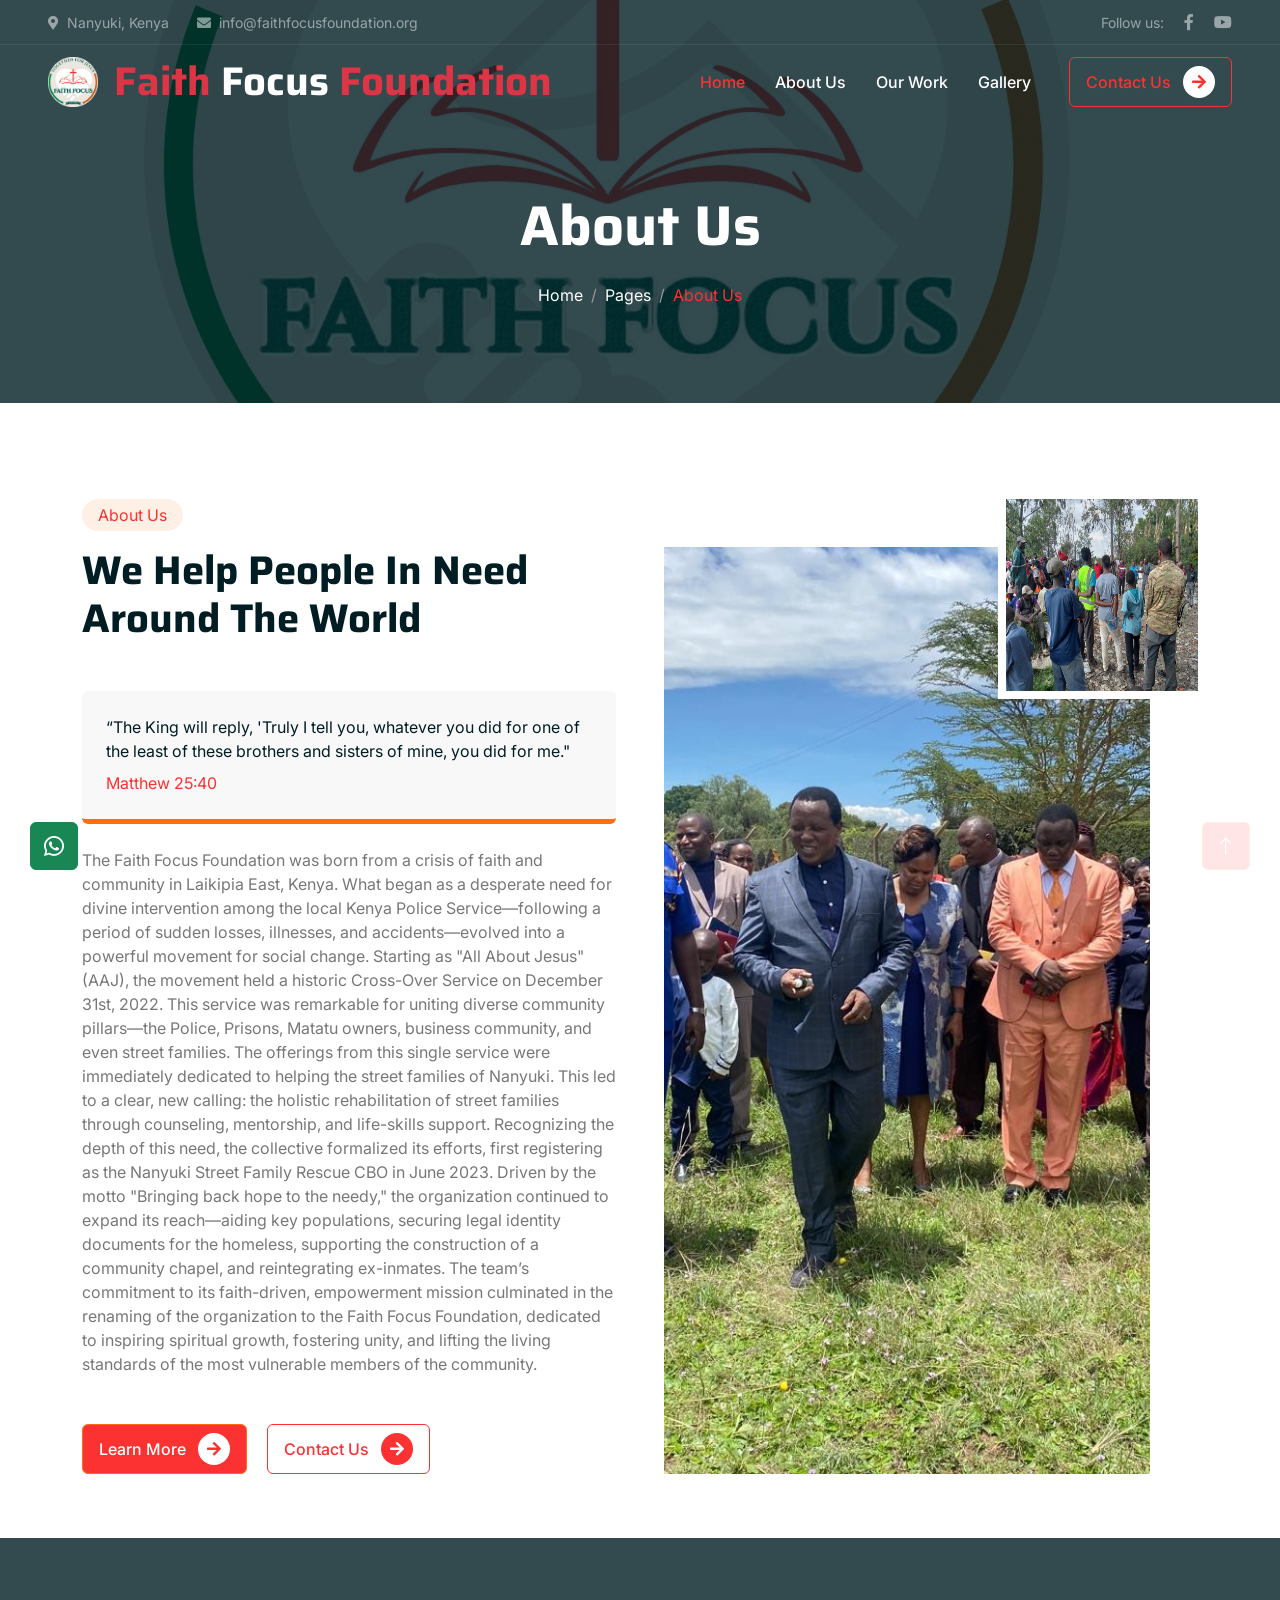
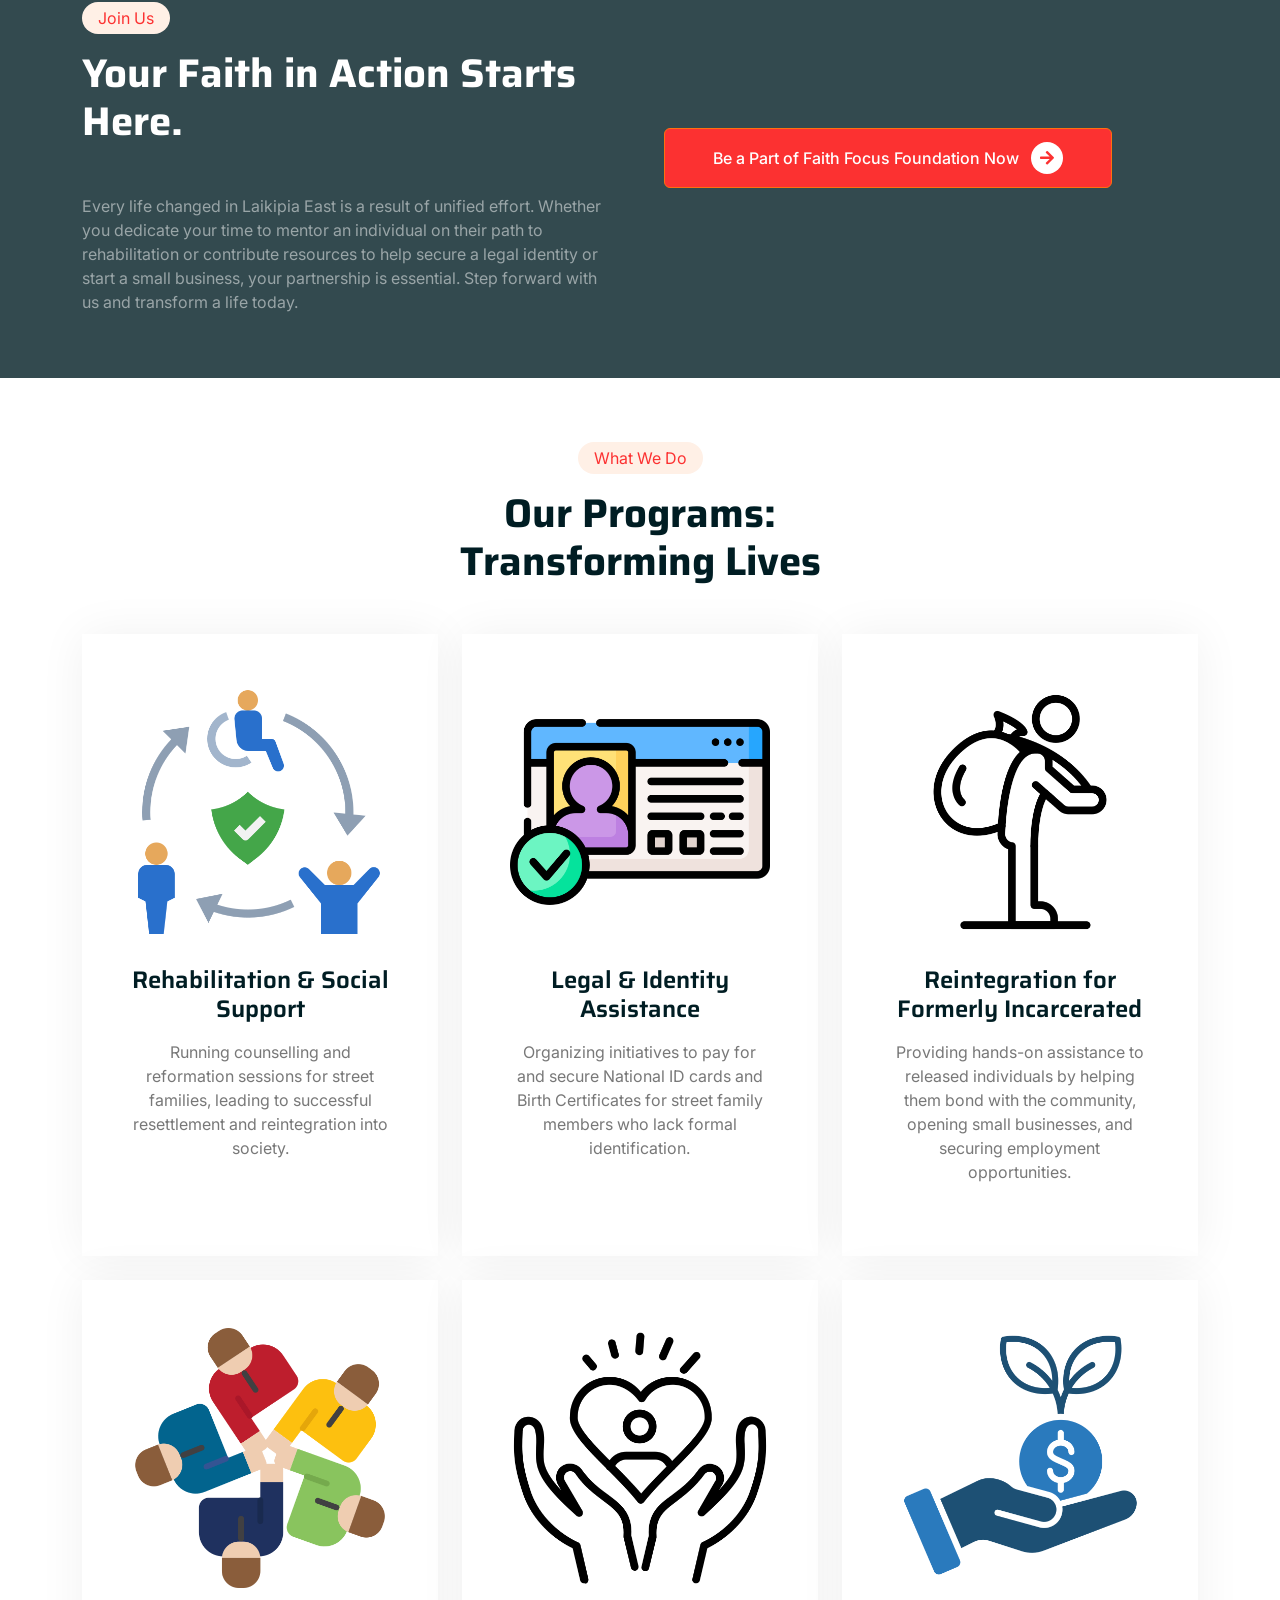
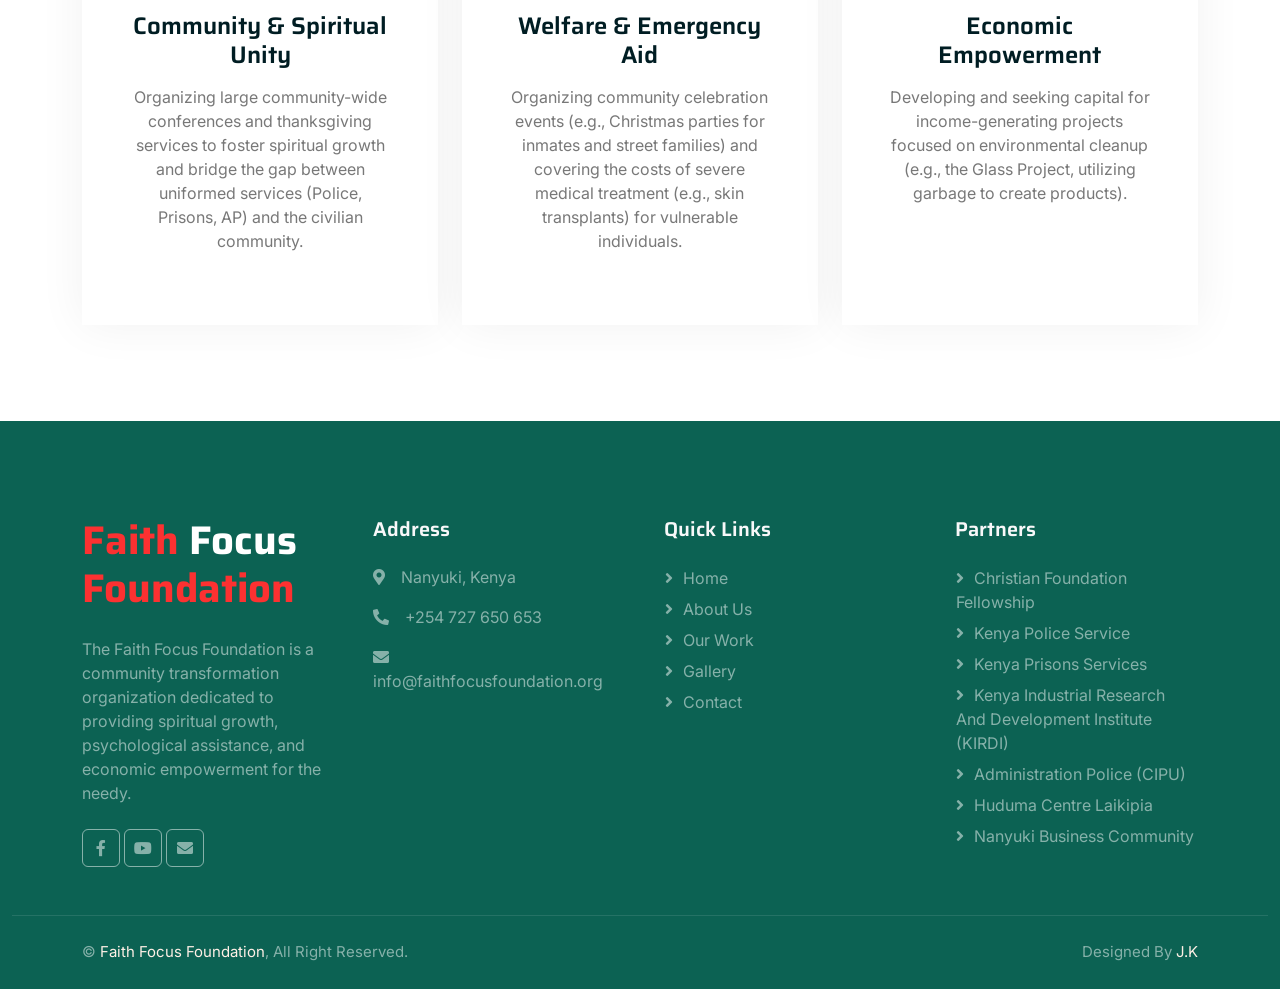
<file: about.html>
<!DOCTYPE html>
<html lang="en">

<head>
    <meta charset="utf-8">
    <title>Faith Focus Foundation</title>
    <meta content="width=device-width, initial-scale=1.0" name="viewport">
    <meta content="" name="keywords">
    <meta content="" name="description">
    
    <!-- Favicon -->
    <link href="img/cropped_circle_image.png" rel="icon">
    
    <!-- Google Web Fonts -->
    <link rel="preconnect" href="https://fonts.googleapis.com">
    <link rel="preconnect" href="https://fonts.gstatic.com" crossorigin>
    <link href="https://fonts.googleapis.com/css2?family=Inter:wght@400;500;600&family=Saira:wght@500;600;700&display=swap" rel="stylesheet"> 
    
    <!-- Icon Font Stylesheet -->
    <link href="https://cdnjs.cloudflare.com/ajax/libs/font-awesome/5.10.0/css/all.min.css" rel="stylesheet">
    <link href="https://cdn.jsdelivr.net/npm/bootstrap-icons@1.4.1/font/bootstrap-icons.css" rel="stylesheet">
    
    <!-- Libraries Stylesheet -->
    <link href="lib/animate/animate.min.css" rel="stylesheet">
    <link href="lib/owlcarousel/assets/owl.carousel.min.css" rel="stylesheet">
    
    <!-- Customized Bootstrap Stylesheet -->
    <link href="css/bootstrap.min.css" rel="stylesheet">
    
    <!-- Template Stylesheet -->
    <link href="css/style.css" rel="stylesheet">
</head>

<body>
    <!-- Spinner Start -->
    <div id="spinner" class="show bg-white position-fixed translate-middle w-100 vh-100 top-50 start-50 d-flex align-items-center justify-content-center">
        <div class="spinner-grow text-primary" role="status"></div>
    </div>
    <!-- Spinner End -->
    
    
    <!-- Navbar Start -->
    <div class="container-fluid fixed-top px-0 wow fadeIn" data-wow-delay="0.1s">
        <div class="top-bar text-white-50 row gx-0 align-items-center d-none d-lg-flex">
            <div class="col-lg-6 px-5 text-start">
                <small><i class="fa fa-map-marker-alt me-2"></i>Nanyuki, Kenya</small>
                <small class="ms-4"><i class="fa fa-envelope me-2"></i>info@faithfocusfoundation.org</small>
            </div>
            <div class="col-lg-6 px-5 text-end">
                <small>Follow us:</small>
                <a class="text-white-50 ms-3" href="https://www.facebook.com/cff.nanyuki/"><i class="fab fa-facebook-f"></i></a>
                <a class="text-white-50 ms-3" href="https://www.youtube.com/@cffnanyukitownchurch"><i class="fab fa-youtube"></i></a>
            </div>
        </div>
        
        <nav class="navbar navbar-expand-lg navbar-dark py-lg-0 px-lg-5 wow fadeIn" data-wow-delay="0.1s">
            <a href="index.html" class="navbar-brand ms-4 ms-lg-0 d-flex align-items-center">
    <img src="img/cropped_circle_image.png" alt="Logo" style="height: 50px;" class="me-3">
    
    <h1 class="fw-bold text-danger m-0">Faith <span class="text-white">Focus</span> Foundation</h1>
</a>
            <button type="button" class="navbar-toggler me-4" data-bs-toggle="collapse" data-bs-target="#navbarCollapse">
                <span class="navbar-toggler-icon"></span>
            </button>
            <div class="collapse navbar-collapse" id="navbarCollapse">
                <div class="navbar-nav ms-auto p-4 p-lg-0">
                    <a href="index.html" class="nav-item nav-link active">Home</a>
                    <a href="about.html" class="nav-item nav-link">About Us</a>
                    <a href="causes.html" class="nav-item nav-link">Our Work</a>
                    <!-- <a href="team.html" class="nav-item nav-link">Our Team</a> -->
                    <!-- <a href="testimonial.html" class="nav-item nav-link">Testimonial</a> -->
                    <a href="gallery.html" class="nav-item nav-link">Gallery</a>
                    <!-- <a href="blog.html" class="nav-item nav-link">Blog</a> -->
                    
                    <!-- <div class="nav-item dropdown">
                        <a href="#" class="nav-link dropdown-toggle" data-bs-toggle="dropdown">Pages</a>
                        <div class="dropdown-menu m-0">
                            <a href="404.html" class="dropdown-item">404 Page</a>
                        </div>
                    </div> -->
                </div>
                <div class="d-none d-lg-flex ms-2">
                    <a class="btn btn-outline-primary py-2 px-3" href="contact.html">
                        Contact Us
                        <div class="d-inline-flex btn-sm-square bg-white text-primary rounded-circle ms-2">
                            <i class="fa fa-arrow-right"></i>
                        </div>
                    </a>
                </div>            
            </div>
        </nav>
    </div>

    <!-- Navbar End -->
    
    
    <!-- Page Header Start -->
    <div class="container-fluid page-header mb-5 wow fadeIn" data-wow-delay="0.1s">
        <div class="container text-center">
            <h1 class="display-4 text-white animated slideInDown mb-4">About Us</h1>
            <nav aria-label="breadcrumb animated slideInDown">
                <ol class="breadcrumb justify-content-center mb-0">
                    <li class="breadcrumb-item"><a class="text-white" href="#">Home</a></li>
                    <li class="breadcrumb-item"><a class="text-white" href="#">Pages</a></li>
                    <li class="breadcrumb-item text-primary active" aria-current="page">About Us</li>
                </ol>
            </nav>
        </div>
    </div>
    <!-- Page Header End -->
    
    
    <!-- About Start -->
    <div class="container-fluid py-5">
        <div class="container">
            <div class="row g-5">
                
                <div class="col-lg-6 wow fadeInUp" data-wow-delay="0.5s">
                    <div class="h-100">
                        <div class="d-inline-block rounded-pill bg-secondary text-primary py-1 px-3 mb-3">About Us</div>
                        <h1 class="display-6 mb-5">We Help People In Need Around The World</h1>
                        <div class="bg-light border-bottom border-5 border-primary rounded p-4 mb-4">
                            <p class="text-dark mb-2">“The King will reply, &apos;Truly I tell you, whatever you did for one of the least of these brothers and sisters of mine, you did for me."</p>
                            <span class="text-primary">Matthew 25:40</span>
                        </div>
                        <p class="mb-5">The Faith Focus Foundation was born from a crisis of faith and community in Laikipia East, Kenya. What began as a desperate need for divine intervention among the local Kenya Police Service—following a period of sudden losses, illnesses, and accidents—evolved into a powerful movement for social change.
                            
                            Starting as "All About Jesus" (AAJ), the movement held a historic Cross-Over Service on December 31st, 2022. This service was remarkable for uniting diverse community pillars—the Police, Prisons, Matatu owners, business community, and even street families. The offerings from this single service were immediately dedicated to helping the street families of Nanyuki.
                            
                            This led to a clear, new calling: the holistic rehabilitation of street families through counseling, mentorship, and life-skills support. Recognizing the depth of this need, the collective formalized its efforts, first registering as the Nanyuki Street Family Rescue CBO in June 2023.
                            
                            Driven by the motto "Bringing back hope to the needy," the organization continued to expand its reach—aiding key populations, securing legal identity documents for the homeless, supporting the construction of a community chapel, and reintegrating ex-inmates. The team’s commitment to its faith-driven, empowerment mission culminated in the renaming of the organization to the Faith Focus Foundation, dedicated to inspiring spiritual growth, fostering unity, and lifting the living standards of the most vulnerable members of the community.</p>
                            <a class="btn btn-primary py-2 px-3 me-3" href="">
                                Learn More
                                <div class="d-inline-flex btn-sm-square bg-white text-primary rounded-circle ms-2">
                                    <i class="fa fa-arrow-right"></i>
                                </div>
                            </a>
                            <a class="btn btn-outline-primary py-2 px-3" href="contact.html">
                                Contact Us
                                <div class="d-inline-flex btn-sm-square bg-primary text-white rounded-circle ms-2">
                                    <i class="fa fa-arrow-right"></i>
                                </div>
                            </a>
                        </div>
                    </div>
                    <div class="col-lg-6 wow fadeInUp" data-wow-delay="0.1s">
                        <div class="position-relative overflow-hidden h-100" style="min-height: 400px;">
                            <img class="position-absolute w-100 h-100 pt-5 pe-5" src="img/image4.jpg" alt="" style="object-fit: cover;">
                            <img class="position-absolute top-0 end-0 bg-white ps-2 pb-2" src="img/image3.jpg" alt="" style="width: 200px; height: 200px;">
                        </div>
                    </div>
                </div>
            </div>
        </div>
        <!-- About End -->
        
        <!-- volunteer Start -->
        <div class="container-fluid donate my-3 py-5" data-parallax="scroll" data-image-src="img/image4.jpg">
            <div class="container">
                <div class="row g-5 align-items-center py-3">
                    <div class="col-lg-6 wow fadeIn" data-wow-delay="0.1s">
                        <div class="d-inline-block rounded-pill bg-secondary text-primary py-1 px-3 mb-3">Join Us</div>
                        <h1 class="display-6 text-white mb-5">Your Faith in Action Starts Here.</h1>
                        <p class="text-white-50 mb-0">Every life changed in Laikipia East is a result of unified effort. Whether you dedicate your time to mentor an individual on their path to rehabilitation or contribute resources to help secure a legal identity or start a small business, your partnership is essential. Step forward with us and transform a life today.</p>
                    </div>
                    <div class="col-lg-6 wow fadeIn align-items-center" data-wow-delay="0.5s">
                        <div class="col-12 justify-content-center">
                            <button class="btn btn-primary px-5" style="height: 60px;">
                                Be a Part of Faith Focus Foundation Now
                                <div class="d-inline-flex btn-sm-square bg-white text-primary rounded-circle ms-2">
                                    <i class="fa fa-arrow-right"></i>
                                </div>
                            </button>
                        </div>
                    </div>
                </div>
            </div>
        </div>
        <!-- volunteer End -->
        
        <!-- Service Start -->
        <div class="container-xxl py-5">
            <div class="container">
                <div class="text-center mx-auto mb-5 wow fadeInUp" data-wow-delay="0.1s" style="max-width: 500px;">
                    <div class="d-inline-block rounded-pill bg-secondary text-primary py-1 px-3 mb-3">What We Do</div>
                    <h1 class="display-6 mb-5">Our Programs: Transforming Lives</h1>
                </div>
                <div class="row g-4 justify-content-center">
                    <div class="col-lg-4 col-md-6 wow fadeInUp" data-wow-delay="0.1s">
                        <div class="service-item bg-white text-center h-100 p-4 p-xl-5">
                            <img class="img-fluid mb-4" src="img/rehabilitation.png" alt="">
                            <h4 class="mb-3">Rehabilitation & Social Support</h4>
                            <p class="mb-4">Running counselling and reformation sessions for street families, leading to successful resettlement and reintegration into society.</p>
                            
                        </div>
                    </div>
                    <div class="col-lg-4 col-md-6 wow fadeInUp" data-wow-delay="0.3s">
                        <div class="service-item bg-white text-center h-100 p-4 p-xl-5">
                            <img class="img-fluid mb-4" src="img/identity-card.png" alt="">
                            <h4 class="mb-3">Legal & Identity Assistance</h4>
                            <p class="mb-4">Organizing initiatives to pay for and secure National ID cards and Birth Certificates for street family members who lack formal identification.</p>
                            
                        </div>
                    </div>
                    <div class="col-lg-4 col-md-6 wow fadeInUp" data-wow-delay="0.5s">
                        <div class="service-item bg-white text-center h-100 p-4 p-xl-5">
                            <img class="img-fluid mb-4" src="img/man.png" alt="">
                            <h4 class="mb-3">Reintegration for Formerly Incarcerated</h4>
                            <p class="mb-4">Providing hands-on assistance to released individuals by helping them bond with the community, opening small businesses, and securing employment opportunities.</p>
                            
                        </div>
                    </div>
                    <div class="col-lg-4 col-md-6 wow fadeInUp" data-wow-delay="0.1s">
                        <div class="service-item bg-white text-center h-100 p-4 p-xl-5">
                            <img class="img-fluid mb-4" src="img/partners.png" alt="">
                            <h4 class="mb-3">Community & Spiritual Unity</h4>
                            <p class="mb-4">Organizing large community-wide conferences and thanksgiving services to foster spiritual growth and bridge the gap between uniformed services (Police, Prisons, AP) and the civilian community.</p>
                            
                        </div>
                    </div>
                    <div class="col-lg-4 col-md-6 wow fadeInUp" data-wow-delay="0.3s">
                        <div class="service-item bg-white text-center h-100 p-4 p-xl-5">
                            <img class="img-fluid mb-4" src="img/humanity.png" alt="">
                            <h4 class="mb-3">Welfare & Emergency Aid</h4>
                            <p class="mb-4">Organizing community celebration events (e.g., Christmas parties for inmates and street families) and covering the costs of severe medical treatment (e.g., skin transplants) for vulnerable individuals.
                                
                                
                                
                            </p>
                            
                        </div>
                    </div>
                    <div class="col-lg-4 col-md-6 wow fadeInUp" data-wow-delay="0.5s">
                        <div class="service-item bg-white text-center h-100 p-4 p-xl-5">
                            <img class="img-fluid mb-4" src="img/empowerment.png" alt="">
                            <h4 class="mb-3">Economic Empowerment</h4>
                            <p class="mb-4">Developing and seeking capital for income-generating projects focused on environmental cleanup (e.g., the Glass Project, utilizing garbage to create products).</p>
                            
                        </div>
                    </div>
                </div>
            </div>
        </div>
        <!-- Service End -->
        
        <!-- Footer Start -->
        <div class="container-fluid bg-dark text-white-50 footer mt-5 pt-5 wow fadeIn" data-wow-delay="0.1s">
            <div class="container py-5">
                <div class="row g-5">
                    <div class="col-lg-3 col-md-6">
                        <h1 class="fw-bold text-primary mb-4">Faith <span class="text-white">Focus</span> Foundation</h1>
                        <p>The Faith Focus Foundation is a community transformation organization dedicated to providing spiritual growth, psychological assistance, and economic empowerment for the needy.</p>
                        <div class="d-flex pt-2">
                            <!-- <a class="btn btn-square me-1" href=""><i class="fab fa-twitter"></i></a> -->
                            <a class="btn btn-square me-1" href="https://www.facebook.com/cff.nanyuki/"><i class="fab fa-facebook-f"></i></a>
                            <a class="btn btn-square me-1" href="https://www.youtube.com/@cffnanyukitownchurch"><i class="fab fa-youtube"></i></a>
                            <a class="btn btn-square me-1" href="mailto:info@faithfocusfoundation.org"><i class="fa fa-envelope"></i></a>
                        </div>
                    </div>
                    <div class="col-lg-3 col-md-6">
                        <h5 class="text-light mb-4">Address</h5>
                        <p><i class="fa fa-map-marker-alt me-3"></i>Nanyuki, Kenya</p>
                        <p><i class="fa fa-phone-alt me-3"></i>+254 727 650 653</p>
                        <p><i class="fa fa-envelope me-3"></i>info@faithfocusfoundation.org</p>
                    </div>
                    <div class="col-lg-3 col-md-6">
                        <h5 class="text-light mb-4">Quick Links</h5>                        
                        <a class="btn btn-link" href="/">Home</a>
                        <a class="btn btn-link" href="about.html">About Us</a>
                        <a class="btn btn-link" href="causes.html">Our Work</a>
                        <!-- <a class="btn btn-link" href="">Testimonial</a> -->
                        <a class="btn btn-link" href="gallery.html">Gallery</a>
                        <!-- <a class="btn btn-link" href="">Blog</a> -->
                        <a class="btn btn-link" href="contact.html">Contact</a>
                    </div>
                    <div class="col-lg-3 col-md-6">
                        <h5 class="text-light mb-4">Partners</h5>
                        <a class="btn btn-link" href="">Christian Foundation Fellowship</a>
                        <a class="btn btn-link" href="">Kenya Police Service</a>
                        <a class="btn btn-link" href="">Kenya Prisons Services</a>
                        <a class="btn btn-link" href="">Kenya Industrial Research and Development Institute (KIRDI)</a>
                        <a class="btn btn-link" href="">Administration Police (CIPU)</a>
                        <a class="btn btn-link" href="">Huduma Centre Laikipia</a>
                        <a class="btn btn-link" href="">Nanyuki Business Community</a>
                    </div>
                </div>
            </div>
            <div class="container-fluid copyright">
                <div class="container">
                    <div class="row">
                        <div class="col-md-6 text-center text-md-start mb-3 mb-md-0">
                            &copy; <a href="/front-end/index.html">Faith Focus Foundation</a>, All Right Reserved.
                        </div>
                        <div class="col-md-6 text-center text-md-end">
                            <!--/*** This template is free as long as you keep the footer author’s credit link/attribution link/backlink. If you'd like to use the template without the footer author’s credit link/attribution link/backlink, you can purchase the Credit Removal License from "https://htmlcodex.com/credit-removal". Thank you for your support. ***/-->
                            <!-- Designed By <a href="https://htmlcodex.com">HTML Codex</a> -->
                            Designed By <a href="https://wambugu-j-kaba.netlify.app">J.K</a>
                        </div>
                    </div>
                </div>
            </div>
        </div>
        <!-- Footer End -->
        
        <!-- whatsapp button -->
        <a href="https://wa.me/254727650653?text=Hello%20Faith%20Focus%20Foundation,%20I%20would%20like%20to%20enquire%20about..." target="_blank" class="btn btn-lg btn-success btn-lg-square whatapp-button"><i class="bi bi-whatsapp"></i></a>
        
        
        <!-- Back to Top -->
        <a href="#" class="btn btn-lg btn-primary btn-lg-square back-to-top"><i class="bi bi-arrow-up"></i></a>
        
        
        <!-- JavaScript Libraries -->
        <script src="https://code.jquery.com/jquery-3.4.1.min.js"></script>
        <script src="https://cdn.jsdelivr.net/npm/bootstrap@5.0.0/dist/js/bootstrap.bundle.min.js"></script>
        <script src="lib/wow/wow.min.js"></script>
        <script src="lib/easing/easing.min.js"></script>
        <script src="lib/waypoints/waypoints.min.js"></script>
        <script src="lib/owlcarousel/owl.carousel.min.js"></script>
        <script src="lib/parallax/parallax.min.js"></script>
        
        <!-- Template Javascript -->
        <script src="js/main.js"></script>
    </body>
    
    </html>
</file>
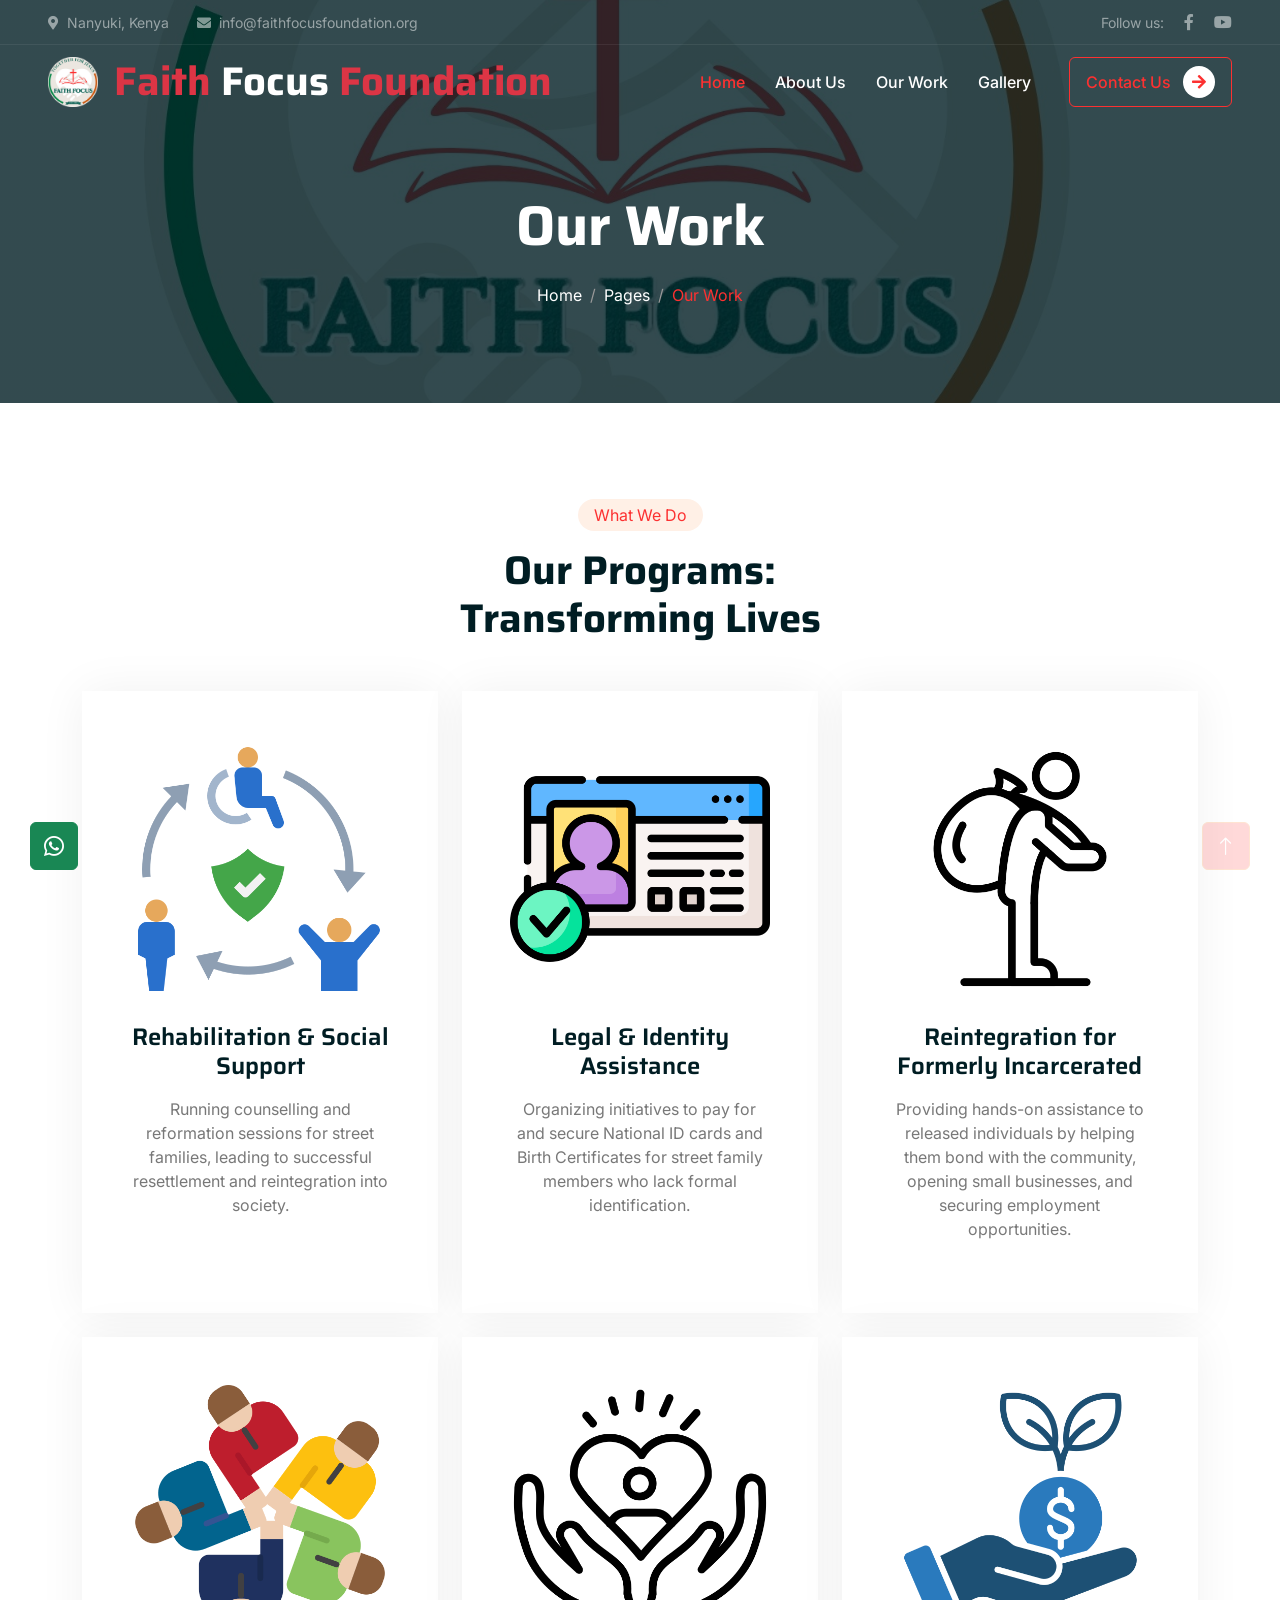
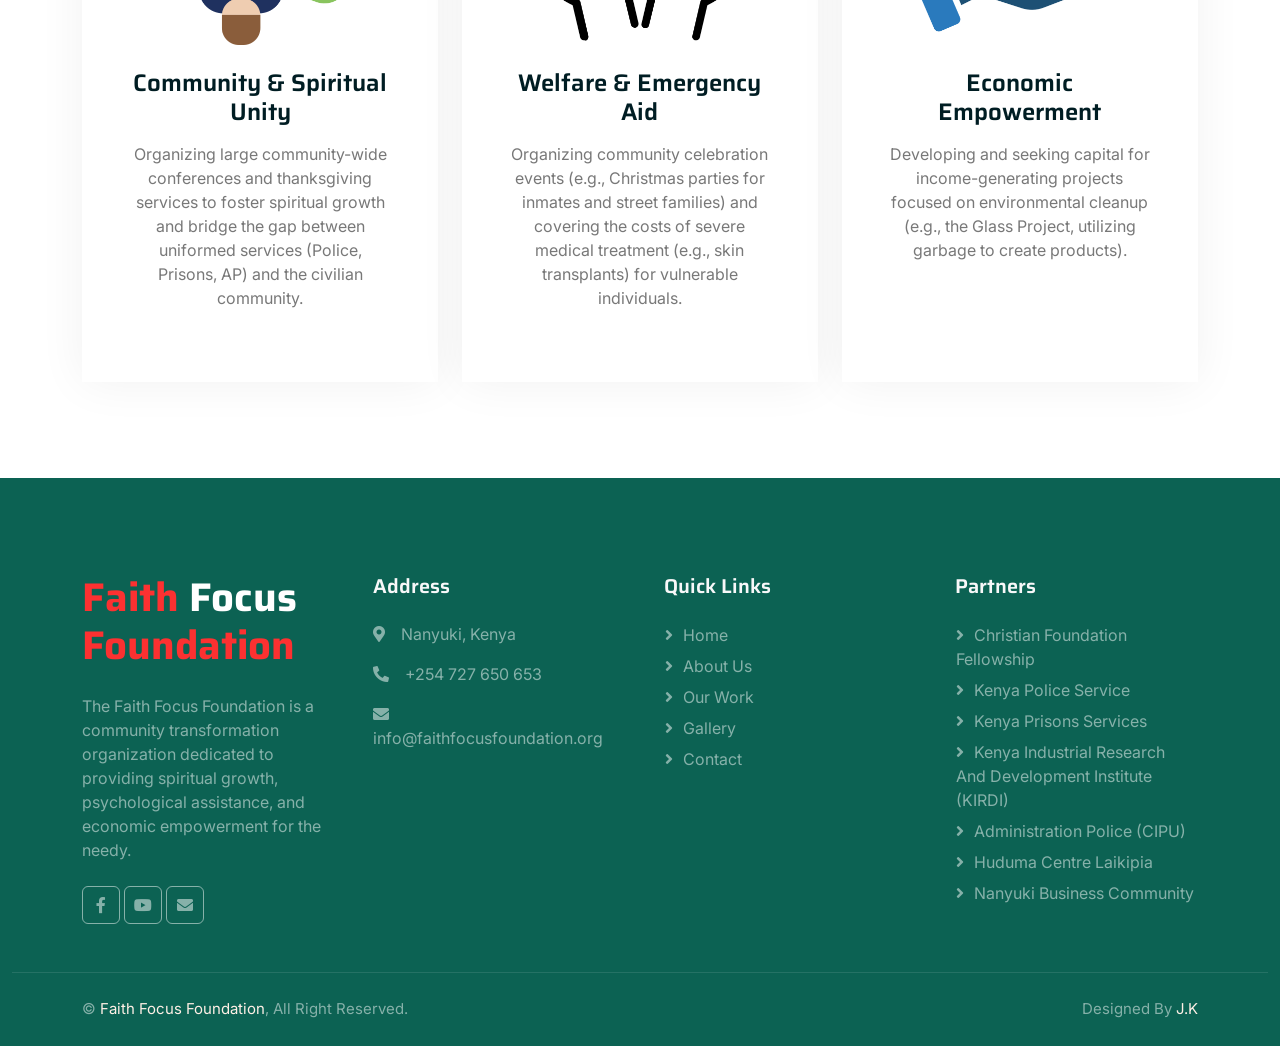
<file: causes.html>
<!DOCTYPE html>
<html lang="en">

<head>
    <meta charset="utf-8">
    <title>Faith Focus Foundation</title>
    <meta content="width=device-width, initial-scale=1.0" name="viewport">
    <meta content="" name="keywords">
    <meta content="" name="description">
    
    <!-- Favicon -->
    <link href="img/cropped_circle_image.png" rel="icon">
    
    <!-- Google Web Fonts -->
    <link rel="preconnect" href="https://fonts.googleapis.com">
    <link rel="preconnect" href="https://fonts.gstatic.com" crossorigin>
    <link href="https://fonts.googleapis.com/css2?family=Inter:wght@400;500;600&family=Saira:wght@500;600;700&display=swap" rel="stylesheet"> 
    
    <!-- Icon Font Stylesheet -->
    <link href="https://cdnjs.cloudflare.com/ajax/libs/font-awesome/5.10.0/css/all.min.css" rel="stylesheet">
    <link href="https://cdn.jsdelivr.net/npm/bootstrap-icons@1.4.1/font/bootstrap-icons.css" rel="stylesheet">
    
    <!-- Libraries Stylesheet -->
    <link href="lib/animate/animate.min.css" rel="stylesheet">
    <link href="lib/owlcarousel/assets/owl.carousel.min.css" rel="stylesheet">
    
    <!-- Customized Bootstrap Stylesheet -->
    <link href="css/bootstrap.min.css" rel="stylesheet">
    
    <!-- Template Stylesheet -->
    <link href="css/style.css" rel="stylesheet">
</head>

<body>
    <!-- Spinner Start -->
    <div id="spinner" class="show bg-white position-fixed translate-middle w-100 vh-100 top-50 start-50 d-flex align-items-center justify-content-center">
        <div class="spinner-grow text-primary" role="status"></div>
    </div>
    <!-- Spinner End -->
    
    
    <!-- Navbar Start -->
    <div class="container-fluid fixed-top px-0 wow fadeIn" data-wow-delay="0.1s">
        <div class="top-bar text-white-50 row gx-0 align-items-center d-none d-lg-flex">
            <div class="col-lg-6 px-5 text-start">
                <small><i class="fa fa-map-marker-alt me-2"></i>Nanyuki, Kenya</small>
                <small class="ms-4"><i class="fa fa-envelope me-2"></i>info@faithfocusfoundation.org</small>
            </div>
            <div class="col-lg-6 px-5 text-end">
                <small>Follow us:</small>
                <a class="text-white-50 ms-3" href="https://www.facebook.com/cff.nanyuki/"><i class="fab fa-facebook-f"></i></a>
                <a class="text-white-50 ms-3" href="https://www.youtube.com/@cffnanyukitownchurch"><i class="fab fa-youtube"></i></a>
            </div>
        </div>
        
        <nav class="navbar navbar-expand-lg navbar-dark py-lg-0 px-lg-5 wow fadeIn" data-wow-delay="0.1s">
            <a href="index.html" class="navbar-brand ms-4 ms-lg-0 d-flex align-items-center">
    <img src="img/cropped_circle_image.png" alt="Logo" style="height: 50px;" class="me-3">
    
    <h1 class="fw-bold text-danger m-0">Faith <span class="text-white">Focus</span> Foundation</h1>
</a>
            <button type="button" class="navbar-toggler me-4" data-bs-toggle="collapse" data-bs-target="#navbarCollapse">
                <span class="navbar-toggler-icon"></span>
            </button>
            <div class="collapse navbar-collapse" id="navbarCollapse">
                <div class="navbar-nav ms-auto p-4 p-lg-0">
                    <a href="index.html" class="nav-item nav-link active">Home</a>
                    <a href="about.html" class="nav-item nav-link">About Us</a>
                    <a href="causes.html" class="nav-item nav-link">Our Work</a>
                    <!-- <a href="team.html" class="nav-item nav-link">Our Team</a> -->
                    <!-- <a href="testimonial.html" class="nav-item nav-link">Testimonial</a> -->
                    <a href="gallery.html" class="nav-item nav-link">Gallery</a>
                    <!-- <a href="blog.html" class="nav-item nav-link">Blog</a> -->
                    
                    <!-- <div class="nav-item dropdown">
                        <a href="#" class="nav-link dropdown-toggle" data-bs-toggle="dropdown">Pages</a>
                        <div class="dropdown-menu m-0">
                            <a href="404.html" class="dropdown-item">404 Page</a>
                        </div>
                    </div> -->
                </div>
                <div class="d-none d-lg-flex ms-2">
                    <a class="btn btn-outline-primary py-2 px-3" href="contact.html">
                        Contact Us
                        <div class="d-inline-flex btn-sm-square bg-white text-primary rounded-circle ms-2">
                            <i class="fa fa-arrow-right"></i>
                        </div>
                    </a>
                </div>            
            </div>
        </nav>
    </div>

    <!-- Navbar End -->
    
    
    <!-- Page Header Start -->
    <div class="container-fluid page-header mb-5 wow fadeIn" data-wow-delay="0.1s">
        <div class="container text-center">
            <h1 class="display-4 text-white animated slideInDown mb-4">Our Work</h1>
            <nav aria-label="breadcrumb animated slideInDown">
                <ol class="breadcrumb justify-content-center mb-0">
                    <li class="breadcrumb-item"><a class="text-white" href="#">Home</a></li>
                    <li class="breadcrumb-item"><a class="text-white" href="#">Pages</a></li>
                    <li class="breadcrumb-item text-primary active" aria-current="page">Our Work</li>
                </ol>
            </nav>
        </div>
    </div>
    <!-- Page Header End -->
    
    
    <!-- Service Start -->
    <div class="container-xxl py-5">
        <div class="container">
            <div class="text-center mx-auto mb-5 wow fadeInUp" data-wow-delay="0.1s" style="max-width: 500px;">
                <div class="d-inline-block rounded-pill bg-secondary text-primary py-1 px-3 mb-3">What We Do</div>
                <h1 class="display-6 mb-5">Our Programs: Transforming Lives</h1>
            </div>
            <div class="row g-4 justify-content-center">
                <div class="col-lg-4 col-md-6 wow fadeInUp" data-wow-delay="0.1s">
                    <div class="service-item bg-white text-center h-100 p-4 p-xl-5">
                        <img class="img-fluid mb-4" src="img/rehabilitation.png" alt="">
                        <h4 class="mb-3">Rehabilitation & Social Support</h4>
                        <p class="mb-4">Running counselling and reformation sessions for street families, leading to successful resettlement and reintegration into society.</p>
                        
                    </div>
                </div>
                <div class="col-lg-4 col-md-6 wow fadeInUp" data-wow-delay="0.3s">
                    <div class="service-item bg-white text-center h-100 p-4 p-xl-5">
                        <img class="img-fluid mb-4" src="img/identity-card.png" alt="">
                        <h4 class="mb-3">Legal & Identity Assistance</h4>
                        <p class="mb-4">Organizing initiatives to pay for and secure National ID cards and Birth Certificates for street family members who lack formal identification.</p>
                        
                    </div>
                </div>
                <div class="col-lg-4 col-md-6 wow fadeInUp" data-wow-delay="0.5s">
                    <div class="service-item bg-white text-center h-100 p-4 p-xl-5">
                        <img class="img-fluid mb-4" src="img/man.png" alt="">
                        <h4 class="mb-3">Reintegration for Formerly Incarcerated</h4>
                        <p class="mb-4">Providing hands-on assistance to released individuals by helping them bond with the community, opening small businesses, and securing employment opportunities.</p>
                        
                    </div>
                </div>
                <div class="col-lg-4 col-md-6 wow fadeInUp" data-wow-delay="0.1s">
                    <div class="service-item bg-white text-center h-100 p-4 p-xl-5">
                        <img class="img-fluid mb-4" src="img/partners.png" alt="">
                        <h4 class="mb-3">Community & Spiritual Unity</h4>
                        <p class="mb-4">Organizing large community-wide conferences and thanksgiving services to foster spiritual growth and bridge the gap between uniformed services (Police, Prisons, AP) and the civilian community.</p>
                        
                    </div>
                </div>
                <div class="col-lg-4 col-md-6 wow fadeInUp" data-wow-delay="0.3s">
                    <div class="service-item bg-white text-center h-100 p-4 p-xl-5">
                        <img class="img-fluid mb-4" src="img/humanity.png" alt="">
                        <h4 class="mb-3">Welfare & Emergency Aid</h4>
                        <p class="mb-4">Organizing community celebration events (e.g., Christmas parties for inmates and street families) and covering the costs of severe medical treatment (e.g., skin transplants) for vulnerable individuals.
                            
                            
                            
                        </p>
                        
                    </div>
                </div>
                <div class="col-lg-4 col-md-6 wow fadeInUp" data-wow-delay="0.5s">
                    <div class="service-item bg-white text-center h-100 p-4 p-xl-5">
                        <img class="img-fluid mb-4" src="img/empowerment.png" alt="">
                        <h4 class="mb-3">Economic Empowerment</h4>
                        <p class="mb-4">Developing and seeking capital for income-generating projects focused on environmental cleanup (e.g., the Glass Project, utilizing garbage to create products).</p>
                        
                    </div>
                </div>
            </div>
        </div>
    </div>
    <!-- Service End -->
    
    
    <!-- Footer Start -->
    <div class="container-fluid bg-dark text-white-50 footer mt-5 pt-5 wow fadeIn" data-wow-delay="0.1s">
        <div class="container py-5">
            <div class="row g-5">
                <div class="col-lg-3 col-md-6">
                    <h1 class="fw-bold text-primary mb-4">Faith <span class="text-white">Focus</span> Foundation</h1>
                    <p>The Faith Focus Foundation is a community transformation organization dedicated to providing spiritual growth, psychological assistance, and economic empowerment for the needy.</p>
                    <div class="d-flex pt-2">
                        <a class="btn btn-square me-1" href="https://www.facebook.com/cff.nanyuki/"><i class="fab fa-facebook-f"></i></a>
                        <a class="btn btn-square me-1" href="https://www.youtube.com/@cffnanyukitownchurch"><i class="fab fa-youtube"></i></a>
                        <a class="btn btn-square me-1" href="mailto:info@faithfocusfoundation.org"><i class="fa fa-envelope"></i></a>
                    </div>
                </div>
                <div class="col-lg-3 col-md-6">
                    <h5 class="text-light mb-4">Address</h5>
                    <p><i class="fa fa-map-marker-alt me-3"></i>Nanyuki, Kenya</p>
                    <p><i class="fa fa-phone-alt me-3"></i>+254 727 650 653</p>
                    <p><i class="fa fa-envelope me-3"></i>info@faithfocusfoundation.org</p>
                </div>
                <div class="col-lg-3 col-md-6">
                    <h5 class="text-light mb-4">Quick Links</h5>                    
                    <a class="btn btn-link" href="/">Home</a>
                    <a class="btn btn-link" href="">About Us</a>
                    <a class="btn btn-link" href="causes.html">Our Work</a>
                    <!-- <a class="btn btn-link" href="">Testimonial</a> -->
                    <a class="btn btn-link" href="gallery.html">Gallery</a>
                    <!-- <a class="btn btn-link" href="">Blog</a> -->
                    <a class="btn btn-link" href="contact.html">Contact</a>
                </div>
                <div class="col-lg-3 col-md-6">
                    <h5 class="text-light mb-4">Partners</h5>
                    <a class="btn btn-link" href="">Christian Foundation Fellowship</a>
                    <a class="btn btn-link" href="">Kenya Police Service</a>
                    <a class="btn btn-link" href="">Kenya Prisons Services</a>
                    <a class="btn btn-link" href="">Kenya Industrial Research and Development Institute (KIRDI)</a>
                    <a class="btn btn-link" href="">Administration Police (CIPU)</a>
                    <a class="btn btn-link" href="">Huduma Centre Laikipia</a>
                    <a class="btn btn-link" href="">Nanyuki Business Community</a>
                </div>
            </div>
        </div>
        <div class="container-fluid copyright">
            <div class="container">
                <div class="row">
                    <div class="col-md-6 text-center text-md-start mb-3 mb-md-0">
                        &copy; <a href="/">Faith Focus Foundation</a>, All Right Reserved.
                    </div>
                    <div class="col-md-6 text-center text-md-end">
                        <!--/*** This template is free as long as you keep the footer author’s credit link/attribution link/backlink. If you'd like to use the template without the footer author’s credit link/attribution link/backlink, you can purchase the Credit Removal License from "https://htmlcodex.com/credit-removal". Thank you for your support. ***/-->
                        <!-- Designed By <a href="https://htmlcodex.com">HTML Codex</a> -->
                        Designed By <a href="https://wambugu-j-kaba.netlify.app">J.K</a>
                    </div>
                </div>
            </div>
        </div>
    </div>
    <!-- Footer End -->
    
    <!-- whatsapp button -->
    <a href="https://wa.me/254727650653?text=Hello%20Faith%20Focus%20Foundation,%20I%20would%20like%20to%20enquire%20about..." target="_blank" class="btn btn-lg btn-success btn-lg-square whatapp-button"><i class="bi bi-whatsapp"></i></a>
    
    
    <!-- Back to Top -->
    <a href="#" class="btn btn-lg btn-primary btn-lg-square back-to-top"><i class="bi bi-arrow-up"></i></a>
    
    
    <!-- JavaScript Libraries -->
    <script src="https://code.jquery.com/jquery-3.4.1.min.js"></script>
    <script src="https://cdn.jsdelivr.net/npm/bootstrap@5.0.0/dist/js/bootstrap.bundle.min.js"></script>
    <script src="lib/wow/wow.min.js"></script>
    <script src="lib/easing/easing.min.js"></script>
    <script src="lib/waypoints/waypoints.min.js"></script>
    <script src="lib/owlcarousel/owl.carousel.min.js"></script>
    <script src="lib/parallax/parallax.min.js"></script>
    
    <!-- Template Javascript -->
    <script src="js/main.js"></script>
</body>

</html>
</file>
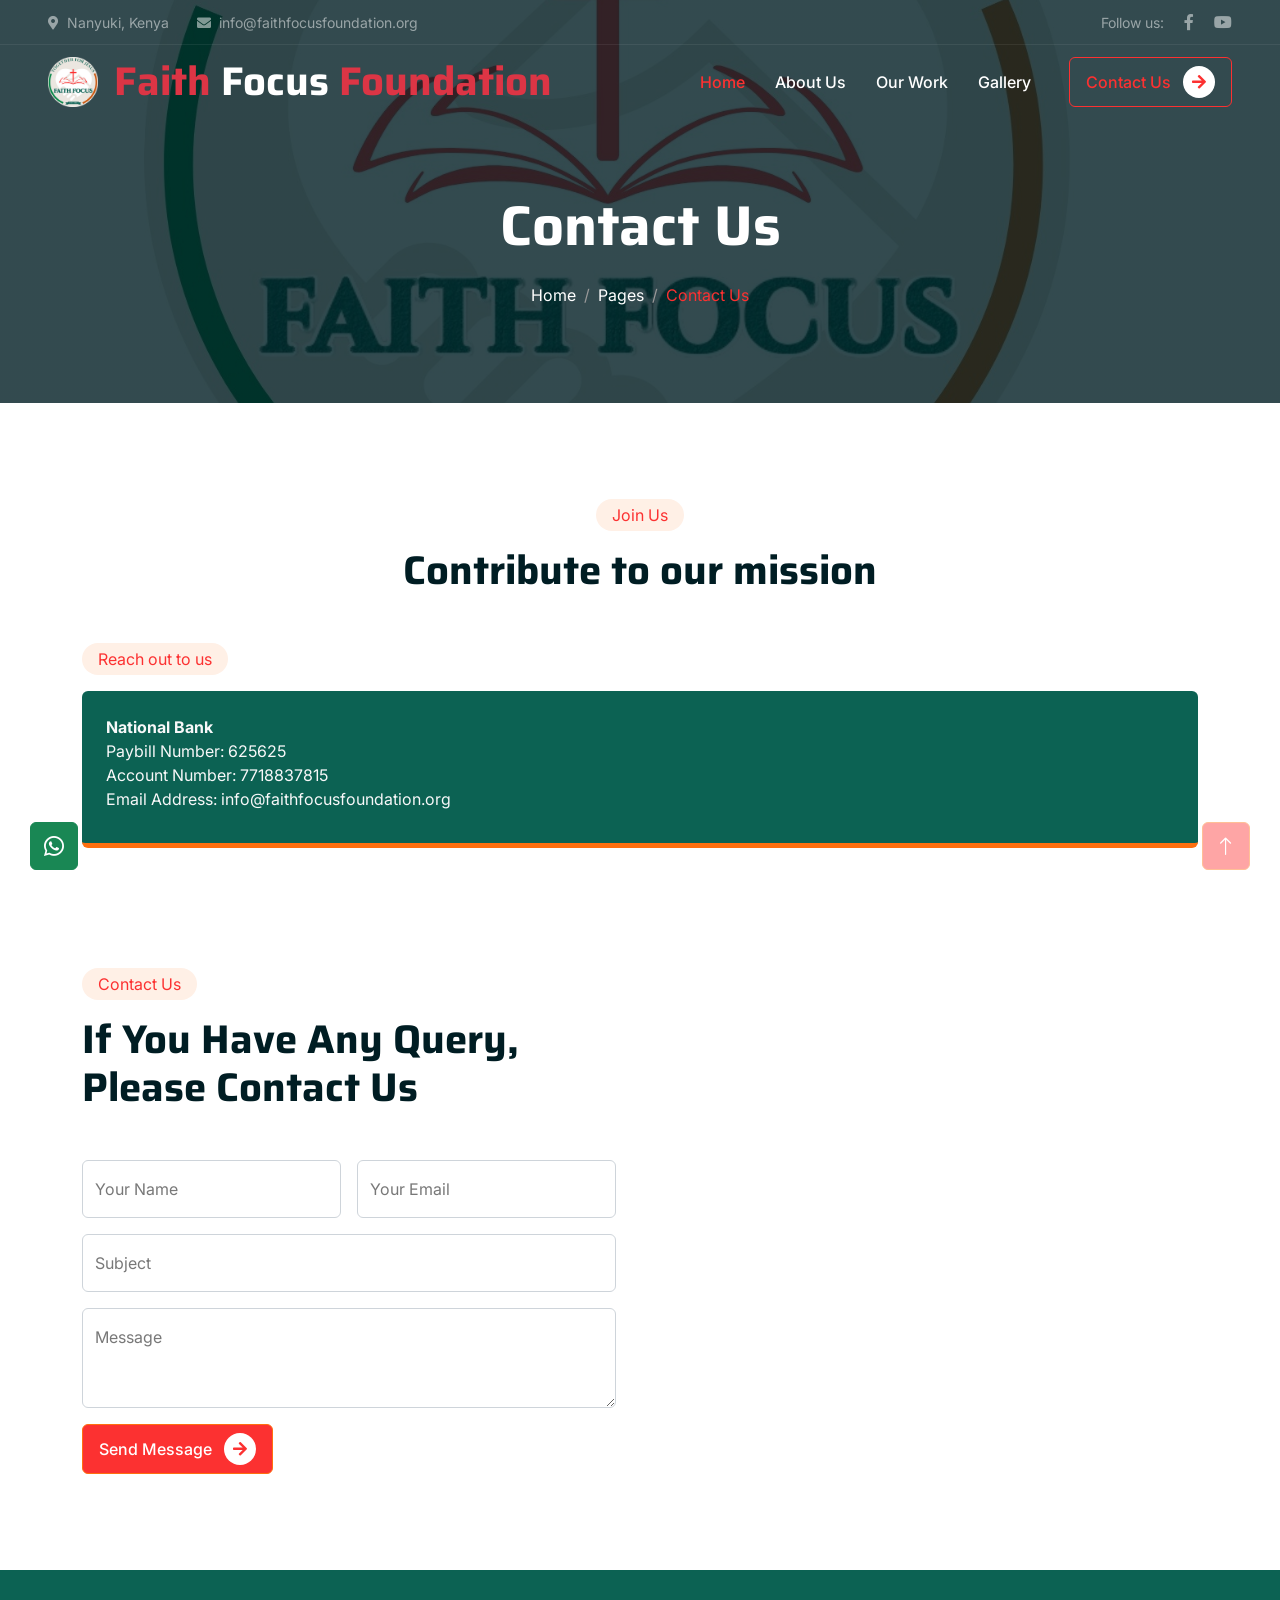
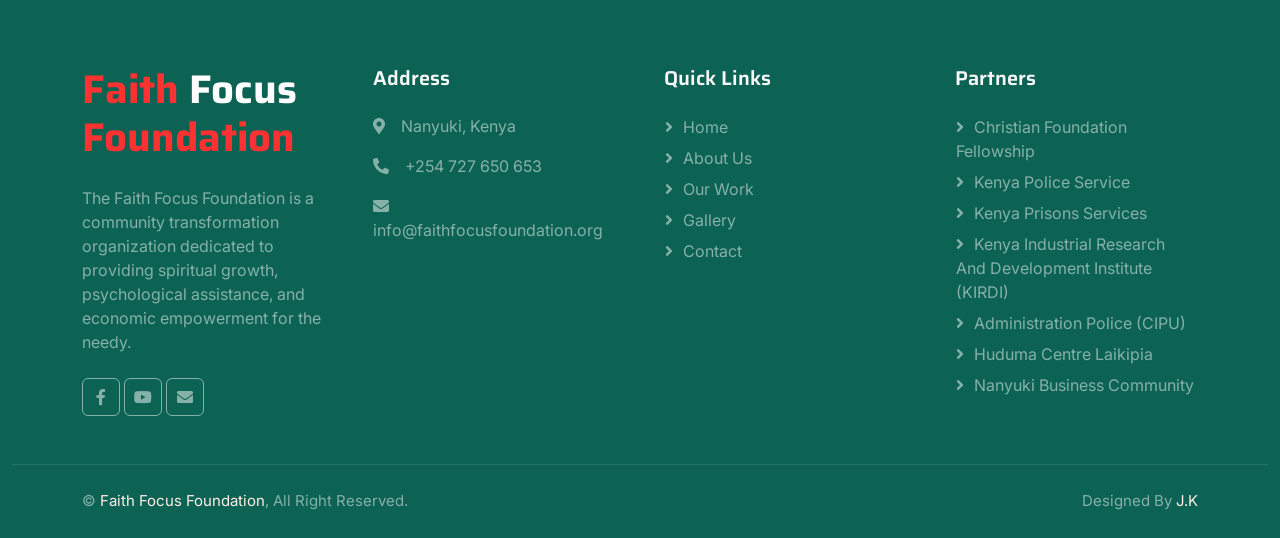
<file: contact.html>
<!DOCTYPE html>
<html lang="en">

<head>
    <meta charset="utf-8">
    <title>Faith Focus Foundation</title>
    <meta content="width=device-width, initial-scale=1.0" name="viewport">
    <meta content="" name="keywords">
    <meta content="" name="description">
    
    <!-- Favicon -->
    <link href="img/cropped_circle_image.png" rel="icon">
    
    <!-- Google Web Fonts -->
    <link rel="preconnect" href="https://fonts.googleapis.com">
    <link rel="preconnect" href="https://fonts.gstatic.com" crossorigin>
    <link href="https://fonts.googleapis.com/css2?family=Inter:wght@400;500;600&family=Saira:wght@500;600;700&display=swap" rel="stylesheet"> 
    
    <!-- Icon Font Stylesheet -->
    <link href="https://cdnjs.cloudflare.com/ajax/libs/font-awesome/5.10.0/css/all.min.css" rel="stylesheet">
    <link href="https://cdn.jsdelivr.net/npm/bootstrap-icons@1.4.1/font/bootstrap-icons.css" rel="stylesheet">
    
    <!-- Libraries Stylesheet -->
    <link href="lib/animate/animate.min.css" rel="stylesheet">
    <link href="lib/owlcarousel/assets/owl.carousel.min.css" rel="stylesheet">
    
    <!-- Customized Bootstrap Stylesheet -->
    <link href="css/bootstrap.min.css" rel="stylesheet">
    
    <!-- Template Stylesheet -->
    <link href="css/style.css" rel="stylesheet">
</head>

<body>
    <!-- Spinner Start -->
    <div id="spinner" class="show bg-white position-fixed translate-middle w-100 vh-100 top-50 start-50 d-flex align-items-center justify-content-center">
        <div class="spinner-grow text-primary" role="status"></div>
    </div>
    <!-- Spinner End -->
    
    
    <!-- Navbar Start -->
    <div class="container-fluid fixed-top px-0 wow fadeIn" data-wow-delay="0.1s">
        <div class="top-bar text-white-50 row gx-0 align-items-center d-none d-lg-flex">
            <div class="col-lg-6 px-5 text-start">
                <small><i class="fa fa-map-marker-alt me-2"></i>Nanyuki, Kenya</small>
                <small class="ms-4"><i class="fa fa-envelope me-2"></i>info@faithfocusfoundation.org</small>
            </div>
            <div class="col-lg-6 px-5 text-end">
                <small>Follow us:</small>
                <a class="text-white-50 ms-3" href="https://www.facebook.com/cff.nanyuki/"><i class="fab fa-facebook-f"></i></a>
                <a class="text-white-50 ms-3" href="https://www.youtube.com/@cffnanyukitownchurch"><i class="fab fa-youtube"></i></a>
            </div>
        </div>
        
        <nav class="navbar navbar-expand-lg navbar-dark py-lg-0 px-lg-5 wow fadeIn" data-wow-delay="0.1s">
            <a href="index.html" class="navbar-brand ms-4 ms-lg-0 d-flex align-items-center">
    <img src="img/cropped_circle_image.png" alt="Logo" style="height: 50px;" class="me-3">
    
    <h1 class="fw-bold text-danger m-0">Faith <span class="text-white">Focus</span> Foundation</h1>
</a>
            <button type="button" class="navbar-toggler me-4" data-bs-toggle="collapse" data-bs-target="#navbarCollapse">
                <span class="navbar-toggler-icon"></span>
            </button>
            <div class="collapse navbar-collapse" id="navbarCollapse">
                <div class="navbar-nav ms-auto p-4 p-lg-0">
                    <a href="index.html" class="nav-item nav-link active">Home</a>
                    <a href="about.html" class="nav-item nav-link">About Us</a>
                    <a href="causes.html" class="nav-item nav-link">Our Work</a>
                    <!-- <a href="team.html" class="nav-item nav-link">Our Team</a> -->
                    <!-- <a href="testimonial.html" class="nav-item nav-link">Testimonial</a> -->
                    <a href="gallery.html" class="nav-item nav-link">Gallery</a>
                    <!-- <a href="blog.html" class="nav-item nav-link">Blog</a> -->
                    
                    <!-- <div class="nav-item dropdown">
                        <a href="#" class="nav-link dropdown-toggle" data-bs-toggle="dropdown">Pages</a>
                        <div class="dropdown-menu m-0">
                            <a href="404.html" class="dropdown-item">404 Page</a>
                        </div>
                    </div> -->
                </div>
                <div class="d-none d-lg-flex ms-2">
                    <a class="btn btn-outline-primary py-2 px-3" href="contact.html">
                        Contact Us
                        <div class="d-inline-flex btn-sm-square bg-white text-primary rounded-circle ms-2">
                            <i class="fa fa-arrow-right"></i>
                        </div>
                    </a>
                </div>            
            </div>
        </nav>
    </div>

    <!-- Navbar End -->
    
    
    <!-- Page Header Start -->
    <div class="container-fluid page-header mb-5 wow fadeIn" data-wow-delay="0.1s">
        <div class="container text-center">
            <h1 class="display-4 text-white animated slideInDown mb-4">Contact Us</h1>
            <nav aria-label="breadcrumb animated slideInDown">
                <ol class="breadcrumb justify-content-center mb-0">
                    <li class="breadcrumb-item"><a class="text-white" href="#">Home</a></li>
                    <li class="breadcrumb-item"><a class="text-white" href="#">Pages</a></li>
                    <li class="breadcrumb-item text-primary active" aria-current="page">Contact Us</li>
                </ol>
            </nav>
        </div>
    </div>
    <!-- Page Header End -->
    
    <!-- donate Start -->
    <!-- <div class="container-fluid py-5">
        <div class="container" id="donate">
            <div class="text-center mx-auto mb-5 wow fadeInUp" data-wow-delay="0.1s" style="max-width: 500px;">
                <div class="d-inline-block rounded-pill bg-secondary text-primary py-1 px-3 mb-3">Support Us</div>
                <h1 class="display-6 mb-5">Contribute to our mission</h1>
            </div>
            <div class="row g-5">
                <div class="col-lg-4 wow fadeInUp " data-wow-delay="0.5s">
                    <div class="h-100">
                        <div class="d-inline-block rounded-pill bg-secondary text-primary py-1 px-3 mb-3">Mpesa</div>
                        <div class="bg-dark border-bottom border-5 border-primary rounded p-4 mb-4">
                            <p class="text-light mb-2">Paybill: 222222 <br> account number: faith focus</p>
                        </div>
                        
                    </div>
                </div>
                <div class="col-lg-4 wow fadeInUp" data-wow-delay="0.5s">
                    <div class="h-100">
                        <div class="d-inline-block rounded-pill bg-secondary text-primary py-1 px-3 mb-3">Airtel Money</div>
                        <div class="bg-dark border-bottom border-5 border-primary rounded p-4 mb-4">
                            <p class="text-light mb-2">Paybill: 222222 <br> account number: faith focus</p>
                        </div>
                        
                    </div>
                </div>
                <div class="col-lg-4 wow fadeInUp" data-wow-delay="0.5s">
                    <div class="h-100">
                        <div class="d-inline-block rounded-pill bg-secondary text-primary py-1 px-3 mb-3">Equity Bank</div>
                        <div class="bg-dark border-bottom border-5 border-primary rounded p-4 mb-4">
                            <p class="text-light mb-2">Paybill: 222222 <br> account number: faith focus</p>
                        </div>
                        
                    </div>
                </div>
            </div>
        </div>
    </div> -->
    <!-- donate End -->
    
    <!-- volunteer Start -->
    <div class="container-fluid py-5">
        <div class="container" id="volunteer">
            <div class="text-center mx-auto mb-5 wow fadeInUp" data-wow-delay="0.1s" style="max-width: 500px;">
                <div class="d-inline-block rounded-pill bg-secondary text-primary py-1 px-3 mb-3">Join Us</div>
                <h1 class="display-6 mb-5">Contribute to our mission</h1>
            </div>
            <div class="row g-5">
                <div class="col-lg-12 wow fadeInUp " data-wow-delay="0.5s">
                    <div class="h-100">
                        <div class="d-inline-block rounded-pill bg-secondary text-primary py-1 px-3 mb-3">Reach out to us</div>
                        <div class="bg-dark border-bottom border-5 border-primary rounded p-4 mb-4">
                            <p class="text-light mb-2"> <span class="text-light"><strong>National Bank</strong></span> <br> Paybill Number: 625625 <br> Account Number: 7718837815 <br> Email Address: info@faithfocusfoundation.org</p>
                        </div>
                        
                    </div>
                </div>
            </div>
        </div>
    </div>
    <!-- volunteer End -->
    
    <!-- Contact Start -->
    <div class="container-xxl py-5">
        <div class="container">
            <div class="row g-5">
                <div class="col-lg-6 wow fadeIn" data-wow-delay="0.1s">
                    <div class="d-inline-block rounded-pill bg-secondary text-primary py-1 px-3 mb-3">Contact Us</div>
                    <h1 class="display-6 mb-5">If You Have Any Query, Please Contact Us</h1>
                    <form action="https://formsubmit.co/labwamae02@gmail.com" method="POST" />
                    <div class="row g-3">
                        <div class="col-md-6">
                            <div class="form-floating">
                                <input type="text" class="form-control" id="name" placeholder="Your Name" name="name">
                                <label for="name">Your Name</label>
                            </div>
                        </div>
                        <div class="col-md-6">
                            <div class="form-floating">
                                <input type="email" class="form-control" id="email" placeholder="Your Email" name="email">
                                <label for="email">Your Email</label>
                            </div>
                        </div>
                        <div class="col-12">
                            <div class="form-floating">
                                <input type="text" class="form-control" id="subject" placeholder="Subject" name="subject">
                                <label for="subject">Subject</label>
                            </div>
                        </div>
                        <div class="col-12">
                            <div class="form-floating">
                                <textarea class="form-control" placeholder="Leave a message here" id="message" style="height: 100px" name="message"></textarea>
                                <label for="message">Message</label>
                            </div>
                        </div>
                        <div class="col-12">
                            <button class="btn btn-primary py-2 px-3 me-3">
                                Send Message
                                <div class="d-inline-flex btn-sm-square bg-white text-primary rounded-circle ms-2">
                                    <i class="fa fa-arrow-right"></i>
                                </div>
                            </button>
                        </div>
                    </div>
                </form>
            </div>
            <div class="col-lg-6 wow fadeIn" data-wow-delay="0.5s" style="min-height: 450px;">
                <div class="position-relative rounded overflow-hidden h-100">
                    <iframe src="https://www.google.com/maps/embed?pb=!1m18!1m12!1m3!1d3833.9654512527445!2d37.057828274776305!3d0.03181189996787851!2m3!1f0!2f0!3f0!3m2!1i1024!2i768!4f13.1!3m3!1m2!1s0x1787f74b23f8f447%3A0x7a4bfc859c1c0de3!2sCFF%20NANYUKI%20TOWN!5e1!3m2!1sen!2ske!4v1760948289465!5m2!1sen!2ske" width="600" height="450" style="border:0;" allowfullscreen="" loading="lazy" referrerpolicy="no-referrer-when-downgrade"></iframe>
                </div>
            </div>
        </div>
    </div>
</div>
<!-- Contact End -->


<!-- Footer Start -->
<div class="container-fluid bg-dark text-white-50 footer mt-5 pt-5 wow fadeIn" data-wow-delay="0.1s">
    <div class="container py-5">
        <div class="row g-5">
            <div class="col-lg-3 col-md-6">
                <h1 class="fw-bold text-primary mb-4">Faith <span class="text-white">Focus</span> Foundation</h1>
                <p>The Faith Focus Foundation is a community transformation organization dedicated to providing spiritual growth, psychological assistance, and economic empowerment for the needy.</p>
                <div class="d-flex pt-2">
                    <a class="btn btn-square me-1" href="https://www.facebook.com/cff.nanyuki/"><i class="fab fa-facebook-f"></i></a>
                    <a class="btn btn-square me-1" href="https://www.youtube.com/@cffnanyukitownchurch"><i class="fab fa-youtube"></i></a>
                    <a class="btn btn-square me-1" href="mailto:info@faithfocusfoundation.org"><i class="fa fa-envelope"></i></a>
                </div>
            </div>
            <div class="col-lg-3 col-md-6">
                <h5 class="text-light mb-4">Address</h5>
                <p><i class="fa fa-map-marker-alt me-3"></i>Nanyuki, Kenya</p>
                <p><i class="fa fa-phone-alt me-3"></i>+254 727 650 653</p>
                <p><i class="fa fa-envelope me-3"></i>info@faithfocusfoundation.org</p>
            </div>
            <div class="col-lg-3 col-md-6">
                <h5 class="text-light mb-4">Quick Links</h5>                    
                <a class="btn btn-link" href="/">Home</a>
                <a class="btn btn-link" href="about.html">About Us</a>
                <a class="btn btn-link" href="causes.html">Our Work</a>
                <!-- <a class="btn btn-link" href="">Testimonial</a> -->
                <a class="btn btn-link" href="gallery.html">Gallery</a>
                <!-- <a class="btn btn-link" href="">Blog</a> -->
                <a class="btn btn-link" href="contact.html">Contact</a>
            </div>
            <div class="col-lg-3 col-md-6">
                <h5 class="text-light mb-4">Partners</h5>
                <a class="btn btn-link" href="">Christian Foundation Fellowship</a>
                <a class="btn btn-link" href="">Kenya Police Service</a>
                <a class="btn btn-link" href="">Kenya Prisons Services</a>
                <a class="btn btn-link" href="">Kenya Industrial Research and Development Institute (KIRDI)</a>
                <a class="btn btn-link" href="">Administration Police (CIPU)</a>
                <a class="btn btn-link" href="">Huduma Centre Laikipia</a>
                <a class="btn btn-link" href="">Nanyuki Business Community</a>
            </div>
        </div>
    </div>
    <div class="container-fluid copyright">
        <div class="container">
            <div class="row">
                <div class="col-md-6 text-center text-md-start mb-3 mb-md-0">
                    &copy; <a href="/">Faith Focus Foundation</a>, All Right Reserved.
                </div>
                <div class="col-md-6 text-center text-md-end">
                    <!--/*** This template is free as long as you keep the footer author’s credit link/attribution link/backlink. If you'd like to use the template without the footer author’s credit link/attribution link/backlink, you can purchase the Credit Removal License from "https://htmlcodex.com/credit-removal". Thank you for your support. ***/-->
                    <!-- Designed By <a href="https://htmlcodex.com">HTML Codex</a> -->
                    Designed By <a href="https://wambugu-j-kaba.netlify.app">J.K</a>
                </div>
            </div>
        </div>
    </div>
</div>
<!-- Footer End -->

<!-- whatsapp button -->
<a href="https://wa.me/254727650653?text=Hello%20Faith%20Focus%20Foundation,%20I%20would%20like%20to%20enquire%20about..." target="_blank" class="btn btn-lg btn-success btn-lg-square whatapp-button"><i class="bi bi-whatsapp"></i></a>


<!-- Back to Top -->
<a href="#" class="btn btn-lg btn-primary btn-lg-square back-to-top"><i class="bi bi-arrow-up"></i></a>


<!-- JavaScript Libraries -->
<script src="https://code.jquery.com/jquery-3.4.1.min.js"></script>
<script src="https://cdn.jsdelivr.net/npm/bootstrap@5.0.0/dist/js/bootstrap.bundle.min.js"></script>
<script src="lib/wow/wow.min.js"></script>
<script src="lib/easing/easing.min.js"></script>
<script src="lib/waypoints/waypoints.min.js"></script>
<script src="lib/owlcarousel/owl.carousel.min.js"></script>
<script src="lib/parallax/parallax.min.js"></script>

<!-- Template Javascript -->
<script src="js/main.js"></script>
</body>

</html>
</file>
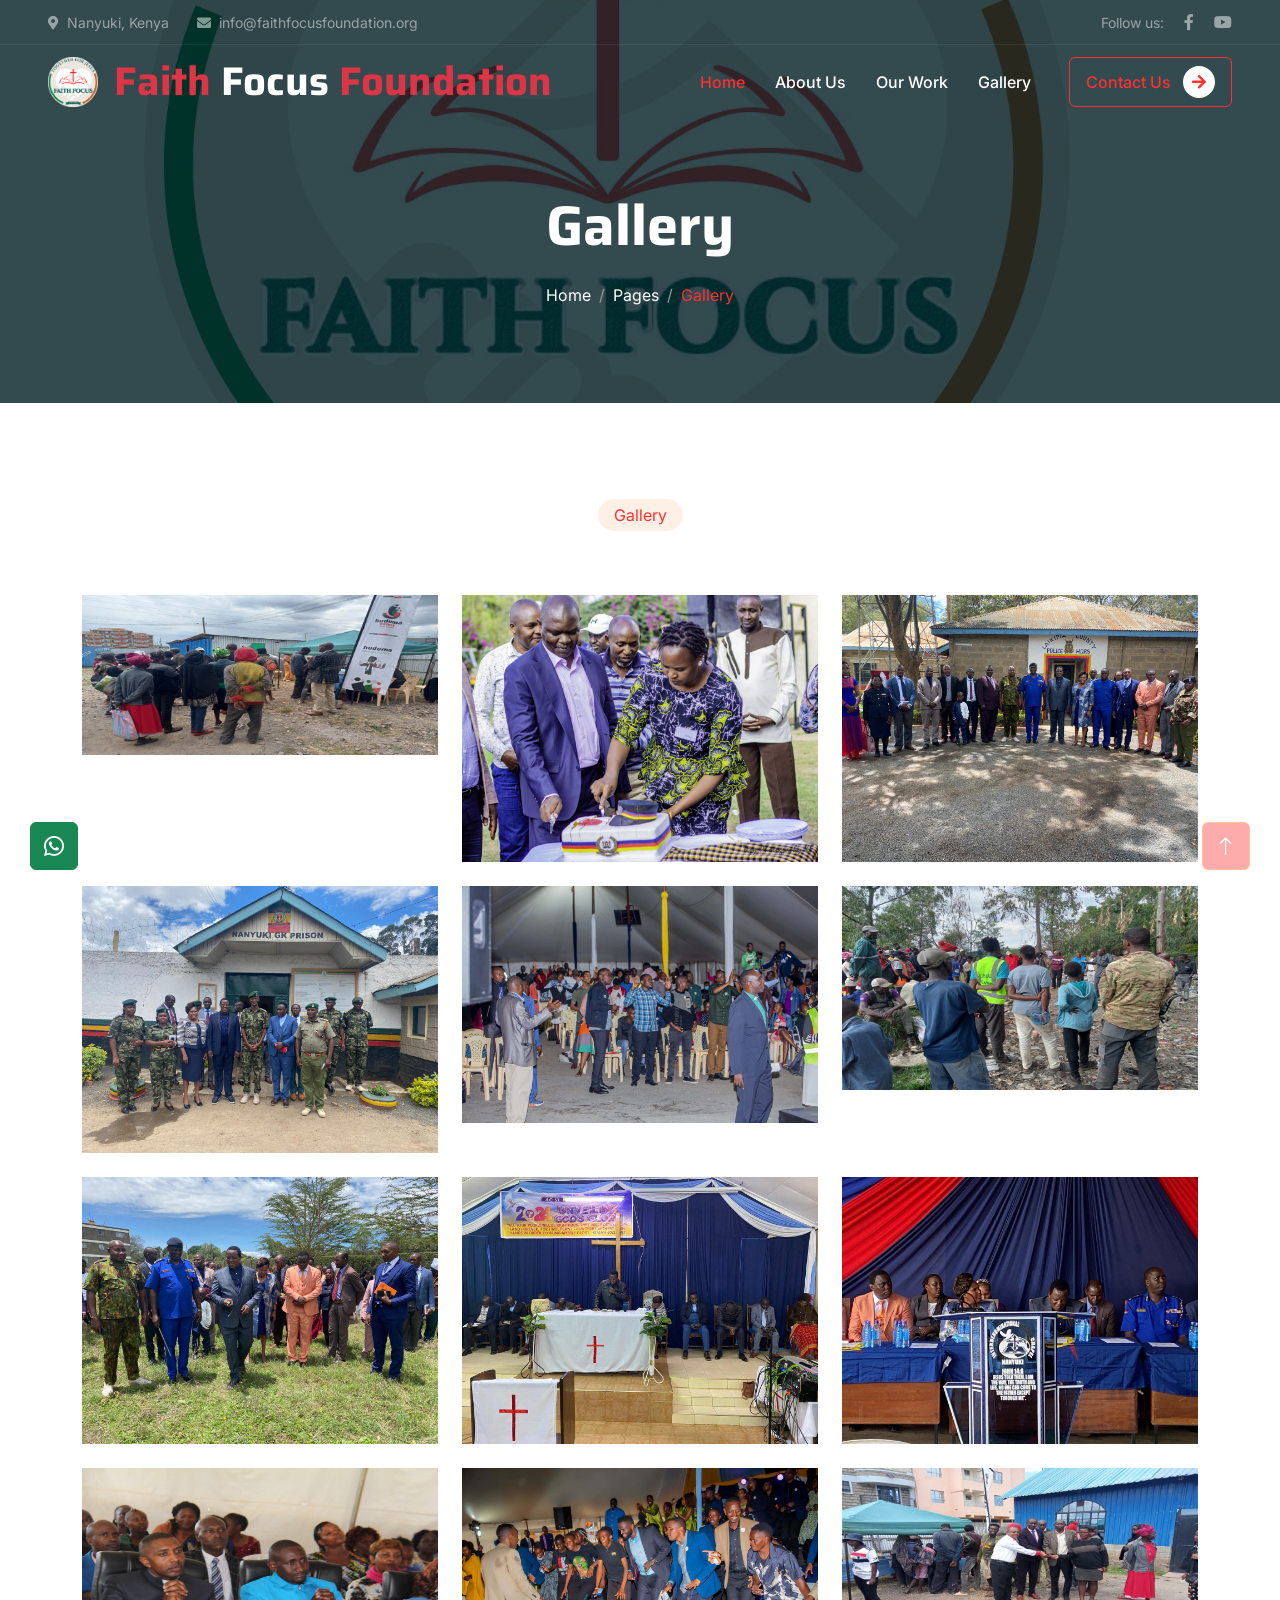
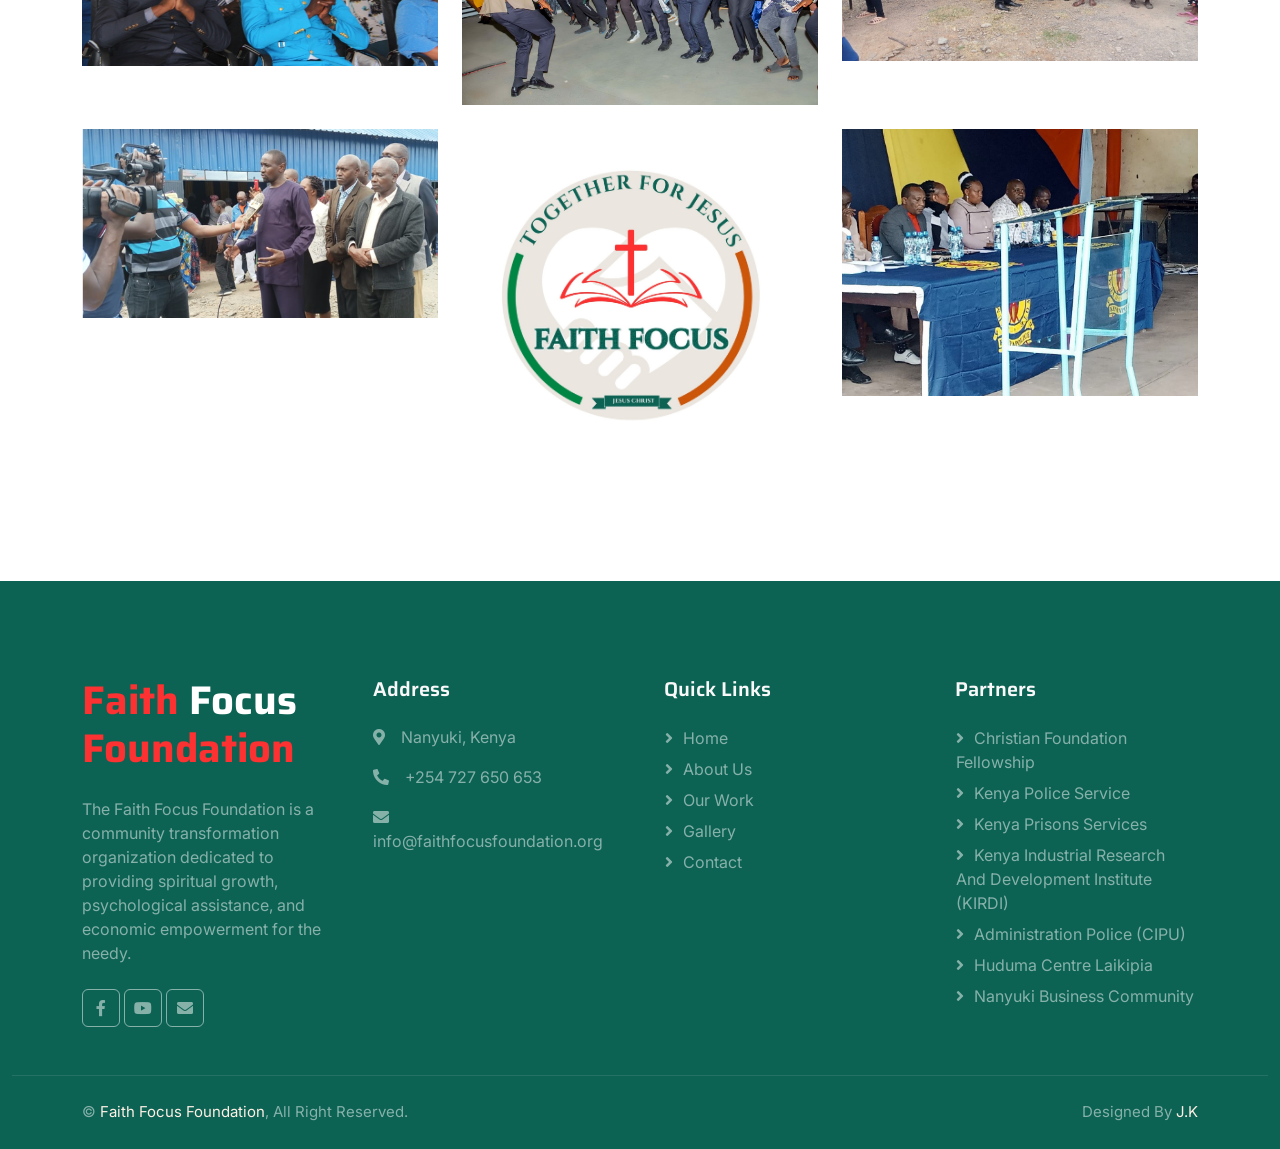
<file: gallery.html>
<!DOCTYPE html>
<html lang="en">

<head>
    <meta charset="utf-8">
    <title>Faith Focus Foundation</title>
    <meta content="width=device-width, initial-scale=1.0" name="viewport">
    <meta content="" name="keywords">
    <meta content="" name="description">
    
    <!-- Favicon -->
    <link href="img/cropped_circle_image.png" rel="icon">
    
    <!-- Google Web Fonts -->
    <link rel="preconnect" href="https://fonts.googleapis.com">
    <link rel="preconnect" href="https://fonts.gstatic.com" crossorigin>
    <link href="https://fonts.googleapis.com/css2?family=Inter:wght@400;500;600&family=Saira:wght@500;600;700&display=swap" rel="stylesheet"> 
    
    <!-- Icon Font Stylesheet -->
    <link href="https://cdnjs.cloudflare.com/ajax/libs/font-awesome/5.10.0/css/all.min.css" rel="stylesheet">
    <link href="https://cdn.jsdelivr.net/npm/bootstrap-icons@1.4.1/font/bootstrap-icons.css" rel="stylesheet">
    
    <!-- Libraries Stylesheet -->
    <link href="lib/animate/animate.min.css" rel="stylesheet">
    <link href="lib/owlcarousel/assets/owl.carousel.min.css" rel="stylesheet">
    
    <!-- Customized Bootstrap Stylesheet -->
    <link href="css/bootstrap.min.css" rel="stylesheet">
    
    <!-- Template Stylesheet -->
    <link href="css/style.css" rel="stylesheet">
</head>

<body>
    <!-- Spinner Start -->
    <div id="spinner" class="show bg-white position-fixed translate-middle w-100 vh-100 top-50 start-50 d-flex align-items-center justify-content-center">
        <div class="spinner-grow text-primary" role="status"></div>
    </div>
    <!-- Spinner End -->
    
    
    <!-- Navbar Start -->
    <div class="container-fluid fixed-top px-0 wow fadeIn" data-wow-delay="0.1s">
        <div class="top-bar text-white-50 row gx-0 align-items-center d-none d-lg-flex">
            <div class="col-lg-6 px-5 text-start">
                <small><i class="fa fa-map-marker-alt me-2"></i>Nanyuki, Kenya</small>
                <small class="ms-4"><i class="fa fa-envelope me-2"></i>info@faithfocusfoundation.org</small>
            </div>
            <div class="col-lg-6 px-5 text-end">
                <small>Follow us:</small>
                <a class="text-white-50 ms-3" href="https://www.facebook.com/cff.nanyuki/"><i class="fab fa-facebook-f"></i></a>
                <a class="text-white-50 ms-3" href="https://www.youtube.com/@cffnanyukitownchurch"><i class="fab fa-youtube"></i></a>
            </div>
        </div>
        
        <nav class="navbar navbar-expand-lg navbar-dark py-lg-0 px-lg-5 wow fadeIn" data-wow-delay="0.1s">
            <a href="index.html" class="navbar-brand ms-4 ms-lg-0 d-flex align-items-center">
    <img src="img/cropped_circle_image.png" alt="Logo" style="height: 50px;" class="me-3">
    
    <h1 class="fw-bold text-danger m-0">Faith <span class="text-white">Focus</span> Foundation</h1>
</a>
            <button type="button" class="navbar-toggler me-4" data-bs-toggle="collapse" data-bs-target="#navbarCollapse">
                <span class="navbar-toggler-icon"></span>
            </button>
            <div class="collapse navbar-collapse" id="navbarCollapse">
                <div class="navbar-nav ms-auto p-4 p-lg-0">
                    <a href="index.html" class="nav-item nav-link active">Home</a>
                    <a href="about.html" class="nav-item nav-link">About Us</a>
                    <a href="causes.html" class="nav-item nav-link">Our Work</a>
                    <!-- <a href="team.html" class="nav-item nav-link">Our Team</a> -->
                    <!-- <a href="testimonial.html" class="nav-item nav-link">Testimonial</a> -->
                    <a href="gallery.html" class="nav-item nav-link">Gallery</a>
                    <!-- <a href="blog.html" class="nav-item nav-link">Blog</a> -->
                    
                    <!-- <div class="nav-item dropdown">
                        <a href="#" class="nav-link dropdown-toggle" data-bs-toggle="dropdown">Pages</a>
                        <div class="dropdown-menu m-0">
                            <a href="404.html" class="dropdown-item">404 Page</a>
                        </div>
                    </div> -->
                </div>
                <div class="d-none d-lg-flex ms-2">
                    <a class="btn btn-outline-primary py-2 px-3" href="contact.html">
                        Contact Us
                        <div class="d-inline-flex btn-sm-square bg-white text-primary rounded-circle ms-2">
                            <i class="fa fa-arrow-right"></i>
                        </div>
                    </a>
                </div>            
            </div>
        </nav>
    </div>

    <!-- Navbar End -->
    
    
    <!-- Page Header Start -->
    <div class="container-fluid page-header mb-5 wow fadeIn" data-wow-delay="0.1s">
        <div class="container text-center">
            <h1 class="display-4 text-white animated slideInDown mb-4">Gallery</h1>
            <nav aria-label="breadcrumb animated slideInDown">
                <ol class="breadcrumb justify-content-center mb-0">
                    <li class="breadcrumb-item"><a class="text-white" href="#">Home</a></li>
                    <li class="breadcrumb-item"><a class="text-white" href="#">Pages</a></li>
                    <li class="breadcrumb-item text-primary active" aria-current="page">Gallery</li>
                </ol>
            </nav>
        </div>
    </div>
    <!-- Page Header End -->
    
    <!-- gallery Start -->
    <div class="container-xxl py-5">
        <div class="container">
            <div class="text-center mx-auto mb-5 wow fadeInUp" data-wow-delay="0.1s" style="max-width: 500px;">
                <div class="d-inline-block rounded-pill bg-secondary text-primary py-1 px-3 mb-3">Gallery</div>
            </div>
            <div class="row g-4 justify-content-center">
                <div class="col-lg-4 col-md-6 wow fadeInUp" data-wow-delay="0.1s">
                    <img class="img-fluid" src="img/Huduma-id.jpg" alt="">
                </div>
                <div class="col-lg-4 col-md-6 wow fadeInUp" data-wow-delay="0.3s">
                    <img class="img-fluid" src="img/image2.png" alt="">
                </div>
                <div class="col-lg-4 col-md-6 wow fadeInUp" data-wow-delay="0.5s">
                    <img class="img-fluid" src="img/police.jpg" alt="">
                </div>
                <div class="col-lg-4 col-md-6 wow fadeInUp" data-wow-delay="0.1s">
                    <img class="img-fluid" src="img/prison.jpg" alt="">
                </div>
                <div class="col-lg-4 col-md-6 wow fadeInUp" data-wow-delay="0.5s">
                    <img class="img-fluid" src="img/image5.jpg" alt="">
                </div>
                <div class="col-lg-4 col-md-6 wow fadeInUp" data-wow-delay="0.1s">
                    <img class="img-fluid" src="img/image3.jpg" alt="">
                </div>
                <div class="col-lg-4 col-md-6 wow fadeInUp" data-wow-delay="0.3s">
                    <img class="img-fluid" src="img/reli.jpg" alt="">
                </div>
                <div class="col-lg-4 col-md-6 wow fadeInUp" data-wow-delay="0.5s">
                    <img class="img-fluid" src="img/church.jpg" alt="">
                </div><div class="col-lg-4 col-md-6 wow fadeInUp" data-wow-delay="0.1s">
                    <img class="img-fluid" src="img/sermon.jpg" alt="">
                </div>
                <div class="col-lg-4 col-md-6 wow fadeInUp" data-wow-delay="0.3s">
                    <img class="img-fluid" src="img/OG.jpg" alt="">
                </div>
                <div class="col-lg-4 col-md-6 wow fadeInUp" data-wow-delay="0.5s">
                    <img class="img-fluid" src="img/dance.jpg" alt="">
                </div>
                <div class="col-lg-4 col-md-6 wow fadeInUp" data-wow-delay="0.1s">
                    <img class="img-fluid" src="img/donate.jpg" alt="">
                </div>
                <div class="col-lg-4 col-md-6 wow fadeInUp" data-wow-delay="0.3s">
                    <img class="img-fluid" src="img/guru.png" alt="">
                </div>
                <div class="col-lg-4 col-md-6 wow fadeInUp" data-wow-delay="0.5s">
                    <img class="img-fluid" src="img/fff.jpg" alt="">
                </div>
                <div class="col-lg-4 col-md-6 wow fadeInUp" data-wow-delay="0.1s">
                    <img class="img-fluid" src="img/popo.jpg" alt="">
                </div>
            </div>
        </div>
    </div>
    <!-- gallery End -->
    
    <!-- Footer Start -->
    <div class="container-fluid bg-dark text-white-50 footer mt-5 pt-5 wow fadeIn" data-wow-delay="0.1s">
        <div class="container py-5">
            <div class="row g-5">
                <div class="col-lg-3 col-md-6">
                    <h1 class="fw-bold text-primary mb-4">Faith <span class="text-white">Focus</span> Foundation</h1>
                    <p>The Faith Focus Foundation is a community transformation organization dedicated to providing spiritual growth, psychological assistance, and economic empowerment for the needy.</p>
                    <div class="d-flex pt-2">
                        <a class="btn btn-square me-1" href="https://www.facebook.com/cff.nanyuki/"><i class="fab fa-facebook-f"></i></a>
                        <a class="btn btn-square me-1" href="https://www.youtube.com/@cffnanyukitownchurch"><i class="fab fa-youtube"></i></a>
                        <a class="btn btn-square me-1" href="mailto:info@faithfocusfoundation.org"><i class="fa fa-envelope"></i></a>
                    </div>
                </div>
                <div class="col-lg-3 col-md-6">
                    <h5 class="text-light mb-4">Address</h5>
                    <p><i class="fa fa-map-marker-alt me-3"></i>Nanyuki, Kenya</p>
                    <p><i class="fa fa-phone-alt me-3"></i>+254 727 650 653</p>
                    <p><i class="fa fa-envelope me-3"></i>info@faithfocusfoundation.org</p>
                </div>
                <div class="col-lg-3 col-md-6">
                    <h5 class="text-light mb-4">Quick Links</h5>                
                    <a class="btn btn-link" href="/">Home</a>
                    <a class="btn btn-link" href="about.html">About Us</a>
                    <a class="btn btn-link" href="causes.html">Our Work</a>
                    <!-- <a class="btn btn-link" href="">Testimonial</a> -->
                    <a class="btn btn-link" href="gallery.html">Gallery</a>
                    <!-- <a class="btn btn-link" href="">Blog</a> -->
                    <a class="btn btn-link" href="contact.html">Contact</a>
                </div>
                <div class="col-lg-3 col-md-6">
                    <h5 class="text-light mb-4">Partners</h5>
                    <a class="btn btn-link" href="">Christian Foundation Fellowship</a>
                    <a class="btn btn-link" href="">Kenya Police Service</a>
                    <a class="btn btn-link" href="">Kenya Prisons Services</a>
                    <a class="btn btn-link" href="">Kenya Industrial Research and Development Institute (KIRDI)</a>
                    <a class="btn btn-link" href="">Administration Police (CIPU)</a>
                    <a class="btn btn-link" href="">Huduma Centre Laikipia</a>
                    <a class="btn btn-link" href="">Nanyuki Business Community</a>
                </div>
            </div>
        </div>
        <div class="container-fluid copyright">
            <div class="container">
                <div class="row">
                    <div class="col-md-6 text-center text-md-start mb-3 mb-md-0">
                        &copy; <a href="/">Faith Focus Foundation</a>, All Right Reserved.
                    </div>
                    <div class="col-md-6 text-center text-md-end">
                        <!--/*** This template is free as long as you keep the footer author’s credit link/attribution link/backlink. If you'd like to use the template without the footer author’s credit link/attribution link/backlink, you can purchase the Credit Removal License from "https://htmlcodex.com/credit-removal". Thank you for your support. ***/-->
                        <!-- Designed By <a href="https://htmlcodex.com">HTML Codex</a> -->
                        Designed By <a href="https://wambugu-j-kaba.netlify.app">J.K</a>
                    </div>
                </div>
            </div>
        </div>
    </div>
    <!-- Footer End -->
    
    <!-- whatsapp button -->
    <a href="https://wa.me/254727650653?text=Hello%20Faith%20Focus%20Foundation,%20I%20would%20like%20to%20enquire%20about..." target="_blank" class="btn btn-lg btn-success btn-lg-square whatapp-button"><i class="bi bi-whatsapp"></i></a>
    
    <!-- Back to Top -->
    <a href="#" class="btn btn-lg btn-primary btn-lg-square back-to-top"><i class="bi bi-arrow-up"></i></a>
    
    
    <!-- JavaScript Libraries -->
    <script src="https://code.jquery.com/jquery-3.4.1.min.js"></script>
    <script src="https://cdn.jsdelivr.net/npm/bootstrap@5.0.0/dist/js/bootstrap.bundle.min.js"></script>
    <script src="lib/wow/wow.min.js"></script>
    <script src="lib/easing/easing.min.js"></script>
    <script src="lib/waypoints/waypoints.min.js"></script>
    <script src="lib/owlcarousel/owl.carousel.min.js"></script>
    <script src="lib/parallax/parallax.min.js"></script>
    
    <!-- Template Javascript -->
    <script src="js/main.js"></script>
</body>

</html>
</file>
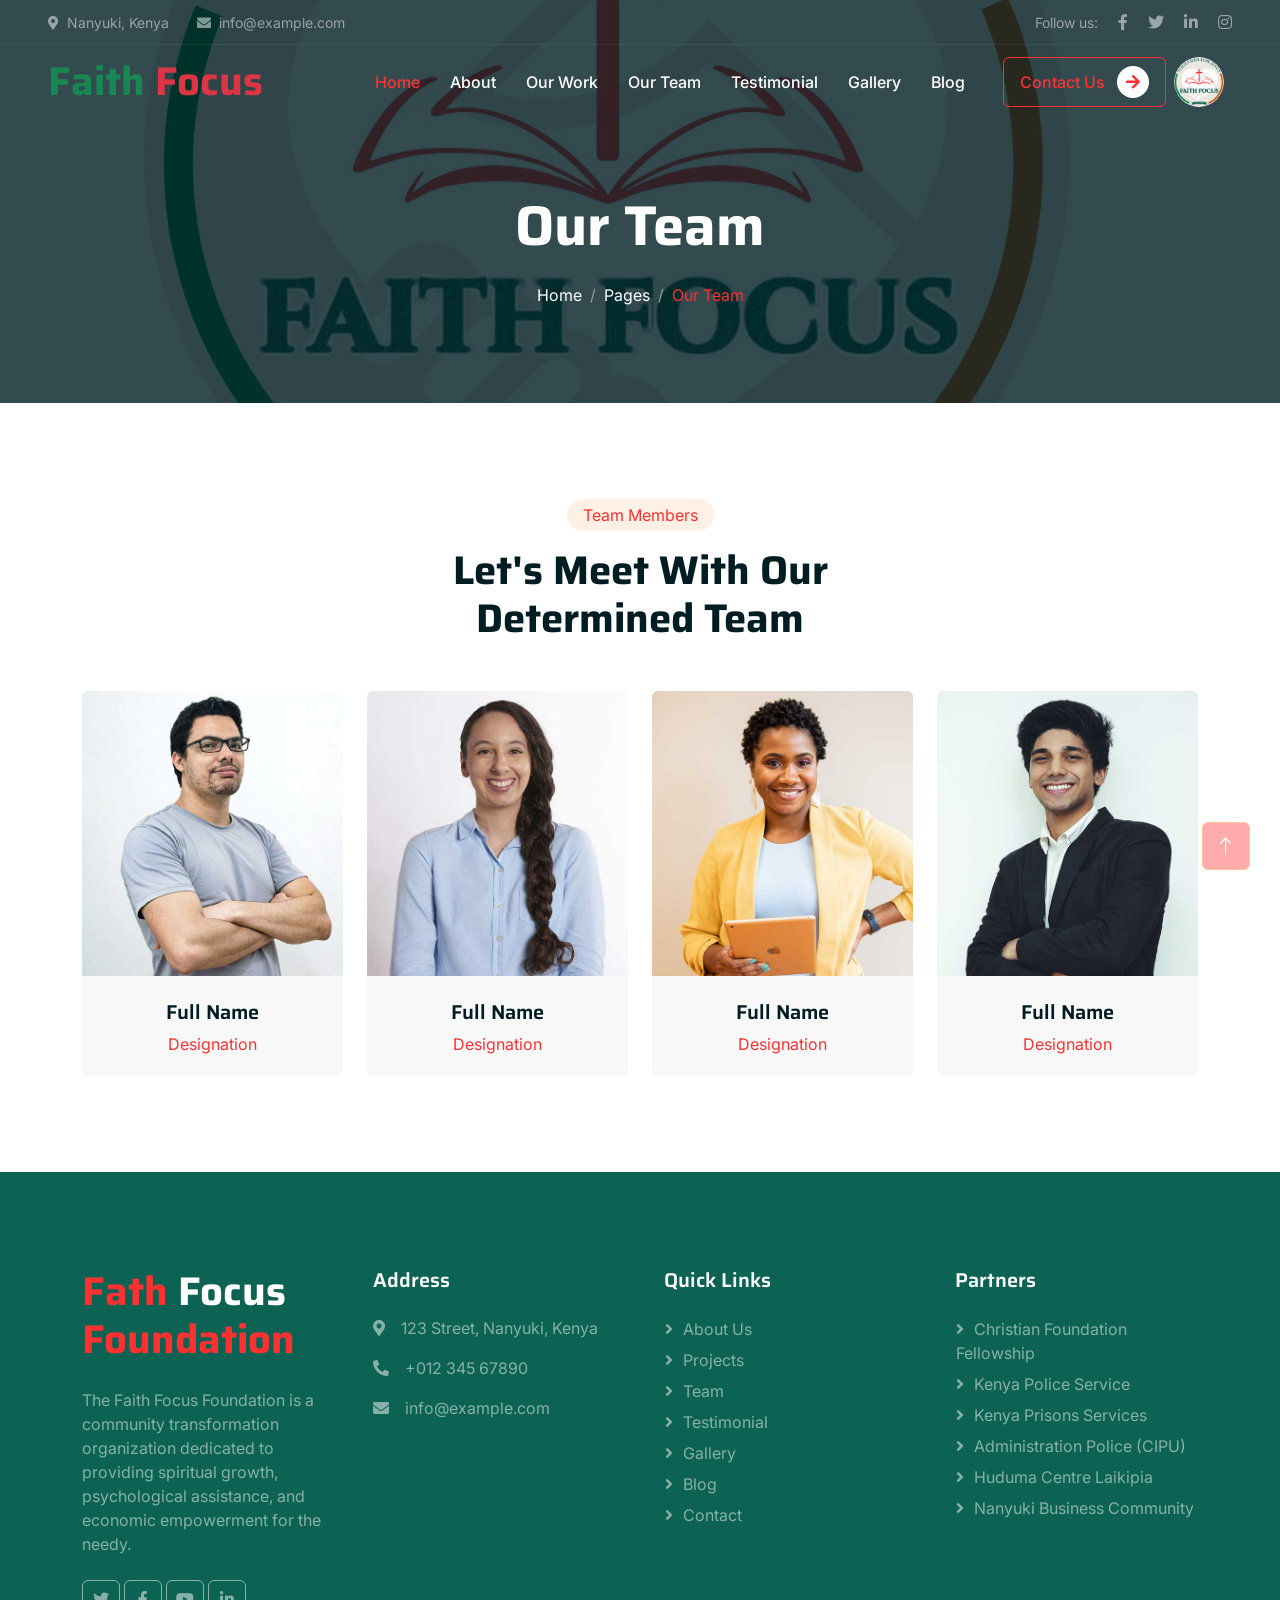
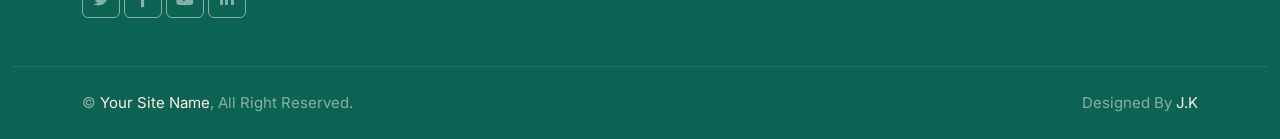
<file: team.html>
<!DOCTYPE html>
<html lang="en">

<head>
    <meta charset="utf-8">
    <title>Faith Focus Foundation</title>
    <meta content="width=device-width, initial-scale=1.0" name="viewport">
    <meta content="" name="keywords">
    <meta content="" name="description">
    
    <!-- Favicon -->
    <link href="img/cropped_circle_image.png" rel="icon">
    
    <!-- Google Web Fonts -->
    <link rel="preconnect" href="https://fonts.googleapis.com">
    <link rel="preconnect" href="https://fonts.gstatic.com" crossorigin>
    <link href="https://fonts.googleapis.com/css2?family=Inter:wght@400;500;600&family=Saira:wght@500;600;700&display=swap" rel="stylesheet"> 
    
    <!-- Icon Font Stylesheet -->
    <link href="https://cdnjs.cloudflare.com/ajax/libs/font-awesome/5.10.0/css/all.min.css" rel="stylesheet">
    <link href="https://cdn.jsdelivr.net/npm/bootstrap-icons@1.4.1/font/bootstrap-icons.css" rel="stylesheet">
    
    <!-- Libraries Stylesheet -->
    <link href="lib/animate/animate.min.css" rel="stylesheet">
    <link href="lib/owlcarousel/assets/owl.carousel.min.css" rel="stylesheet">
    
    <!-- Customized Bootstrap Stylesheet -->
    <link href="css/bootstrap.min.css" rel="stylesheet">
    
    <!-- Template Stylesheet -->
    <link href="css/style.css" rel="stylesheet">
</head>

<body>
    <!-- Spinner Start -->
    <div id="spinner" class="show bg-white position-fixed translate-middle w-100 vh-100 top-50 start-50 d-flex align-items-center justify-content-center">
        <div class="spinner-grow text-primary" role="status"></div>
    </div>
    <!-- Spinner End -->
    
    
    <!-- Navbar Start -->
    <div class="container-fluid fixed-top px-0 wow fadeIn" data-wow-delay="0.1s">
        <div class="top-bar text-white-50 row gx-0 align-items-center d-none d-lg-flex">
            <div class="col-lg-6 px-5 text-start">
                <small><i class="fa fa-map-marker-alt me-2"></i>Nanyuki, Kenya</small>
                <small class="ms-4"><i class="fa fa-envelope me-2"></i>info@example.com</small>
            </div>
            <div class="col-lg-6 px-5 text-end">
                <small>Follow us:</small>
                <a class="text-white-50 ms-3" href=""><i class="fab fa-facebook-f"></i></a>
                <a class="text-white-50 ms-3" href=""><i class="fab fa-twitter"></i></a>
                <a class="text-white-50 ms-3" href=""><i class="fab fa-linkedin-in"></i></a>
                <a class="text-white-50 ms-3" href=""><i class="fab fa-instagram"></i></a>
            </div>
        </div>
        
        <nav class="navbar navbar-expand-lg navbar-dark py-lg-0 px-lg-5 wow fadeIn" data-wow-delay="0.1s">
            <a href="index.html" class="navbar-brand ms-4 ms-lg-0">
                <!-- <img class="img-fluid rounded-circle" src="img/cropped_circle_image.png" style="width: 70px; height: 70px;"> -->
                <h1 class="fw-bold text-success m-0">Faith <span class="text-danger">Focus</span></h1>
            </a>
            <button type="button" class="navbar-toggler me-4" data-bs-toggle="collapse" data-bs-target="#navbarCollapse">
                <span class="navbar-toggler-icon"></span>
            </button>
            <div class="collapse navbar-collapse" id="navbarCollapse">
                <div class="navbar-nav ms-auto p-4 p-lg-0">
                    <a href="index.html" class="nav-item nav-link active">Home</a>
                    <a href="about.html" class="nav-item nav-link">About</a>
                    <a href="causes.html" class="nav-item nav-link">Our Work</a>
                    <a href="team.html" class="nav-item nav-link">Our Team</a>
                    <a href="testimonial.html" class="nav-item nav-link">Testimonial</a>
                    <a href="gallery.html" class="nav-item nav-link">Gallery</a>
                    <a href="blog.html" class="nav-item nav-link">Blog</a>
                    
                    <!-- <div class="nav-item dropdown">
                        <a href="#" class="nav-link dropdown-toggle" data-bs-toggle="dropdown">Pages</a>
                        <div class="dropdown-menu m-0">
                            <a href="404.html" class="dropdown-item">404 Page</a>
                        </div>
                    </div> -->
                </div>
                <div class="d-none d-lg-flex ms-2">
                    <a class="btn btn-outline-primary py-2 px-3" href="contact.html">
                        Contact Us
                        <div class="d-inline-flex btn-sm-square bg-white text-primary rounded-circle ms-2">
                            <i class="fa fa-arrow-right"></i>
                        </div>
                    </a>
                </div>            
                <img class="img-fluid rounded-circle mx-2" src="img/cropped_circle_image.png" style="width: 50px; height: 50px;">
            </div>
        </nav>
    </div>
    <!-- Navbar End -->
    
    
    
    <!-- Page Header Start -->
    <div class="container-fluid page-header mb-5 wow fadeIn" data-wow-delay="0.1s">
        <div class="container text-center">
            <h1 class="display-4 text-white animated slideInDown mb-4">Our Team</h1>
            <nav aria-label="breadcrumb animated slideInDown">
                <ol class="breadcrumb justify-content-center mb-0">
                    <li class="breadcrumb-item"><a class="text-white" href="#">Home</a></li>
                    <li class="breadcrumb-item"><a class="text-white" href="#">Pages</a></li>
                    <li class="breadcrumb-item text-primary active" aria-current="page">Our Team</li>
                </ol>
            </nav>
        </div>
    </div>
    <!-- Page Header End -->
    
    
    <!-- Team Start -->
    <div class="container-xxl py-5">
        <div class="container">
            <div class="text-center mx-auto mb-5 wow fadeInUp" data-wow-delay="0.1s" style="max-width: 500px;">
                <div class="d-inline-block rounded-pill bg-secondary text-primary py-1 px-3 mb-3">Team Members</div>
                <h1 class="display-6 mb-5">Let's Meet With Our Determined Team</h1>
            </div>
            <div class="row g-4">
                <div class="col-lg-3 col-md-6 wow fadeInUp" data-wow-delay="0.1s">
                    <div class="team-item position-relative rounded overflow-hidden">
                        <div class="overflow-hidden">
                            <img class="img-fluid" src="img/team-1.jpg" alt="">
                        </div>
                        <div class="team-text bg-light text-center p-4">
                            <h5>Full Name</h5>
                            <p class="text-primary">Designation</p>
                            <div class="team-social text-center">
                                <a class="btn btn-square" href=""><i class="fab fa-facebook-f"></i></a>
                                <a class="btn btn-square" href=""><i class="fab fa-twitter"></i></a>
                                <a class="btn btn-square" href=""><i class="fab fa-instagram"></i></a>
                            </div>
                        </div>
                    </div>
                </div>
                <div class="col-lg-3 col-md-6 wow fadeInUp" data-wow-delay="0.3s">
                    <div class="team-item position-relative rounded overflow-hidden">
                        <div class="overflow-hidden">
                            <img class="img-fluid" src="img/team-2.jpg" alt="">
                        </div>
                        <div class="team-text bg-light text-center p-4">
                            <h5>Full Name</h5>
                            <p class="text-primary">Designation</p>
                            <div class="team-social text-center">
                                <a class="btn btn-square" href=""><i class="fab fa-facebook-f"></i></a>
                                <a class="btn btn-square" href=""><i class="fab fa-twitter"></i></a>
                                <a class="btn btn-square" href=""><i class="fab fa-instagram"></i></a>
                            </div>
                        </div>
                    </div>
                </div>
                <div class="col-lg-3 col-md-6 wow fadeInUp" data-wow-delay="0.5s">
                    <div class="team-item position-relative rounded overflow-hidden">
                        <div class="overflow-hidden">
                            <img class="img-fluid" src="img/team-3.jpg" alt="">
                        </div>
                        <div class="team-text bg-light text-center p-4">
                            <h5>Full Name</h5>
                            <p class="text-primary">Designation</p>
                            <div class="team-social text-center">
                                <a class="btn btn-square" href=""><i class="fab fa-facebook-f"></i></a>
                                <a class="btn btn-square" href=""><i class="fab fa-twitter"></i></a>
                                <a class="btn btn-square" href=""><i class="fab fa-instagram"></i></a>
                            </div>
                        </div>
                    </div>
                </div>
                <div class="col-lg-3 col-md-6 wow fadeInUp" data-wow-delay="0.7s">
                    <div class="team-item position-relative rounded overflow-hidden">
                        <div class="overflow-hidden">
                            <img class="img-fluid" src="img/team-4.jpg" alt="">
                        </div>
                        <div class="team-text bg-light text-center p-4">
                            <h5>Full Name</h5>
                            <p class="text-primary">Designation</p>
                            <div class="team-social text-center">
                                <a class="btn btn-square" href=""><i class="fab fa-facebook-f"></i></a>
                                <a class="btn btn-square" href=""><i class="fab fa-twitter"></i></a>
                                <a class="btn btn-square" href=""><i class="fab fa-instagram"></i></a>
                            </div>
                        </div>
                    </div>
                </div>
            </div>
        </div>
    </div>
    <!-- Team End -->
    
    
    <!-- Footer Start -->
    <div class="container-fluid bg-dark text-white-50 footer mt-5 pt-5 wow fadeIn" data-wow-delay="0.1s">
        <div class="container py-5">
            <div class="row g-5">
                <div class="col-lg-3 col-md-6">
                    <h1 class="fw-bold text-primary mb-4">Fath <span class="text-white">Focus</span> Foundation</h1>
                    <p>The Faith Focus Foundation is a community transformation organization dedicated to providing spiritual growth, psychological assistance, and economic empowerment for the needy.</p>
                    <div class="d-flex pt-2">
                        <a class="btn btn-square me-1" href=""><i class="fab fa-twitter"></i></a>
                        <a class="btn btn-square me-1" href=""><i class="fab fa-facebook-f"></i></a>
                        <a class="btn btn-square me-1" href=""><i class="fab fa-youtube"></i></a>
                        <a class="btn btn-square me-0" href=""><i class="fab fa-linkedin-in"></i></a>
                    </div>
                </div>
                <div class="col-lg-3 col-md-6">
                    <h5 class="text-light mb-4">Address</h5>
                    <p><i class="fa fa-map-marker-alt me-3"></i>123 Street, Nanyuki, Kenya</p>
                    <p><i class="fa fa-phone-alt me-3"></i>+012 345 67890</p>
                    <p><i class="fa fa-envelope me-3"></i>info@example.com</p>
                </div>
                <div class="col-lg-3 col-md-6">
                    <h5 class="text-light mb-4">Quick Links</h5>
                    <a class="btn btn-link" href="">About Us</a>
                    <a class="btn btn-link" href="">Projects</a>
                    <a class="btn btn-link" href="">Team</a>
                    <a class="btn btn-link" href="">Testimonial</a>
                    <a class="btn btn-link" href="">Gallery</a>
                    <a class="btn btn-link" href="">Blog</a>
                    <a class="btn btn-link" href="">Contact</a>
                </div>
                <div class="col-lg-3 col-md-6">
                    <h5 class="text-light mb-4">Partners</h5>
                    <a class="btn btn-link" href="">Christian Foundation Fellowship</a>
                    <a class="btn btn-link" href="">Kenya Police Service</a>
                    <a class="btn btn-link" href="">Kenya Prisons Services</a>
                    <a class="btn btn-link" href="">Administration Police (CIPU)</a>
                    <a class="btn btn-link" href="">Huduma Centre Laikipia</a>
                    <a class="btn btn-link" href="">Nanyuki Business Community</a>
                </div>
            </div>
        </div>
        <div class="container-fluid copyright">
            <div class="container">
                <div class="row">
                    <div class="col-md-6 text-center text-md-start mb-3 mb-md-0">
                        &copy; <a href="#">Your Site Name</a>, All Right Reserved.
                    </div>
                    <div class="col-md-6 text-center text-md-end">
                        <!--/*** This template is free as long as you keep the footer author’s credit link/attribution link/backlink. If you'd like to use the template without the footer author’s credit link/attribution link/backlink, you can purchase the Credit Removal License from "https://htmlcodex.com/credit-removal". Thank you for your support. ***/-->
                        <!-- Designed By <a href="https://htmlcodex.com">HTML Codex</a> -->
                         Designed By <a href="wambugu-j-kaba.netlify.app">J.K</a>
                    </div>
                </div>
            </div>
        </div>
    </div>
    <!-- Footer End -->
    
    
    <!-- Back to Top -->
    <a href="#" class="btn btn-lg btn-primary btn-lg-square back-to-top"><i class="bi bi-arrow-up"></i></a>
    
    
    <!-- JavaScript Libraries -->
    <script src="https://code.jquery.com/jquery-3.4.1.min.js"></script>
    <script src="https://cdn.jsdelivr.net/npm/bootstrap@5.0.0/dist/js/bootstrap.bundle.min.js"></script>
    <script src="lib/wow/wow.min.js"></script>
    <script src="lib/easing/easing.min.js"></script>
    <script src="lib/waypoints/waypoints.min.js"></script>
    <script src="lib/owlcarousel/owl.carousel.min.js"></script>
    <script src="lib/parallax/parallax.min.js"></script>
    
    <!-- Template Javascript -->
    <script src="js/main.js"></script>
</body>

</html>
</file>
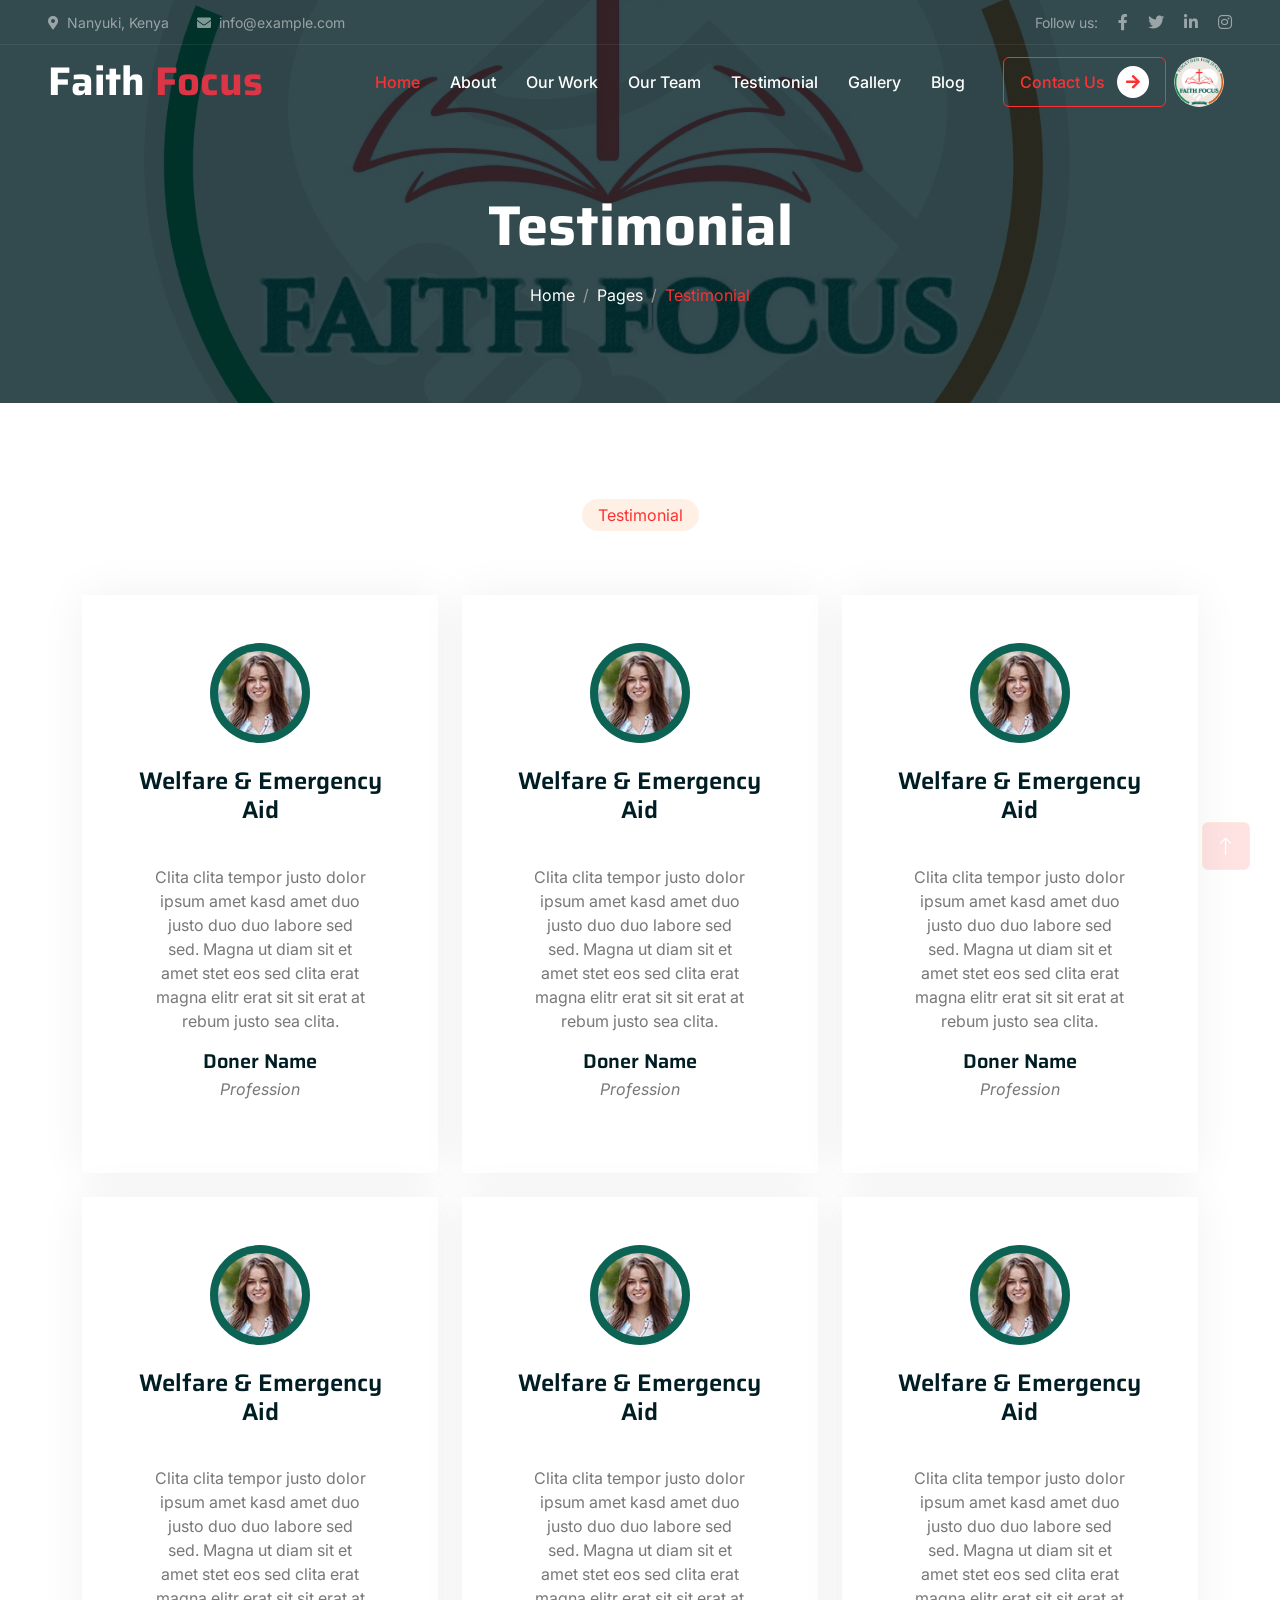
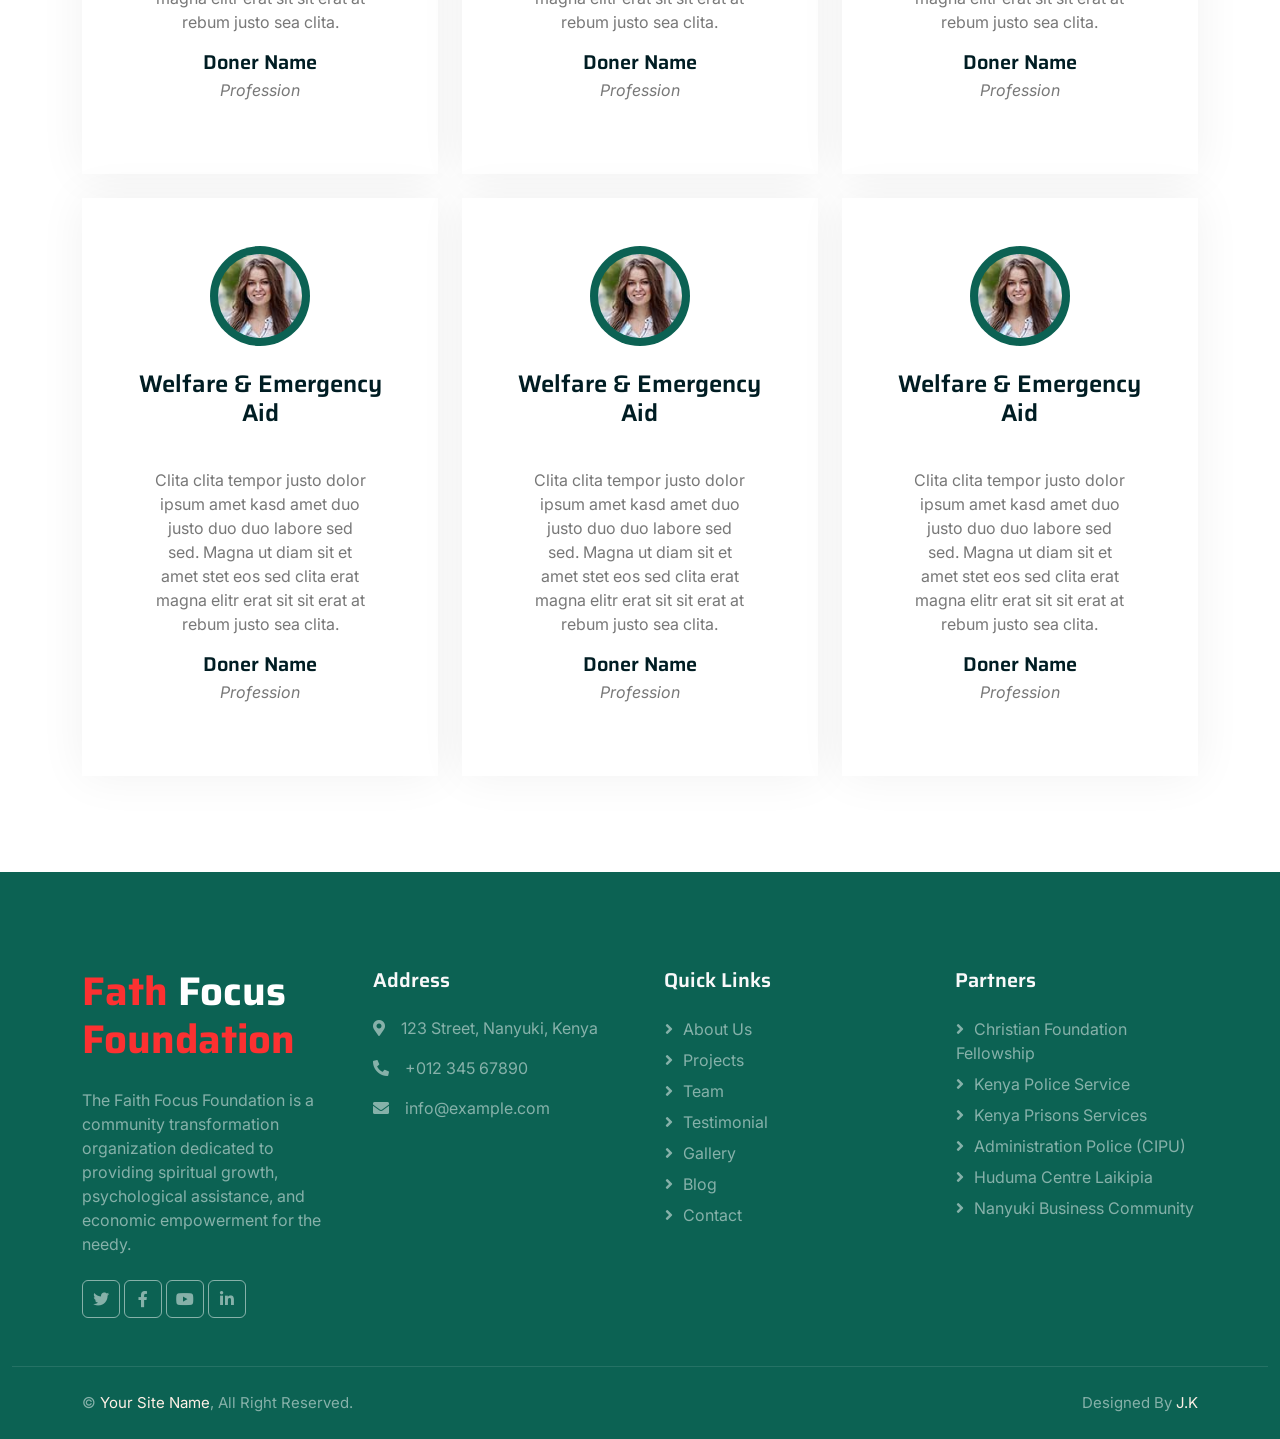
<file: testimonial.html>
<!DOCTYPE html>
<html lang="en">

<head>
    <meta charset="utf-8">
    <title>Faith Focus Foundation</title>
    <meta content="width=device-width, initial-scale=1.0" name="viewport">
    <meta content="" name="keywords">
    <meta content="" name="description">
    
    <!-- Favicon -->
    <link href="img/cropped_circle_image.png" rel="icon">
    
    <!-- Google Web Fonts -->
    <link rel="preconnect" href="https://fonts.googleapis.com">
    <link rel="preconnect" href="https://fonts.gstatic.com" crossorigin>
    <link href="https://fonts.googleapis.com/css2?family=Inter:wght@400;500;600&family=Saira:wght@500;600;700&display=swap" rel="stylesheet"> 
    
    <!-- Icon Font Stylesheet -->
    <link href="https://cdnjs.cloudflare.com/ajax/libs/font-awesome/5.10.0/css/all.min.css" rel="stylesheet">
    <link href="https://cdn.jsdelivr.net/npm/bootstrap-icons@1.4.1/font/bootstrap-icons.css" rel="stylesheet">
    
    <!-- Libraries Stylesheet -->
    <link href="lib/animate/animate.min.css" rel="stylesheet">
    <link href="lib/owlcarousel/assets/owl.carousel.min.css" rel="stylesheet">
    
    <!-- Customized Bootstrap Stylesheet -->
    <link href="css/bootstrap.min.css" rel="stylesheet">
    
    <!-- Template Stylesheet -->
    <link href="css/style.css" rel="stylesheet">
</head>

<body>
    <!-- Spinner Start -->
    <div id="spinner" class="show bg-white position-fixed translate-middle w-100 vh-100 top-50 start-50 d-flex align-items-center justify-content-center">
        <div class="spinner-grow text-primary" role="status"></div>
    </div>
    <!-- Spinner End -->
    
    
    <!-- Navbar Start -->
    <div class="container-fluid fixed-top px-0 wow fadeIn" data-wow-delay="0.1s">
        <div class="top-bar text-white-50 row gx-0 align-items-center d-none d-lg-flex">
            <div class="col-lg-6 px-5 text-start">
                <small><i class="fa fa-map-marker-alt me-2"></i>Nanyuki, Kenya</small>
                <small class="ms-4"><i class="fa fa-envelope me-2"></i>info@example.com</small>
            </div>
            <div class="col-lg-6 px-5 text-end">
                <small>Follow us:</small>
                <a class="text-white-50 ms-3" href=""><i class="fab fa-facebook-f"></i></a>
                <a class="text-white-50 ms-3" href=""><i class="fab fa-twitter"></i></a>
                <a class="text-white-50 ms-3" href=""><i class="fab fa-linkedin-in"></i></a>
                <a class="text-white-50 ms-3" href=""><i class="fab fa-instagram"></i></a>
            </div>
        </div>
        
        <nav class="navbar navbar-expand-lg navbar-dark py-lg-0 px-lg-5 wow fadeIn" data-wow-delay="0.1s">
            <a href="index.html" class="navbar-brand ms-4 ms-lg-0">
                <!-- <img class="img-fluid rounded-circle" src="img/cropped_circle_image.png" style="width: 70px; height: 70px;"> -->
                <h1 class="fw-bold text-white m-0">Faith <span class="text-danger">Focus</span></h1>
            </a>
            <button type="button" class="navbar-toggler me-4" data-bs-toggle="collapse" data-bs-target="#navbarCollapse">
                <span class="navbar-toggler-icon"></span>
            </button>
             <div class="collapse navbar-collapse" id="navbarCollapse">
                <div class="navbar-nav ms-auto p-4 p-lg-0">
                    <a href="index.html" class="nav-item nav-link active">Home</a>
                    <a href="about.html" class="nav-item nav-link">About</a>
                    <a href="causes.html" class="nav-item nav-link">Our Work</a>
                    <a href="team.html" class="nav-item nav-link">Our Team</a>
                    <a href="testimonial.html" class="nav-item nav-link">Testimonial</a>
                    <a href="gallery.html" class="nav-item nav-link">Gallery</a>
                    <a href="blog.html" class="nav-item nav-link">Blog</a>
                </div>
                <div class="d-none d-lg-flex ms-2">
                    <a class="btn btn-outline-primary py-2 px-3" href="contact.html">
                        Contact Us
                        <div class="d-inline-flex btn-sm-square bg-white text-primary rounded-circle ms-2">
                            <i class="fa fa-arrow-right"></i>
                        </div>
                    </a>
                </div>            
                <img class="img-fluid rounded-circle mx-2" src="img/cropped_circle_image.png" style="width: 50px; height: 50px;">
            </div>
        </nav>
    </div>
    <!-- Navbar End -->
    
    
    
    <!-- Page Header Start -->
    <div class="container-fluid page-header mb-5 wow fadeIn" data-wow-delay="0.1s">
        <div class="container text-center">
            <h1 class="display-4 text-white animated slideInDown mb-4">Testimonial</h1>
            <nav aria-label="breadcrumb animated slideInDown">
                <ol class="breadcrumb justify-content-center mb-0">
                    <li class="breadcrumb-item"><a class="text-white" href="#">Home</a></li>
                    <li class="breadcrumb-item"><a class="text-white" href="#">Pages</a></li>
                    <li class="breadcrumb-item text-primary active" aria-current="page">Testimonial</li>
                </ol>
            </nav>
        </div>
    </div>
    <!-- Page Header End -->
    
    
    <!-- testimonials start -->
    <div class="container-xxl py-5">
        <div class="container">
            <div class="text-center mx-auto mb-5 wow fadeInUp" data-wow-delay="0.1s" style="max-width: 500px;">
                <div class="d-inline-block rounded-pill bg-secondary text-primary py-1 px-3 mb-3">Testimonial</div>
            </div>
            <div class="row g-4 justify-content-center">
                <div class="col-lg-4 col-md-6 wow fadeInUp" data-wow-delay="0.3s">
                    <div class="service-item bg-white text-center h-100 p-4 p-xl-5">
                        <img class="img-fluid bg-dark rounded-circle p-2 mx-auto mb-4" src="img/testimonial-1.jpg" style="width: 100px; height: 100px;">
                        <h4 class="mb-3">Welfare & Emergency Aid</h4>
                        <div class="testimonial-text rounded text-center p-4">
                            <p>Clita clita tempor justo dolor ipsum amet kasd amet duo justo duo duo labore sed sed. Magna ut diam sit et amet stet eos sed clita erat magna elitr erat sit sit erat at rebum justo sea clita.</p>
                            <h5 class="mb-1">Doner Name</h5>
                            <span class="fst-italic">Profession</span>
                        </div>
                    </div>
                </div>
                <div class="col-lg-4 col-md-6 wow fadeInUp" data-wow-delay="0.3s">
                    <div class="service-item bg-white text-center h-100 p-4 p-xl-5">
                        <img class="img-fluid bg-dark rounded-circle p-2 mx-auto mb-4" src="img/testimonial-1.jpg" style="width: 100px; height: 100px;">
                        <h4 class="mb-3">Welfare & Emergency Aid</h4>
                        <div class="testimonial-text rounded text-center p-4">
                            <p>Clita clita tempor justo dolor ipsum amet kasd amet duo justo duo duo labore sed sed. Magna ut diam sit et amet stet eos sed clita erat magna elitr erat sit sit erat at rebum justo sea clita.</p>
                            <h5 class="mb-1">Doner Name</h5>
                            <span class="fst-italic">Profession</span>
                        </div>
                    </div>
                </div>
                <div class="col-lg-4 col-md-6 wow fadeInUp" data-wow-delay="0.3s">
                    <div class="service-item bg-white text-center h-100 p-4 p-xl-5">
                        <img class="img-fluid bg-dark rounded-circle p-2 mx-auto mb-4" src="img/testimonial-1.jpg" style="width: 100px; height: 100px;">
                        <h4 class="mb-3">Welfare & Emergency Aid</h4>
                        <div class="testimonial-text rounded text-center p-4">
                            <p>Clita clita tempor justo dolor ipsum amet kasd amet duo justo duo duo labore sed sed. Magna ut diam sit et amet stet eos sed clita erat magna elitr erat sit sit erat at rebum justo sea clita.</p>
                            <h5 class="mb-1">Doner Name</h5>
                            <span class="fst-italic">Profession</span>
                        </div>
                    </div>
                </div>
                <div class="col-lg-4 col-md-6 wow fadeInUp" data-wow-delay="0.3s">
                    <div class="service-item bg-white text-center h-100 p-4 p-xl-5">
                        <img class="img-fluid bg-dark rounded-circle p-2 mx-auto mb-4" src="img/testimonial-1.jpg" style="width: 100px; height: 100px;">
                        <h4 class="mb-3">Welfare & Emergency Aid</h4>
                        <div class="testimonial-text rounded text-center p-4">
                            <p>Clita clita tempor justo dolor ipsum amet kasd amet duo justo duo duo labore sed sed. Magna ut diam sit et amet stet eos sed clita erat magna elitr erat sit sit erat at rebum justo sea clita.</p>
                            <h5 class="mb-1">Doner Name</h5>
                            <span class="fst-italic">Profession</span>
                        </div>
                    </div>
                </div>
                <div class="col-lg-4 col-md-6 wow fadeInUp" data-wow-delay="0.3s">
                    <div class="service-item bg-white text-center h-100 p-4 p-xl-5">
                        <img class="img-fluid bg-dark rounded-circle p-2 mx-auto mb-4" src="img/testimonial-1.jpg" style="width: 100px; height: 100px;">
                        <h4 class="mb-3">Welfare & Emergency Aid</h4>
                        <div class="testimonial-text rounded text-center p-4">
                            <p>Clita clita tempor justo dolor ipsum amet kasd amet duo justo duo duo labore sed sed. Magna ut diam sit et amet stet eos sed clita erat magna elitr erat sit sit erat at rebum justo sea clita.</p>
                            <h5 class="mb-1">Doner Name</h5>
                            <span class="fst-italic">Profession</span>
                        </div>
                    </div>
                </div>
                <div class="col-lg-4 col-md-6 wow fadeInUp" data-wow-delay="0.3s">
                    <div class="service-item bg-white text-center h-100 p-4 p-xl-5">
                        <img class="img-fluid bg-dark rounded-circle p-2 mx-auto mb-4" src="img/testimonial-1.jpg" style="width: 100px; height: 100px;">
                        <h4 class="mb-3">Welfare & Emergency Aid</h4>
                        <div class="testimonial-text rounded text-center p-4">
                            <p>Clita clita tempor justo dolor ipsum amet kasd amet duo justo duo duo labore sed sed. Magna ut diam sit et amet stet eos sed clita erat magna elitr erat sit sit erat at rebum justo sea clita.</p>
                            <h5 class="mb-1">Doner Name</h5>
                            <span class="fst-italic">Profession</span>
                        </div>
                    </div>
                </div>
                <div class="col-lg-4 col-md-6 wow fadeInUp" data-wow-delay="0.3s">
                    <div class="service-item bg-white text-center h-100 p-4 p-xl-5">
                        <img class="img-fluid bg-dark rounded-circle p-2 mx-auto mb-4" src="img/testimonial-1.jpg" style="width: 100px; height: 100px;">
                        <h4 class="mb-3">Welfare & Emergency Aid</h4>
                        <div class="testimonial-text rounded text-center p-4">
                            <p>Clita clita tempor justo dolor ipsum amet kasd amet duo justo duo duo labore sed sed. Magna ut diam sit et amet stet eos sed clita erat magna elitr erat sit sit erat at rebum justo sea clita.</p>
                            <h5 class="mb-1">Doner Name</h5>
                            <span class="fst-italic">Profession</span>
                        </div>
                    </div>
                </div>
                <div class="col-lg-4 col-md-6 wow fadeInUp" data-wow-delay="0.3s">
                    <div class="service-item bg-white text-center h-100 p-4 p-xl-5">
                        <img class="img-fluid bg-dark rounded-circle p-2 mx-auto mb-4" src="img/testimonial-1.jpg" style="width: 100px; height: 100px;">
                        <h4 class="mb-3">Welfare & Emergency Aid</h4>
                        <div class="testimonial-text rounded text-center p-4">
                            <p>Clita clita tempor justo dolor ipsum amet kasd amet duo justo duo duo labore sed sed. Magna ut diam sit et amet stet eos sed clita erat magna elitr erat sit sit erat at rebum justo sea clita.</p>
                            <h5 class="mb-1">Doner Name</h5>
                            <span class="fst-italic">Profession</span>
                        </div>
                    </div>
                </div>
                <div class="col-lg-4 col-md-6 wow fadeInUp" data-wow-delay="0.3s">
                    <div class="service-item bg-white text-center h-100 p-4 p-xl-5">
                        <img class="img-fluid bg-dark rounded-circle p-2 mx-auto mb-4" src="img/testimonial-1.jpg" style="width: 100px; height: 100px;">
                        <h4 class="mb-3">Welfare & Emergency Aid</h4>
                        <div class="testimonial-text rounded text-center p-4">
                            <p>Clita clita tempor justo dolor ipsum amet kasd amet duo justo duo duo labore sed sed. Magna ut diam sit et amet stet eos sed clita erat magna elitr erat sit sit erat at rebum justo sea clita.</p>
                            <h5 class="mb-1">Doner Name</h5>
                            <span class="fst-italic">Profession</span>
                        </div>
                    </div>
                </div>
            </div>
        </div>
    </div>
    
    
    <!-- testimonials end -->
    
    <!-- Testimonial Start -->
    <!-- <div class="container-xxl py-5">
        <div class="container">
            <div class="text-center mx-auto mb-5 wow fadeInUp" data-wow-delay="0.1s" style="max-width: 500px;">
                <div class="d-inline-block rounded-pill bg-secondary text-primary py-1 px-3 mb-3">Testimonial</div>
                <h1 class="display-6 mb-5">Trusted By Thousands Of People And Nonprofits</h1>
            </div>
            <div class="owl-carousel testimonial-carousel wow fadeInUp" data-wow-delay="0.1s">
                <div class="testimonial-item text-center">
                    <img class="img-fluid bg-light rounded-circle p-2 mx-auto mb-4" src="img/testimonial-1.jpg" style="width: 100px; height: 100px;">
                    <div class="testimonial-text rounded text-center p-4">
                        <p>Clita clita tempor justo dolor ipsum amet kasd amet duo justo duo duo labore sed sed. Magna ut diam sit et amet stet eos sed clita erat magna elitr erat sit sit erat at rebum justo sea clita.</p>
                        <h5 class="mb-1">Doner Name</h5>
                        <span class="fst-italic">Profession</span>
                    </div>
                </div>
                <div class="testimonial-item text-center">
                    <img class="img-fluid bg-light rounded-circle p-2 mx-auto mb-4" src="img/testimonial-2.jpg" style="width: 100px; height: 100px;">
                    <div class="testimonial-text rounded text-center p-4">
                        <p>Clita clita tempor justo dolor ipsum amet kasd amet duo justo duo duo labore sed sed. Magna ut diam sit et amet stet eos sed clita erat magna elitr erat sit sit erat at rebum justo sea clita.</p>
                        <h5 class="mb-1">Doner Name</h5>
                        <span class="fst-italic">Profession</span>
                    </div>
                </div>
                <div class="testimonial-item text-center">
                    <img class="img-fluid bg-light rounded-circle p-2 mx-auto mb-4" src="img/testimonial-3.jpg" style="width: 100px; height: 100px;">
                    <div class="testimonial-text rounded text-center p-4">
                        <p>Clita clita tempor justo dolor ipsum amet kasd amet duo justo duo duo labore sed sed. Magna ut diam sit et amet stet eos sed clita erat magna elitr erat sit sit erat at rebum justo sea clita.</p>
                        <h5 class="mb-1">Doner Name</h5>
                        <span class="fst-italic">Profession</span>
                    </div>
                </div>
            </div>
        </div>
    </div> -->
    <!-- Testimonial End -->
    
    
    <!-- Footer Start -->
    <div class="container-fluid bg-dark text-white-50 footer mt-5 pt-5 wow fadeIn" data-wow-delay="0.1s">
        <div class="container py-5">
            <div class="row g-5">
                <div class="col-lg-3 col-md-6">
                    <h1 class="fw-bold text-primary mb-4">Fath <span class="text-white">Focus</span> Foundation</h1>
                    <p>The Faith Focus Foundation is a community transformation organization dedicated to providing spiritual growth, psychological assistance, and economic empowerment for the needy.</p>
                    <div class="d-flex pt-2">
                        <a class="btn btn-square me-1" href=""><i class="fab fa-twitter"></i></a>
                        <a class="btn btn-square me-1" href=""><i class="fab fa-facebook-f"></i></a>
                        <a class="btn btn-square me-1" href=""><i class="fab fa-youtube"></i></a>
                        <a class="btn btn-square me-0" href=""><i class="fab fa-linkedin-in"></i></a>
                    </div>
                </div>
                <div class="col-lg-3 col-md-6">
                    <h5 class="text-light mb-4">Address</h5>
                    <p><i class="fa fa-map-marker-alt me-3"></i>123 Street, Nanyuki, Kenya</p>
                    <p><i class="fa fa-phone-alt me-3"></i>+012 345 67890</p>
                    <p><i class="fa fa-envelope me-3"></i>info@example.com</p>
                </div>
                <div class="col-lg-3 col-md-6">
                    <h5 class="text-light mb-4">Quick Links</h5>
                    <a class="btn btn-link" href="">About Us</a>
                    <a class="btn btn-link" href="">Projects</a>
                    <a class="btn btn-link" href="">Team</a>
                    <a class="btn btn-link" href="">Testimonial</a>
                    <a class="btn btn-link" href="">Gallery</a>
                    <a class="btn btn-link" href="">Blog</a>
                    <a class="btn btn-link" href="">Contact</a>
                </div>
                <div class="col-lg-3 col-md-6">
                    <h5 class="text-light mb-4">Partners</h5>
                    <a class="btn btn-link" href="">Christian Foundation Fellowship</a>
                    <a class="btn btn-link" href="">Kenya Police Service</a>
                    <a class="btn btn-link" href="">Kenya Prisons Services</a>
                    <a class="btn btn-link" href="">Administration Police (CIPU)</a>
                    <a class="btn btn-link" href="">Huduma Centre Laikipia</a>
                    <a class="btn btn-link" href="">Nanyuki Business Community</a>
                </div>
            </div>
        </div>
        <div class="container-fluid copyright">
            <div class="container">
                <div class="row">
                    <div class="col-md-6 text-center text-md-start mb-3 mb-md-0">
                        &copy; <a href="#">Your Site Name</a>, All Right Reserved.
                    </div>
                    <div class="col-md-6 text-center text-md-end">
                        <!--/*** This template is free as long as you keep the footer author’s credit link/attribution link/backlink. If you'd like to use the template without the footer author’s credit link/attribution link/backlink, you can purchase the Credit Removal License from "https://htmlcodex.com/credit-removal". Thank you for your support. ***/-->
                        <!-- Designed By <a href="https://htmlcodex.com">HTML Codex</a> -->
                        Designed By <a href="wambugu-j-kaba.netlify.app">J.K</a>
                    </div>
                </div>
            </div>
        </div>
    </div>
    <!-- Footer End -->
    
    
    <!-- Back to Top -->
    <a href="#" class="btn btn-lg btn-primary btn-lg-square back-to-top"><i class="bi bi-arrow-up"></i></a>
    
    
    <!-- JavaScript Libraries -->
    <script src="https://code.jquery.com/jquery-3.4.1.min.js"></script>
    <script src="https://cdn.jsdelivr.net/npm/bootstrap@5.0.0/dist/js/bootstrap.bundle.min.js"></script>
    <script src="lib/wow/wow.min.js"></script>
    <script src="lib/easing/easing.min.js"></script>
    <script src="lib/waypoints/waypoints.min.js"></script>
    <script src="lib/owlcarousel/owl.carousel.min.js"></script>
    <script src="lib/parallax/parallax.min.js"></script>
    
    <!-- Template Javascript -->
    <script src="js/main.js"></script>
</body>

</html>
</file>
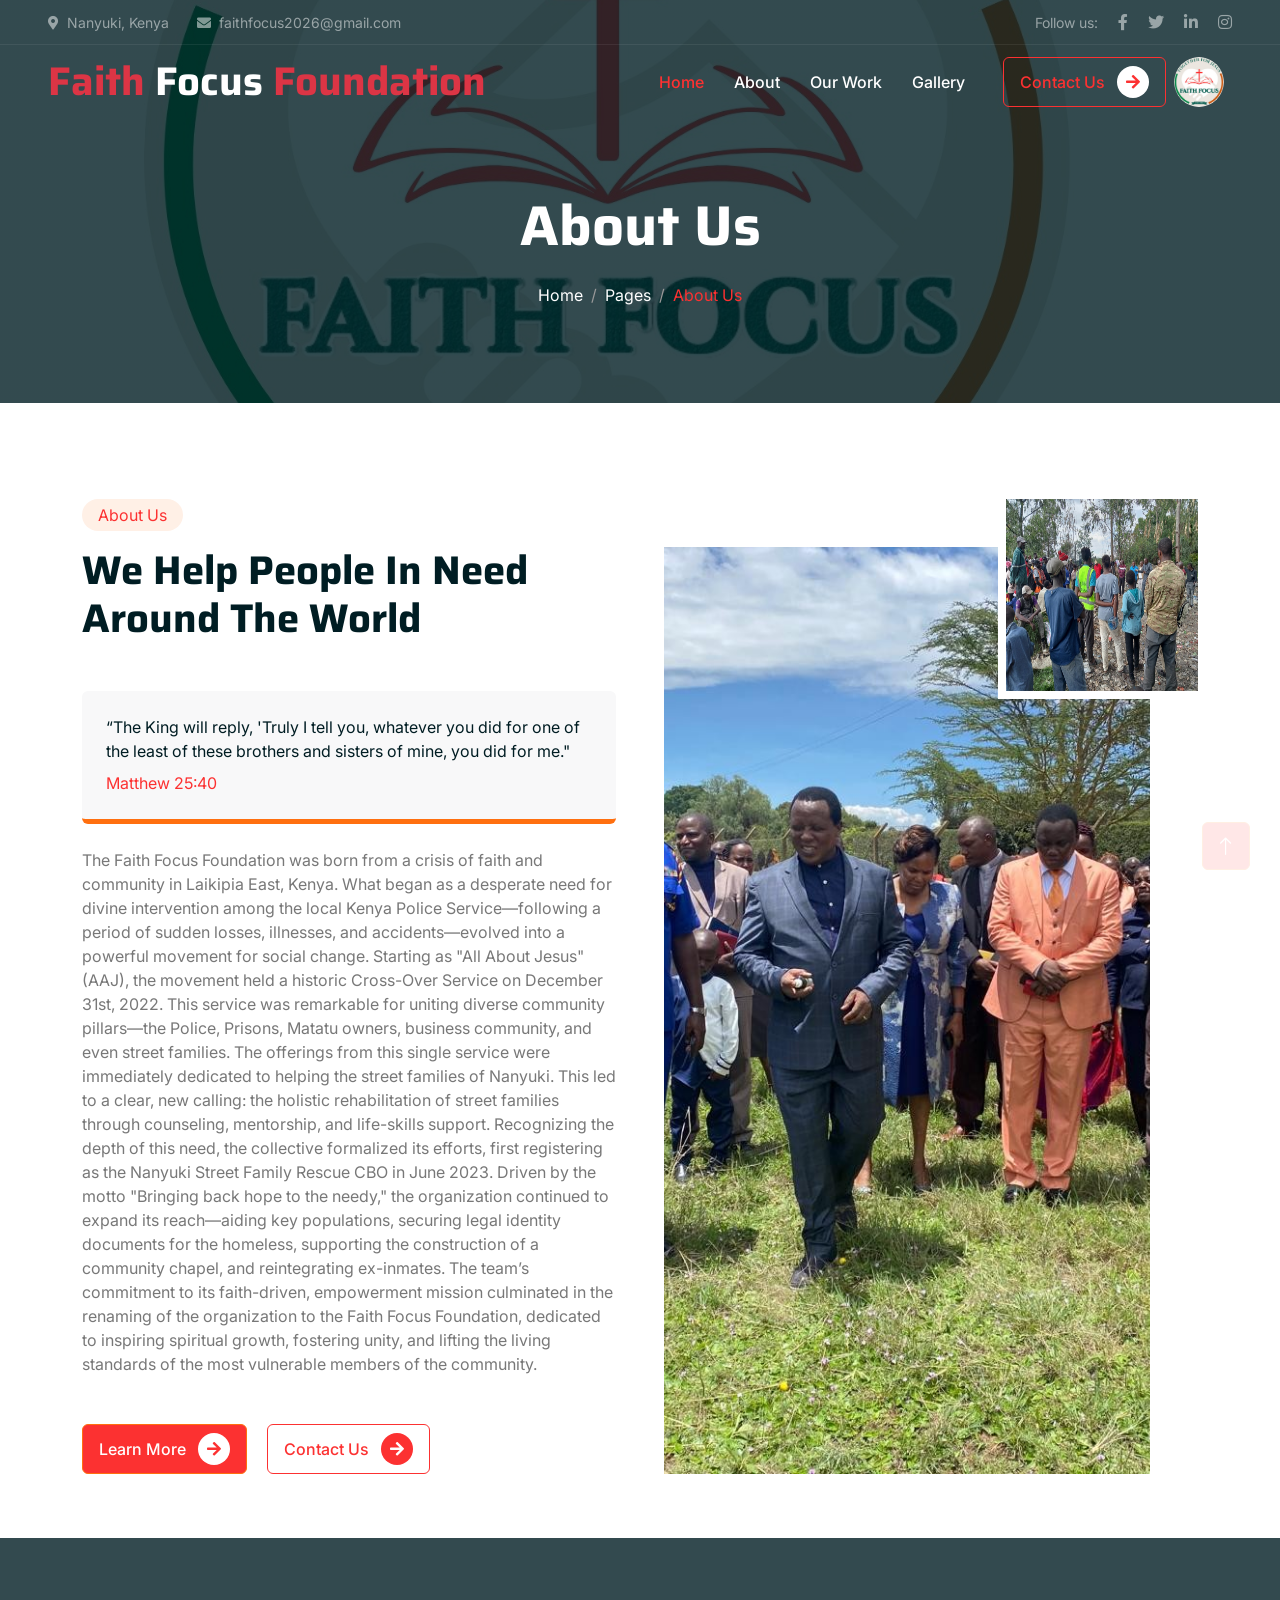
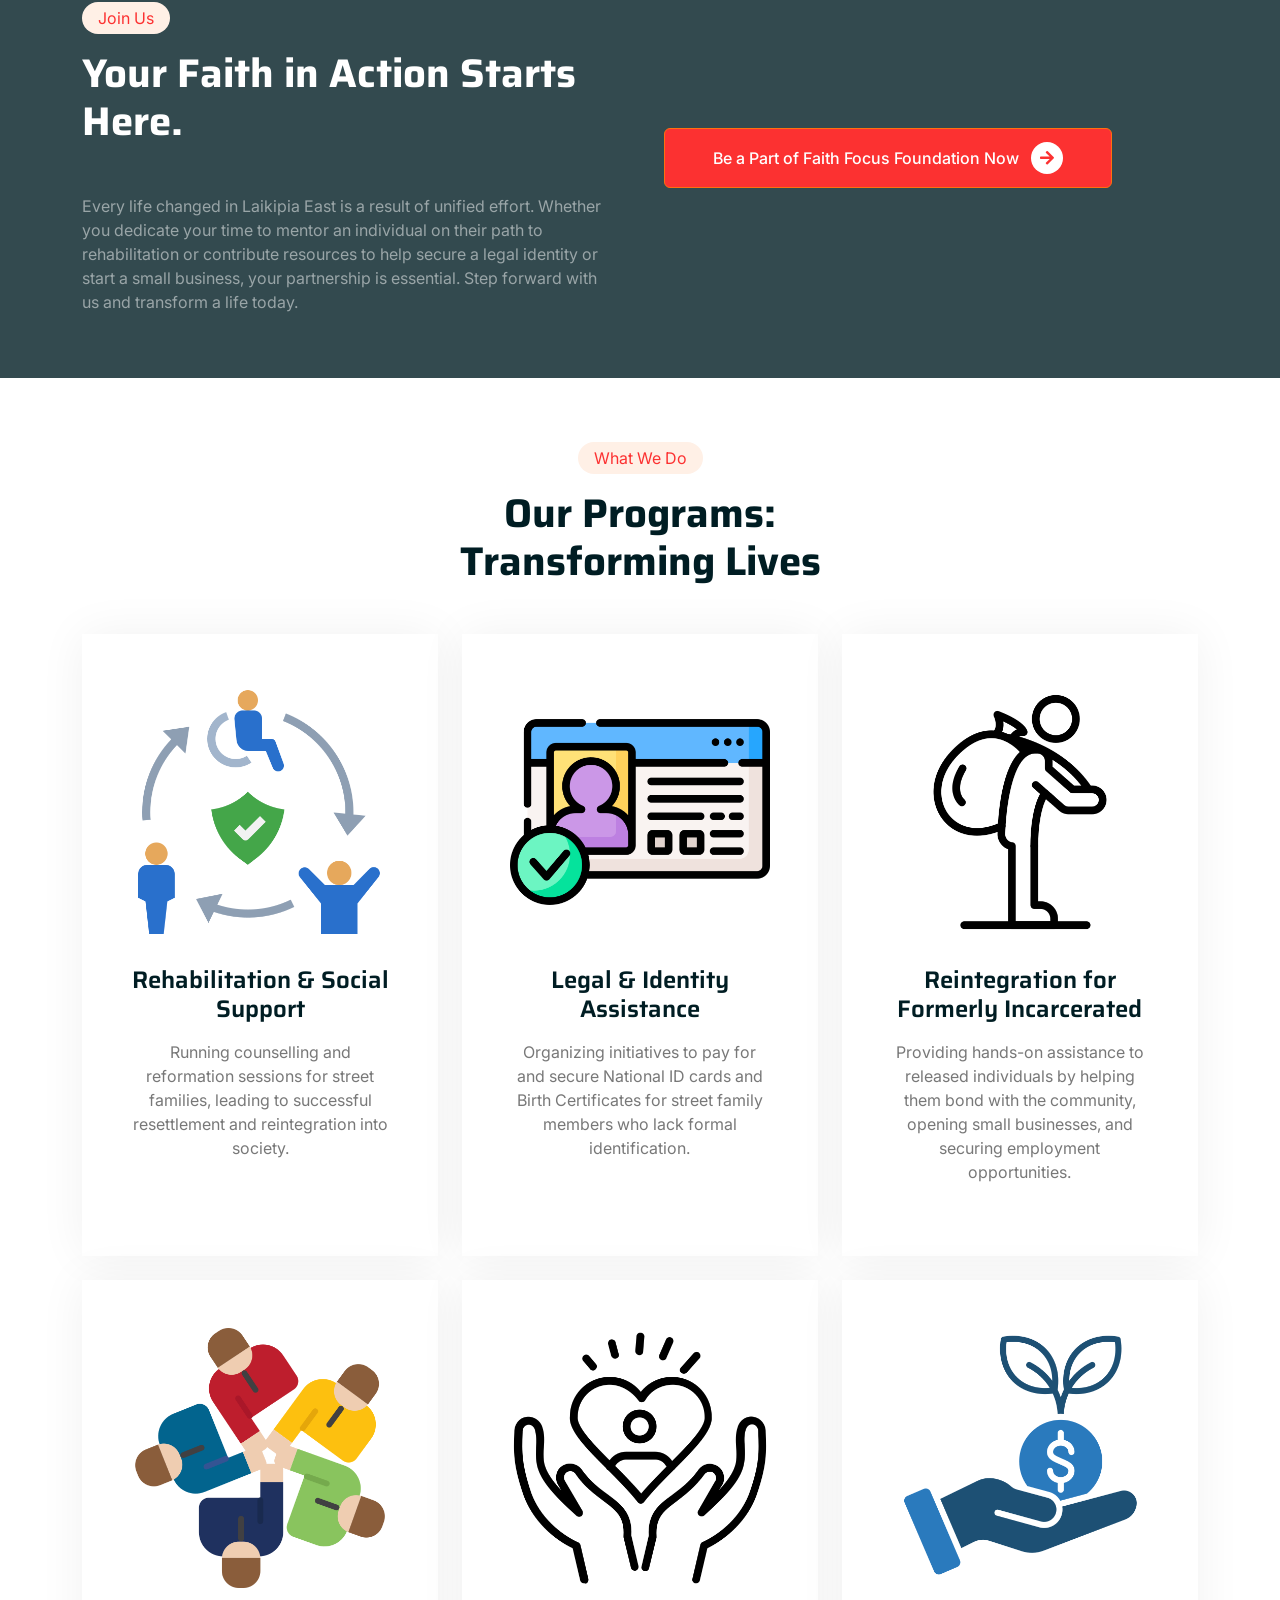
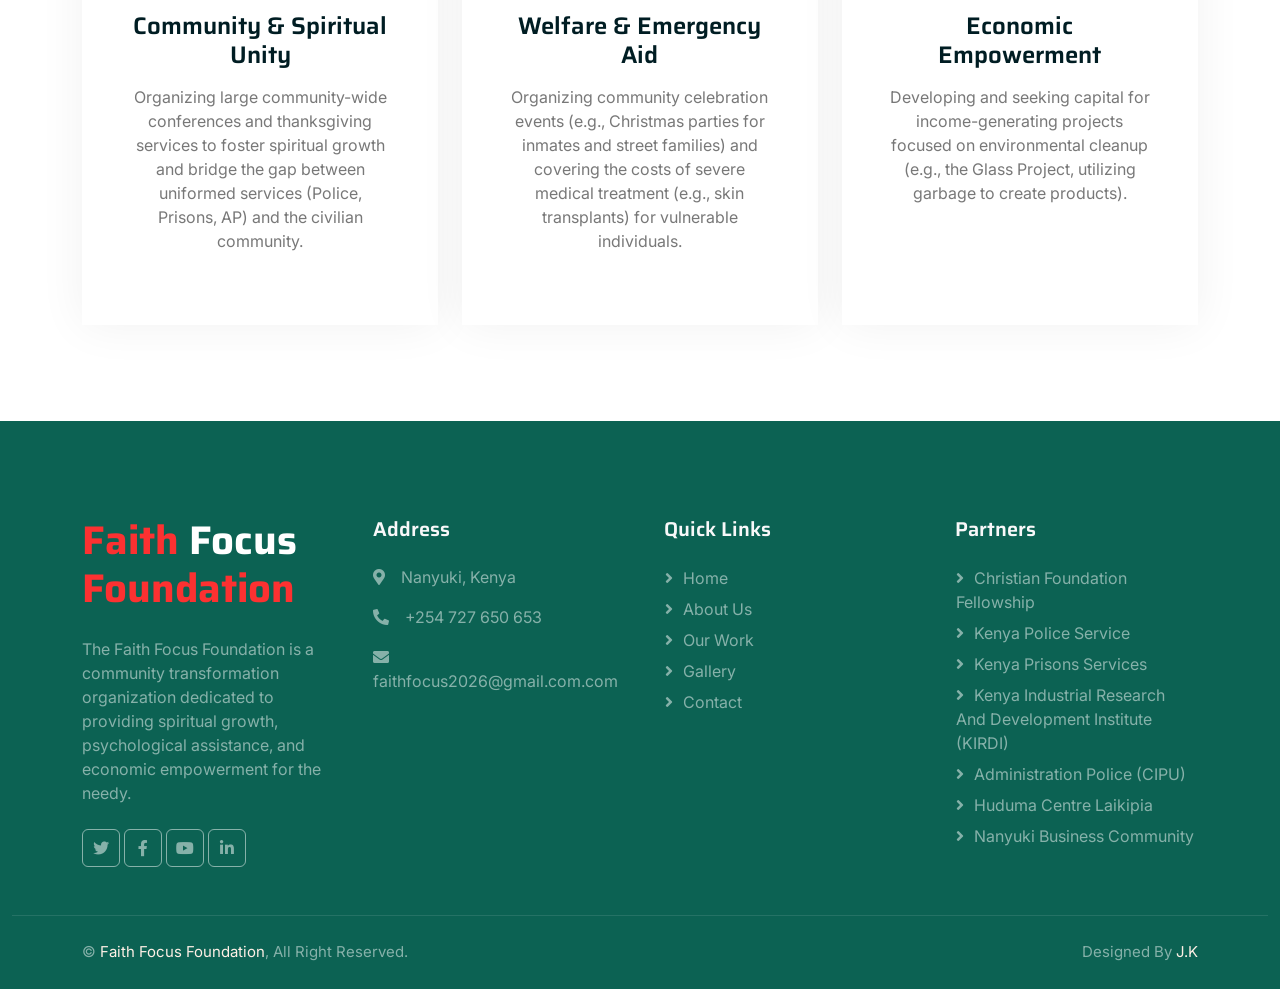
<file: front-end/about.html>
<!DOCTYPE html>
<html lang="en">

<head>
    <meta charset="utf-8">
    <title>Faith Focus Foundation</title>
    <meta content="width=device-width, initial-scale=1.0" name="viewport">
    <meta content="" name="keywords">
    <meta content="" name="description">
    
    <!-- Favicon -->
    <link href="img/cropped_circle_image.png" rel="icon">
    
    <!-- Google Web Fonts -->
    <link rel="preconnect" href="https://fonts.googleapis.com">
    <link rel="preconnect" href="https://fonts.gstatic.com" crossorigin>
    <link href="https://fonts.googleapis.com/css2?family=Inter:wght@400;500;600&family=Saira:wght@500;600;700&display=swap" rel="stylesheet"> 
    
    <!-- Icon Font Stylesheet -->
    <link href="https://cdnjs.cloudflare.com/ajax/libs/font-awesome/5.10.0/css/all.min.css" rel="stylesheet">
    <link href="https://cdn.jsdelivr.net/npm/bootstrap-icons@1.4.1/font/bootstrap-icons.css" rel="stylesheet">
    
    <!-- Libraries Stylesheet -->
    <link href="lib/animate/animate.min.css" rel="stylesheet">
    <link href="lib/owlcarousel/assets/owl.carousel.min.css" rel="stylesheet">
    
    <!-- Customized Bootstrap Stylesheet -->
    <link href="css/bootstrap.min.css" rel="stylesheet">
    
    <!-- Template Stylesheet -->
    <link href="css/style.css" rel="stylesheet">
</head>

<body>
    <!-- Spinner Start -->
    <div id="spinner" class="show bg-white position-fixed translate-middle w-100 vh-100 top-50 start-50 d-flex align-items-center justify-content-center">
        <div class="spinner-grow text-primary" role="status"></div>
    </div>
    <!-- Spinner End -->
    
    
    <!-- Navbar Start -->
    <div class="container-fluid fixed-top px-0 wow fadeIn" data-wow-delay="0.1s">
        <div class="top-bar text-white-50 row gx-0 align-items-center d-none d-lg-flex">
            <div class="col-lg-6 px-5 text-start">
                <small><i class="fa fa-map-marker-alt me-2"></i>Nanyuki, Kenya</small>
                <small class="ms-4"><i class="fa fa-envelope me-2"></i>faithfocus2026@gmail.com</small>
            </div>
            <div class="col-lg-6 px-5 text-end">
                <small>Follow us:</small>
                <a class="text-white-50 ms-3" href=""><i class="fab fa-facebook-f"></i></a>
                <a class="text-white-50 ms-3" href=""><i class="fab fa-twitter"></i></a>
                <a class="text-white-50 ms-3" href=""><i class="fab fa-linkedin-in"></i></a>
                <a class="text-white-50 ms-3" href=""><i class="fab fa-instagram"></i></a>
            </div>
        </div>
        
        <nav class="navbar navbar-expand-lg navbar-dark py-lg-0 px-lg-5 wow fadeIn" data-wow-delay="0.1s">
            <a href="index.html" class="navbar-brand ms-4 ms-lg-0">
                <!-- <img class="img-fluid rounded-circle" src="img/cropped_circle_image.png" style="width: 70px; height: 70px;"> -->
                <h1 class="fw-bold text-danger m-0">Faith <span class="text-white">Focus</span> Foundation</h1>
            </a>
            <button type="button" class="navbar-toggler me-4" data-bs-toggle="collapse" data-bs-target="#navbarCollapse">
                <span class="navbar-toggler-icon"></span>
            </button>
            <div class="collapse navbar-collapse" id="navbarCollapse">
                <div class="navbar-nav ms-auto p-4 p-lg-0">
                    <a href="index.html" class="nav-item nav-link active">Home</a>
                    <a href="about.html" class="nav-item nav-link">About</a>
                    <a href="causes.html" class="nav-item nav-link">Our Work</a>
                    <!-- <a href="team.html" class="nav-item nav-link">Our Team</a> -->
                    <!-- <a href="testimonial.html" class="nav-item nav-link">Testimonial</a> -->
                    <a href="gallery.html" class="nav-item nav-link">Gallery</a>
                    <!-- <a href="blog.html" class="nav-item nav-link">Blog</a> -->
                    
                    <!-- <div class="nav-item dropdown">
                        <a href="#" class="nav-link dropdown-toggle" data-bs-toggle="dropdown">Pages</a>
                        <div class="dropdown-menu m-0">
                            <a href="404.html" class="dropdown-item">404 Page</a>
                        </div>
                    </div> -->
                </div>
                <div class="d-none d-lg-flex ms-2">
                    <a class="btn btn-outline-primary py-2 px-3" href="contact.html">
                        Contact Us
                        <div class="d-inline-flex btn-sm-square bg-white text-primary rounded-circle ms-2">
                            <i class="fa fa-arrow-right"></i>
                        </div>
                    </a>
                </div>            
                <img class="img-fluid rounded-circle mx-2" src="img/cropped_circle_image.png" style="width: 50px; height: 50px;">
            </div>
        </nav>
    </div>
    <!-- Navbar End -->
    
    
    <!-- Page Header Start -->
    <div class="container-fluid page-header mb-5 wow fadeIn" data-wow-delay="0.1s">
        <div class="container text-center">
            <h1 class="display-4 text-white animated slideInDown mb-4">About Us</h1>
            <nav aria-label="breadcrumb animated slideInDown">
                <ol class="breadcrumb justify-content-center mb-0">
                    <li class="breadcrumb-item"><a class="text-white" href="#">Home</a></li>
                    <li class="breadcrumb-item"><a class="text-white" href="#">Pages</a></li>
                    <li class="breadcrumb-item text-primary active" aria-current="page">About Us</li>
                </ol>
            </nav>
        </div>
    </div>
    <!-- Page Header End -->
    
    
    <!-- About Start -->
    <div class="container-fluid py-5">
        <div class="container">
            <div class="row g-5">
                
                <div class="col-lg-6 wow fadeInUp" data-wow-delay="0.5s">
                    <div class="h-100">
                        <div class="d-inline-block rounded-pill bg-secondary text-primary py-1 px-3 mb-3">About Us</div>
                        <h1 class="display-6 mb-5">We Help People In Need Around The World</h1>
                        <div class="bg-light border-bottom border-5 border-primary rounded p-4 mb-4">
                            <p class="text-dark mb-2">“The King will reply, &apos;Truly I tell you, whatever you did for one of the least of these brothers and sisters of mine, you did for me."</p>
                            <span class="text-primary">Matthew 25:40</span>
                        </div>
                        <p class="mb-5">The Faith Focus Foundation was born from a crisis of faith and community in Laikipia East, Kenya. What began as a desperate need for divine intervention among the local Kenya Police Service—following a period of sudden losses, illnesses, and accidents—evolved into a powerful movement for social change.
                            
                            Starting as "All About Jesus" (AAJ), the movement held a historic Cross-Over Service on December 31st, 2022. This service was remarkable for uniting diverse community pillars—the Police, Prisons, Matatu owners, business community, and even street families. The offerings from this single service were immediately dedicated to helping the street families of Nanyuki.
                            
                            This led to a clear, new calling: the holistic rehabilitation of street families through counseling, mentorship, and life-skills support. Recognizing the depth of this need, the collective formalized its efforts, first registering as the Nanyuki Street Family Rescue CBO in June 2023.
                            
                            Driven by the motto "Bringing back hope to the needy," the organization continued to expand its reach—aiding key populations, securing legal identity documents for the homeless, supporting the construction of a community chapel, and reintegrating ex-inmates. The team’s commitment to its faith-driven, empowerment mission culminated in the renaming of the organization to the Faith Focus Foundation, dedicated to inspiring spiritual growth, fostering unity, and lifting the living standards of the most vulnerable members of the community.</p>
                            <a class="btn btn-primary py-2 px-3 me-3" href="">
                                Learn More
                                <div class="d-inline-flex btn-sm-square bg-white text-primary rounded-circle ms-2">
                                    <i class="fa fa-arrow-right"></i>
                                </div>
                            </a>
                            <a class="btn btn-outline-primary py-2 px-3" href="contact.html">
                                Contact Us
                                <div class="d-inline-flex btn-sm-square bg-primary text-white rounded-circle ms-2">
                                    <i class="fa fa-arrow-right"></i>
                                </div>
                            </a>
                        </div>
                    </div>
                    <div class="col-lg-6 wow fadeInUp" data-wow-delay="0.1s">
                        <div class="position-relative overflow-hidden h-100" style="min-height: 400px;">
                            <img class="position-absolute w-100 h-100 pt-5 pe-5" src="img/image4.jpg" alt="" style="object-fit: cover;">
                            <img class="position-absolute top-0 end-0 bg-white ps-2 pb-2" src="img/image3.jpg" alt="" style="width: 200px; height: 200px;">
                        </div>
                    </div>
                </div>
            </div>
        </div>
        <!-- About End -->
        
        <!-- volunteer Start -->
        <div class="container-fluid donate my-3 py-5" data-parallax="scroll" data-image-src="img/image4.jpg">
            <div class="container">
                <div class="row g-5 align-items-center py-3">
                    <div class="col-lg-6 wow fadeIn" data-wow-delay="0.1s">
                        <div class="d-inline-block rounded-pill bg-secondary text-primary py-1 px-3 mb-3">Join Us</div>
                        <h1 class="display-6 text-white mb-5">Your Faith in Action Starts Here.</h1>
                        <p class="text-white-50 mb-0">Every life changed in Laikipia East is a result of unified effort. Whether you dedicate your time to mentor an individual on their path to rehabilitation or contribute resources to help secure a legal identity or start a small business, your partnership is essential. Step forward with us and transform a life today.</p>
                    </div>
                    <div class="col-lg-6 wow fadeIn align-items-center" data-wow-delay="0.5s">
                        <div class="col-12 justify-content-center">
                            <button class="btn btn-primary px-5" style="height: 60px;">
                                Be a Part of Faith Focus Foundation Now
                                <div class="d-inline-flex btn-sm-square bg-white text-primary rounded-circle ms-2">
                                    <i class="fa fa-arrow-right"></i>
                                </div>
                            </button>
                        </div>
                    </div>
                </div>
            </div>
        </div>
        <!-- volunteer End -->
        
        <!-- Service Start -->
        <div class="container-xxl py-5">
            <div class="container">
                <div class="text-center mx-auto mb-5 wow fadeInUp" data-wow-delay="0.1s" style="max-width: 500px;">
                    <div class="d-inline-block rounded-pill bg-secondary text-primary py-1 px-3 mb-3">What We Do</div>
                    <h1 class="display-6 mb-5">Our Programs: Transforming Lives</h1>
                </div>
                <div class="row g-4 justify-content-center">
                    <div class="col-lg-4 col-md-6 wow fadeInUp" data-wow-delay="0.1s">
                        <div class="service-item bg-white text-center h-100 p-4 p-xl-5">
                            <img class="img-fluid mb-4" src="img/rehabilitation.png" alt="">
                            <h4 class="mb-3">Rehabilitation & Social Support</h4>
                            <p class="mb-4">Running counselling and reformation sessions for street families, leading to successful resettlement and reintegration into society.</p>
                            
                        </div>
                    </div>
                    <div class="col-lg-4 col-md-6 wow fadeInUp" data-wow-delay="0.3s">
                        <div class="service-item bg-white text-center h-100 p-4 p-xl-5">
                            <img class="img-fluid mb-4" src="img/identity-card.png" alt="">
                            <h4 class="mb-3">Legal & Identity Assistance</h4>
                            <p class="mb-4">Organizing initiatives to pay for and secure National ID cards and Birth Certificates for street family members who lack formal identification.</p>
                            
                        </div>
                    </div>
                    <div class="col-lg-4 col-md-6 wow fadeInUp" data-wow-delay="0.5s">
                        <div class="service-item bg-white text-center h-100 p-4 p-xl-5">
                            <img class="img-fluid mb-4" src="img/man.png" alt="">
                            <h4 class="mb-3">Reintegration for Formerly Incarcerated</h4>
                            <p class="mb-4">Providing hands-on assistance to released individuals by helping them bond with the community, opening small businesses, and securing employment opportunities.</p>
                            
                        </div>
                    </div>
                    <div class="col-lg-4 col-md-6 wow fadeInUp" data-wow-delay="0.1s">
                        <div class="service-item bg-white text-center h-100 p-4 p-xl-5">
                            <img class="img-fluid mb-4" src="img/partners.png" alt="">
                            <h4 class="mb-3">Community & Spiritual Unity</h4>
                            <p class="mb-4">Organizing large community-wide conferences and thanksgiving services to foster spiritual growth and bridge the gap between uniformed services (Police, Prisons, AP) and the civilian community.</p>
                            
                        </div>
                    </div>
                    <div class="col-lg-4 col-md-6 wow fadeInUp" data-wow-delay="0.3s">
                        <div class="service-item bg-white text-center h-100 p-4 p-xl-5">
                            <img class="img-fluid mb-4" src="img/humanity.png" alt="">
                            <h4 class="mb-3">Welfare & Emergency Aid</h4>
                            <p class="mb-4">Organizing community celebration events (e.g., Christmas parties for inmates and street families) and covering the costs of severe medical treatment (e.g., skin transplants) for vulnerable individuals.
                                
                                
                                
                            </p>
                            
                        </div>
                    </div>
                    <div class="col-lg-4 col-md-6 wow fadeInUp" data-wow-delay="0.5s">
                        <div class="service-item bg-white text-center h-100 p-4 p-xl-5">
                            <img class="img-fluid mb-4" src="img/empowerment.png" alt="">
                            <h4 class="mb-3">Economic Empowerment</h4>
                            <p class="mb-4">Developing and seeking capital for income-generating projects focused on environmental cleanup (e.g., the Glass Project, utilizing garbage to create products).</p>
                            
                        </div>
                    </div>
                </div>
            </div>
        </div>
        <!-- Service End -->
        
        <!-- Footer Start -->
        <div class="container-fluid bg-dark text-white-50 footer mt-5 pt-5 wow fadeIn" data-wow-delay="0.1s">
            <div class="container py-5">
                <div class="row g-5">
                    <div class="col-lg-3 col-md-6">
                        <h1 class="fw-bold text-primary mb-4">Faith <span class="text-white">Focus</span> Foundation</h1>
                        <p>The Faith Focus Foundation is a community transformation organization dedicated to providing spiritual growth, psychological assistance, and economic empowerment for the needy.</p>
                        <div class="d-flex pt-2">
                            <a class="btn btn-square me-1" href=""><i class="fab fa-twitter"></i></a>
                            <a class="btn btn-square me-1" href=""><i class="fab fa-facebook-f"></i></a>
                            <a class="btn btn-square me-1" href=""><i class="fab fa-youtube"></i></a>
                            <a class="btn btn-square me-0" href=""><i class="fab fa-linkedin-in"></i></a>
                        </div>
                    </div>
                    <div class="col-lg-3 col-md-6">
                        <h5 class="text-light mb-4">Address</h5>
                        <p><i class="fa fa-map-marker-alt me-3"></i>Nanyuki, Kenya</p>
                        <p><i class="fa fa-phone-alt me-3"></i>+254 727 650 653</p>
                        <p><i class="fa fa-envelope me-3"></i>faithfocus2026@gmail.com.com</p>
                    </div>
                    <div class="col-lg-3 col-md-6">
                        <h5 class="text-light mb-4">Quick Links</h5>                        
                        <a class="btn btn-link" href="/front-end/index.html">Home</a>
                        <a class="btn btn-link" href="about.html">About Us</a>
                        <a class="btn btn-link" href="causes.html">Our Work</a>
                        <!-- <a class="btn btn-link" href="">Testimonial</a> -->
                        <a class="btn btn-link" href="gallery.html">Gallery</a>
                        <!-- <a class="btn btn-link" href="">Blog</a> -->
                        <a class="btn btn-link" href="contact.html">Contact</a>
                    </div>
                    <div class="col-lg-3 col-md-6">
                        <h5 class="text-light mb-4">Partners</h5>
                        <a class="btn btn-link" href="">Christian Foundation Fellowship</a>
                        <a class="btn btn-link" href="">Kenya Police Service</a>
                        <a class="btn btn-link" href="">Kenya Prisons Services</a>
                        <a class="btn btn-link" href="">Kenya Industrial Research and Development Institute (KIRDI)</a>
                        <a class="btn btn-link" href="">Administration Police (CIPU)</a>
                        <a class="btn btn-link" href="">Huduma Centre Laikipia</a>
                        <a class="btn btn-link" href="">Nanyuki Business Community</a>
                    </div>
                </div>
            </div>
            <div class="container-fluid copyright">
                <div class="container">
                    <div class="row">
                        <div class="col-md-6 text-center text-md-start mb-3 mb-md-0">
                            &copy; <a href="/front-end/index.html">Faith Focus Foundation</a>, All Right Reserved.
                        </div>
                        <div class="col-md-6 text-center text-md-end">
                            <!--/*** This template is free as long as you keep the footer author’s credit link/attribution link/backlink. If you'd like to use the template without the footer author’s credit link/attribution link/backlink, you can purchase the Credit Removal License from "https://htmlcodex.com/credit-removal". Thank you for your support. ***/-->
                            <!-- Designed By <a href="https://htmlcodex.com">HTML Codex</a> -->
                            Designed By <a href="https://wambugu-j-kaba.netlify.app">J.K</a>
                        </div>
                    </div>
                </div>
            </div>
        </div>
        <!-- Footer End -->
        
        
        <!-- Back to Top -->
        <a href="#" class="btn btn-lg btn-primary btn-lg-square back-to-top"><i class="bi bi-arrow-up"></i></a>
        
        
        <!-- JavaScript Libraries -->
        <script src="https://code.jquery.com/jquery-3.4.1.min.js"></script>
        <script src="https://cdn.jsdelivr.net/npm/bootstrap@5.0.0/dist/js/bootstrap.bundle.min.js"></script>
        <script src="lib/wow/wow.min.js"></script>
        <script src="lib/easing/easing.min.js"></script>
        <script src="lib/waypoints/waypoints.min.js"></script>
        <script src="lib/owlcarousel/owl.carousel.min.js"></script>
        <script src="lib/parallax/parallax.min.js"></script>
        
        <!-- Template Javascript -->
        <script src="js/main.js"></script>
    </body>
    
    </html>
</file>
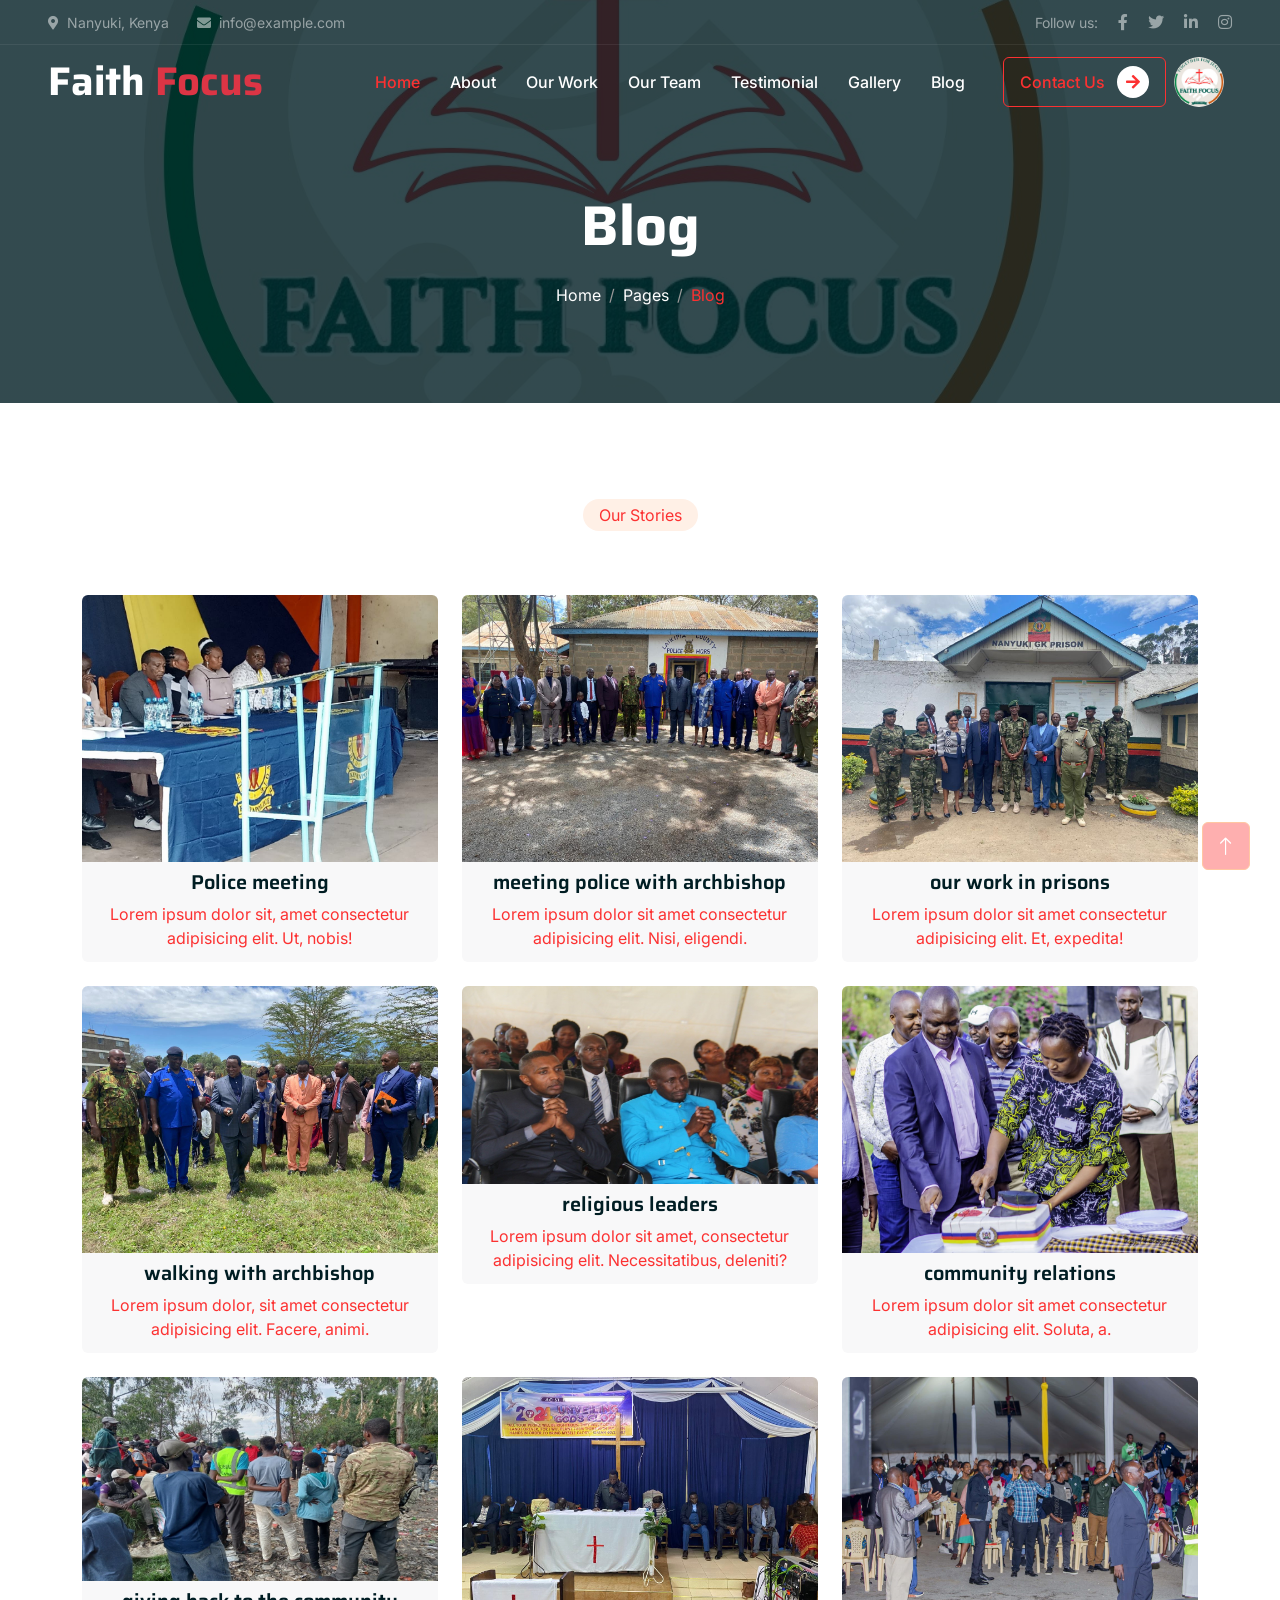
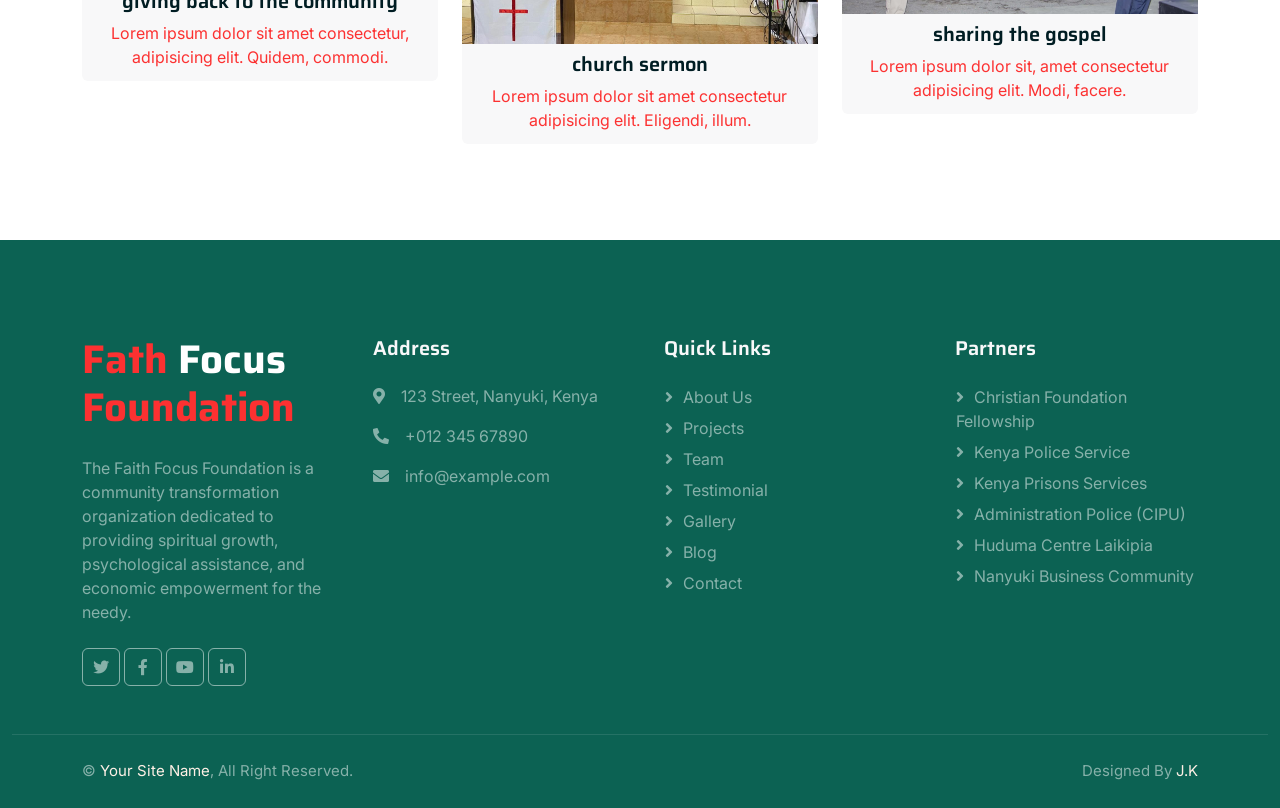
<file: front-end/blog.html>
<!DOCTYPE html>
<html lang="en">

<head>
    <meta charset="utf-8">
    <title>Faith Focus Foundation</title>
    <meta content="width=device-width, initial-scale=1.0" name="viewport">
    <meta content="" name="keywords">
    <meta content="" name="description">
    
    <!-- Favicon -->
    <link href="img/cropped_circle_image.png" rel="icon">
    
    <!-- Google Web Fonts -->
    <link rel="preconnect" href="https://fonts.googleapis.com">
    <link rel="preconnect" href="https://fonts.gstatic.com" crossorigin>
    <link href="https://fonts.googleapis.com/css2?family=Inter:wght@400;500;600&family=Saira:wght@500;600;700&display=swap" rel="stylesheet"> 
    
    <!-- Icon Font Stylesheet -->
    <link href="https://cdnjs.cloudflare.com/ajax/libs/font-awesome/5.10.0/css/all.min.css" rel="stylesheet">
    <link href="https://cdn.jsdelivr.net/npm/bootstrap-icons@1.4.1/font/bootstrap-icons.css" rel="stylesheet">
    
    <!-- Libraries Stylesheet -->
    <link href="lib/animate/animate.min.css" rel="stylesheet">
    <link href="lib/owlcarousel/assets/owl.carousel.min.css" rel="stylesheet">
    
    <!-- Customized Bootstrap Stylesheet -->
    <link href="css/bootstrap.min.css" rel="stylesheet">
    
    <!-- Template Stylesheet -->
    <link href="css/style.css" rel="stylesheet">
</head>

<body>
    <!-- Spinner Start -->
    <div id="spinner" class="show bg-white position-fixed translate-middle w-100 vh-100 top-50 start-50 d-flex align-items-center justify-content-center">
        <div class="spinner-grow text-primary" role="status"></div>
    </div>
    <!-- Spinner End -->
    
    
    <!-- Navbar Start -->
    <div class="container-fluid fixed-top px-0 wow fadeIn" data-wow-delay="0.1s">
        <div class="top-bar text-white-50 row gx-0 align-items-center d-none d-lg-flex">
            <div class="col-lg-6 px-5 text-start">
                <small><i class="fa fa-map-marker-alt me-2"></i>Nanyuki, Kenya</small>
                <small class="ms-4"><i class="fa fa-envelope me-2"></i>info@example.com</small>
            </div>
            <div class="col-lg-6 px-5 text-end">
                <small>Follow us:</small>
                <a class="text-white-50 ms-3" href=""><i class="fab fa-facebook-f"></i></a>
                <a class="text-white-50 ms-3" href=""><i class="fab fa-twitter"></i></a>
                <a class="text-white-50 ms-3" href=""><i class="fab fa-linkedin-in"></i></a>
                <a class="text-white-50 ms-3" href=""><i class="fab fa-instagram"></i></a>
            </div>
        </div>
        
        <nav class="navbar navbar-expand-lg navbar-dark py-lg-0 px-lg-5 wow fadeIn" data-wow-delay="0.1s">
            <a href="index.html" class="navbar-brand ms-4 ms-lg-0">
                <!-- <img class="img-fluid rounded-circle" src="img/cropped_circle_image.png" style="width: 70px; height: 70px;"> -->
                <h1 class="fw-bold text-white m-0">Faith <span class="text-danger">Focus</span></h1>
            </a>
            <button type="button" class="navbar-toggler me-4" data-bs-toggle="collapse" data-bs-target="#navbarCollapse">
                <span class="navbar-toggler-icon"></span>
            </button>
              <div class="collapse navbar-collapse" id="navbarCollapse">
                <div class="navbar-nav ms-auto p-4 p-lg-0">
                    <a href="index.html" class="nav-item nav-link active">Home</a>
                    <a href="about.html" class="nav-item nav-link">About</a>
                    <a href="causes.html" class="nav-item nav-link">Our Work</a>
                    <a href="team.html" class="nav-item nav-link">Our Team</a>
                    <a href="testimonial.html" class="nav-item nav-link">Testimonial</a>
                    <a href="gallery.html" class="nav-item nav-link">Gallery</a>
                    <a href="blog.html" class="nav-item nav-link">Blog</a>
                    
                    <!-- <div class="nav-item dropdown">
                        <a href="#" class="nav-link dropdown-toggle" data-bs-toggle="dropdown">Pages</a>
                        <div class="dropdown-menu m-0">
                            <a href="404.html" class="dropdown-item">404 Page</a>
                        </div>
                    </div> -->
                </div>
                <div class="d-none d-lg-flex ms-2">
                    <a class="btn btn-outline-primary py-2 px-3" href="contact.html">
                        Contact Us
                        <div class="d-inline-flex btn-sm-square bg-white text-primary rounded-circle ms-2">
                            <i class="fa fa-arrow-right"></i>
                        </div>
                    </a>
                </div>            
                <img class="img-fluid rounded-circle mx-2" src="img/cropped_circle_image.png" style="width: 50px; height: 50px;">
            </div>
        </nav>
    </div>
    <!-- Navbar End -->
    
    
    <!-- Page Header Start -->
    <div class="container-fluid page-header mb-5 wow fadeIn" data-wow-delay="0.1s">
        <div class="container text-center">
            <h1 class="display-4 text-white animated slideInDown mb-4">Blog</h1>
            <nav aria-label="breadcrumb animated slideInDown">
                <ol class="breadcrumb justify-content-center mb-0">
                    <li class="breadcrumb-item"><a class="text-white" href="#">Home</a></li>
                    <li class="breadcrumb-item"><a class="text-white" href="#">Pages</a></li>
                    <li class="breadcrumb-item text-primary active" aria-current="page">Blog</li>
                </ol>
            </nav>
        </div>
    </div>
    <!-- Page Header End -->
    
    
    <!-- Team Start -->
    <div class="container-xxl py-5">
        <div class="container">
            <div class="text-center mx-auto mb-5 wow fadeInUp" data-wow-delay="0.1s" style="max-width: 500px;">
                <div class="d-inline-block rounded-pill bg-secondary text-primary py-1 px-3 mb-3">Our Stories</div>
            </div>
            <div class="row g-4">
                <div class="col-lg-4 col-md-6 wow fadeInUp" data-wow-delay="0.1s">
                    <div class="team-item position-relative rounded overflow-hidden">
                        <div class="overflow-hidden">
                            <img class="img-fluid" src="img/popo.jpg" alt="">
                        </div>
                        <div class="team-text bg-light text-center p-2">
                            <h5>Police meeting </h5>
                            <p class="text-primary">Lorem ipsum dolor sit, amet consectetur adipisicing elit. Ut, nobis!</p>
                            <div class="team-social text-center">
                                 <a class="btn btn-primary py-2 px-3 me-3" href="blog1.html">
                                    Learn More
                                    <div class="d-inline-flex btn-sm-square bg-white text-primary rounded-circle ms-2">
                                        <i class="fa fa-arrow-right"></i>
                                    </div>
                                </a>
                            </div>
                        </div>
                    </div>
                </div>
                <div class="col-lg-4 col-md-6 wow fadeInUp" data-wow-delay="0.3s">
                    <div class="team-item position-relative rounded overflow-hidden">
                        <div class="overflow-hidden">
                            <img class="img-fluid" src="img/police.jpg" alt="">
                        </div>
                        <div class="team-text bg-light text-center p-2">
                            <h5>meeting police with archbishop</h5>
                            <p class="text-primary">Lorem ipsum dolor sit amet consectetur adipisicing elit. Nisi, eligendi.</p>
                            <div class="team-social text-center">
                                <a class="btn btn-primary py-2 px-3 me-3" href="#">
                                    Learn More
                                    <div class="d-inline-flex btn-sm-square bg-white text-primary rounded-circle ms-2">
                                        <i class="fa fa-arrow-right"></i>
                                    </div>
                                </a>
                                
                            </div>
                        </div>
                    </div>
                </div>
                <div class="col-lg-4 col-md-6 wow fadeInUp" data-wow-delay="0.5s">
                    <div class="team-item position-relative rounded overflow-hidden">
                        <div class="overflow-hidden">
                            <img class="img-fluid" src="img/prison.jpg" alt="">
                        </div>
                        <div class="team-text bg-light text-center p-2">
                            <h5>our work in prisons</h5>
                            <p class="text-primary">Lorem ipsum dolor sit amet consectetur adipisicing elit. Et, expedita!</p>
                            <div class="team-social text-center">
                               <a class="btn btn-primary py-2 px-3 me-3" href="#">
                                    Learn More
                                    <div class="d-inline-flex btn-sm-square bg-white text-primary rounded-circle ms-2">
                                        <i class="fa fa-arrow-right"></i>
                                    </div>
                                </a>
                            </div>
                        </div>
                    </div>
                </div>
                <div class="col-lg-4 col-md-6 wow fadeInUp" data-wow-delay="0.7s">
                    <div class="team-item position-relative rounded overflow-hidden">
                        <div class="overflow-hidden">
                            <img class="img-fluid" src="img/reli.jpg" alt="">
                        </div>
                        <div class="team-text bg-light text-center p-2">
                            <h5>walking with archbishop</h5>
                            <p class="text-primary">Lorem ipsum dolor, sit amet consectetur adipisicing elit. Facere, animi.</p>
                            <div class="team-social text-center">
                                 <a class="btn btn-primary py-2 px-3 me-3" href="#">
                                    Learn More
                                    <div class="d-inline-flex btn-sm-square bg-white text-primary rounded-circle ms-2">
                                        <i class="fa fa-arrow-right"></i>
                                    </div>
                                </a>
                            </div>
                        </div>
                    </div>
                </div>
                <div class="col-lg-4 col-md-6 wow fadeInUp" data-wow-delay="0.7s">
                    <div class="team-item position-relative rounded overflow-hidden">
                        <div class="overflow-hidden">
                            <img class="img-fluid" src="img/OG.jpg" alt="">
                        </div>
                        <div class="team-text bg-light text-center p-2">
                            <h5>religious leaders</h5>
                            <p class="text-primary">Lorem ipsum dolor sit amet, consectetur adipisicing elit. Necessitatibus, deleniti?</p>
                            <div class="team-social text-center">
                                 <a class="btn btn-primary py-2 px-3 me-3" href="#">
                                    Learn More
                                    <div class="d-inline-flex btn-sm-square bg-white text-primary rounded-circle ms-2">
                                        <i class="fa fa-arrow-right"></i>
                                    </div>
                                </a>
                            </div>
                        </div>
                    </div>
                </div>
                <div class="col-lg-4 col-md-6 wow fadeInUp" data-wow-delay="0.7s">
                    <div class="team-item position-relative rounded overflow-hidden">
                        <div class="overflow-hidden">
                            <img class="img-fluid" src="img/image2.png" alt="">
                        </div>
                        <div class="team-text bg-light text-center p-2">
                            <h5>community relations</h5>
                            <p class="text-primary">Lorem ipsum dolor sit amet consectetur adipisicing elit. Soluta, a.</p>
                            <div class="team-social text-center">
                                 <a class="btn btn-primary py-2 px-3 me-3" href="#">
                                    Learn More
                                    <div class="d-inline-flex btn-sm-square bg-white text-primary rounded-circle ms-2">
                                        <i class="fa fa-arrow-right"></i>
                                    </div>
                                </a>
                            </div>
                        </div>
                    </div>
                </div>
                 <div class="col-lg-4 col-md-6 wow fadeInUp" data-wow-delay="0.7s">
                    <div class="team-item position-relative rounded overflow-hidden">
                        <div class="overflow-hidden">
                            <img class="img-fluid" src="img/image3.jpg" alt="">
                        </div>
                        <div class="team-text bg-light text-center p-2">
                            <h5>giving back to the community</h5>
                            <p class="text-primary">Lorem ipsum dolor sit amet consectetur, adipisicing elit. Quidem, commodi.</p>
                            <div class="team-social text-center">
                                 <a class="btn btn-primary py-2 px-3 me-3" href="#">
                                    Learn More
                                    <div class="d-inline-flex btn-sm-square bg-white text-primary rounded-circle ms-2">
                                        <i class="fa fa-arrow-right"></i>
                                    </div>
                                </a>
                            </div>
                        </div>
                    </div>
                </div>
                 <div class="col-lg-4 col-md-6 wow fadeInUp" data-wow-delay="0.7s">
                    <div class="team-item position-relative rounded overflow-hidden">
                        <div class="overflow-hidden">
                            <img class="img-fluid" src="img/church.jpg" alt="">
                        </div>
                        <div class="team-text bg-light text-center p-2">
                            <h5>church sermon</h5>
                            <p class="text-primary">Lorem ipsum dolor sit amet consectetur adipisicing elit. Eligendi, illum.</p>
                            <div class="team-social text-center">
                                 <a class="btn btn-primary py-2 px-3 me-3" href="#">
                                    Learn More
                                    <div class="d-inline-flex btn-sm-square bg-white text-primary rounded-circle ms-2">
                                        <i class="fa fa-arrow-right"></i>
                                    </div>
                                </a>
                            </div>
                        </div>
                    </div>
                </div>
                 <div class="col-lg-4 col-md-6 wow fadeInUp" data-wow-delay="0.7s">
                    <div class="team-item position-relative rounded overflow-hidden">
                        <div class="overflow-hidden">
                            <img class="img-fluid" src="img/image5.jpg" alt="">
                        </div>
                        <div class="team-text bg-light text-center p-2">
                            <h5>sharing the gospel</h5>
                            <p class="text-primary">Lorem ipsum dolor sit, amet consectetur adipisicing elit. Modi, facere.</p>
                            <div class="team-social text-center">
                                 <a class="btn btn-primary py-2 px-3 me-3" href="#">
                                    Learn More
                                    <div class="d-inline-flex btn-sm-square bg-white text-primary rounded-circle ms-2">
                                        <i class="fa fa-arrow-right"></i>
                                    </div>
                                </a>
                            </div>
                        </div>
                    </div>
                </div>
            </div>
        </div>
    </div>
    <!-- Team End -->
    
    
    <!-- Footer Start -->
    <div class="container-fluid bg-dark text-white-50 footer mt-5 pt-5 wow fadeIn" data-wow-delay="0.1s">
        <div class="container py-5">
            <div class="row g-5">
                <div class="col-lg-3 col-md-6">
                    <h1 class="fw-bold text-primary mb-4">Fath <span class="text-white">Focus</span> Foundation</h1>
                    <p>The Faith Focus Foundation is a community transformation organization dedicated to providing spiritual growth, psychological assistance, and economic empowerment for the needy.</p>
                    <div class="d-flex pt-2">
                        <a class="btn btn-square me-1" href=""><i class="fab fa-twitter"></i></a>
                        <a class="btn btn-square me-1" href=""><i class="fab fa-facebook-f"></i></a>
                        <a class="btn btn-square me-1" href=""><i class="fab fa-youtube"></i></a>
                        <a class="btn btn-square me-0" href=""><i class="fab fa-linkedin-in"></i></a>
                    </div>
                </div>
                <div class="col-lg-3 col-md-6">
                    <h5 class="text-light mb-4">Address</h5>
                    <p><i class="fa fa-map-marker-alt me-3"></i>123 Street, Nanyuki, Kenya</p>
                    <p><i class="fa fa-phone-alt me-3"></i>+012 345 67890</p>
                    <p><i class="fa fa-envelope me-3"></i>info@example.com</p>
                </div>
                <div class="col-lg-3 col-md-6">
                    <h5 class="text-light mb-4">Quick Links</h5>
                    <a class="btn btn-link" href="">About Us</a>
                    <a class="btn btn-link" href="">Projects</a>
                    <a class="btn btn-link" href="">Team</a>
                    <a class="btn btn-link" href="">Testimonial</a>
                    <a class="btn btn-link" href="">Gallery</a>
                    <a class="btn btn-link" href="">Blog</a>
                    <a class="btn btn-link" href="">Contact</a>
                </div>
                <div class="col-lg-3 col-md-6">
                    <h5 class="text-light mb-4">Partners</h5>
                    <a class="btn btn-link" href="">Christian Foundation Fellowship</a>
                    <a class="btn btn-link" href="">Kenya Police Service</a>
                    <a class="btn btn-link" href="">Kenya Prisons Services</a>
                    <a class="btn btn-link" href="">Administration Police (CIPU)</a>
                    <a class="btn btn-link" href="">Huduma Centre Laikipia</a>
                    <a class="btn btn-link" href="">Nanyuki Business Community</a>
                </div>
            </div>
        </div>
        <div class="container-fluid copyright">
            <div class="container">
                <div class="row">
                    <div class="col-md-6 text-center text-md-start mb-3 mb-md-0">
                        &copy; <a href="#">Your Site Name</a>, All Right Reserved.
                    </div>
                    <div class="col-md-6 text-center text-md-end">
                        <!--/*** This template is free as long as you keep the footer author’s credit link/attribution link/backlink. If you'd like to use the template without the footer author’s credit link/attribution link/backlink, you can purchase the Credit Removal License from "https://htmlcodex.com/credit-removal". Thank you for your support. ***/-->
                        <!-- Designed By <a href="https://htmlcodex.com">HTML Codex</a> -->
                        Designed By <a href="wambugu-j-kaba.netlify.app">J.K</a>
                    </div>
                </div>
            </div>
        </div>
    </div>
    <!-- Footer End -->
    
    
    <!-- Back to Top -->
    <a href="#" class="btn btn-lg btn-primary btn-lg-square back-to-top"><i class="bi bi-arrow-up"></i></a>
    
    
    <!-- JavaScript Libraries -->
    <script src="https://code.jquery.com/jquery-3.4.1.min.js"></script>
    <script src="https://cdn.jsdelivr.net/npm/bootstrap@5.0.0/dist/js/bootstrap.bundle.min.js"></script>
    <script src="lib/wow/wow.min.js"></script>
    <script src="lib/easing/easing.min.js"></script>
    <script src="lib/waypoints/waypoints.min.js"></script>
    <script src="lib/owlcarousel/owl.carousel.min.js"></script>
    <script src="lib/parallax/parallax.min.js"></script>
    
    <!-- Template Javascript -->
    <script src="js/main.js"></script>
</body>

</html>
</file>
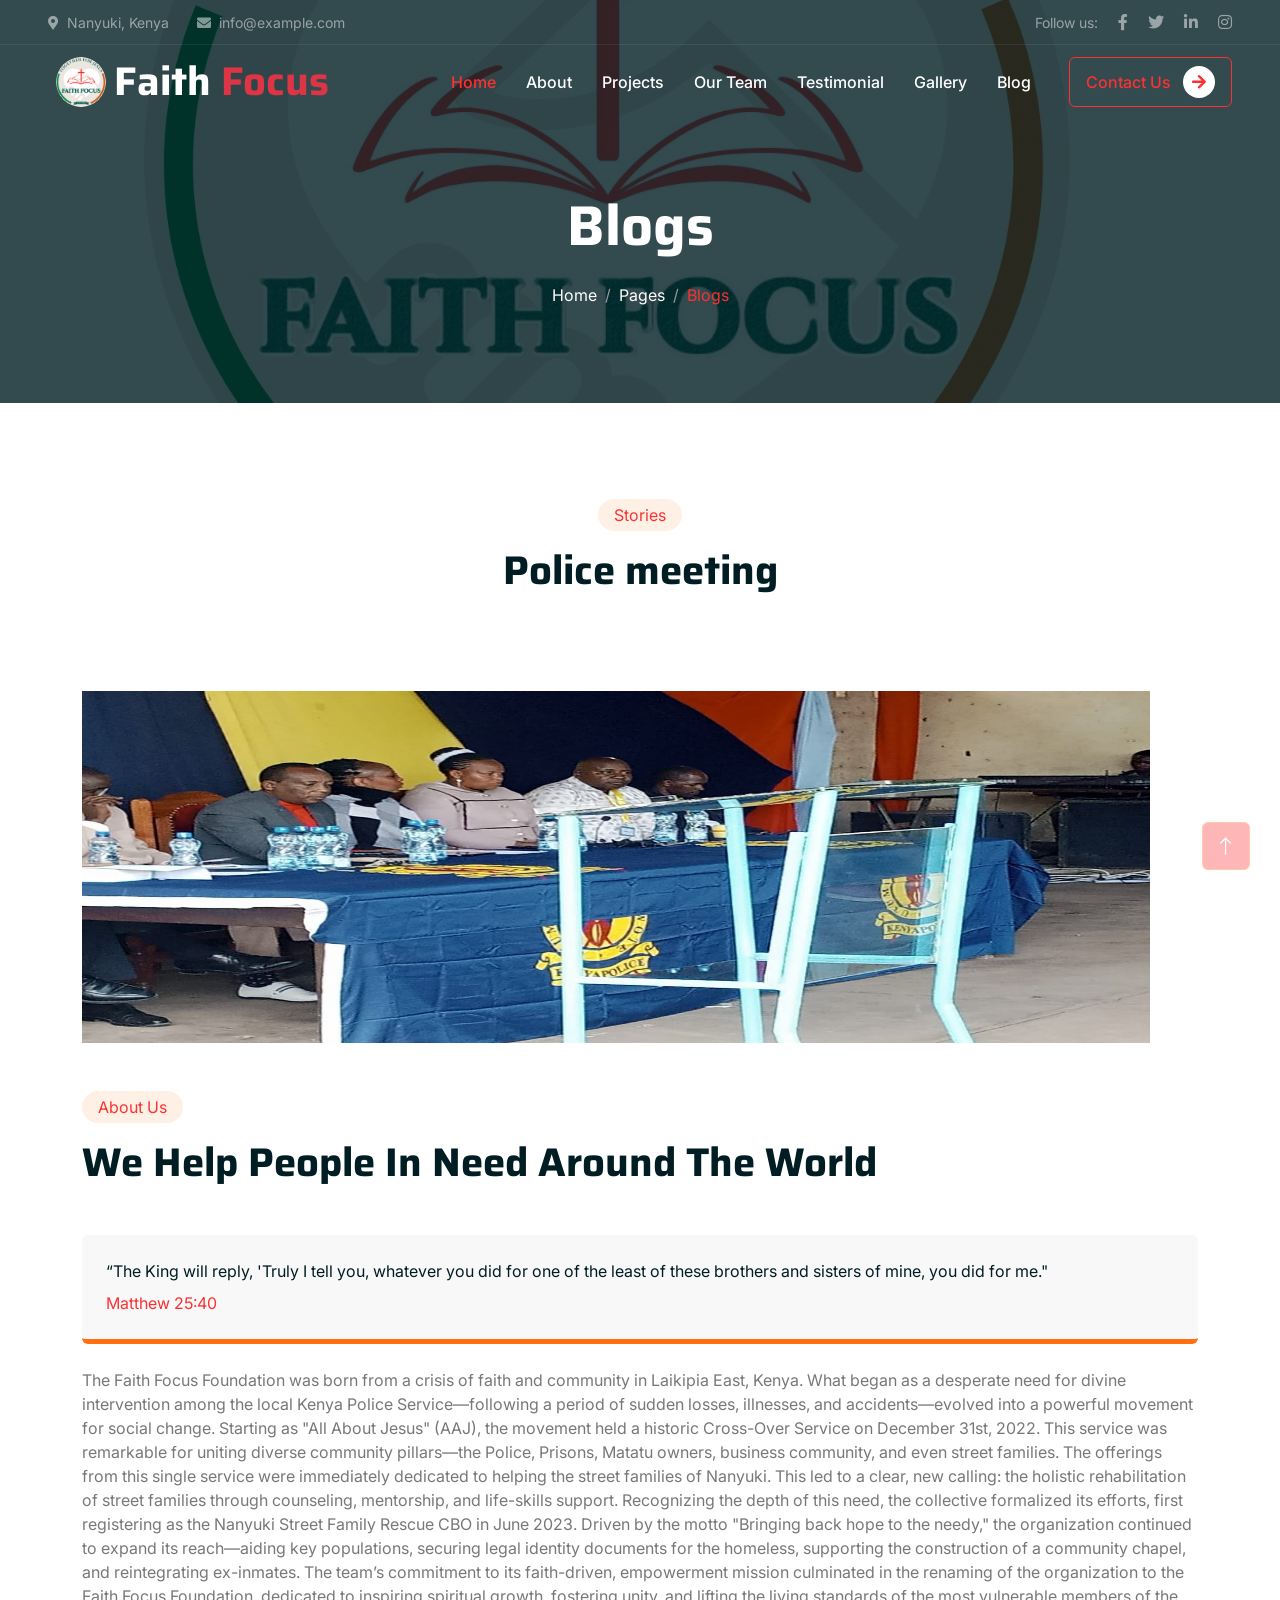
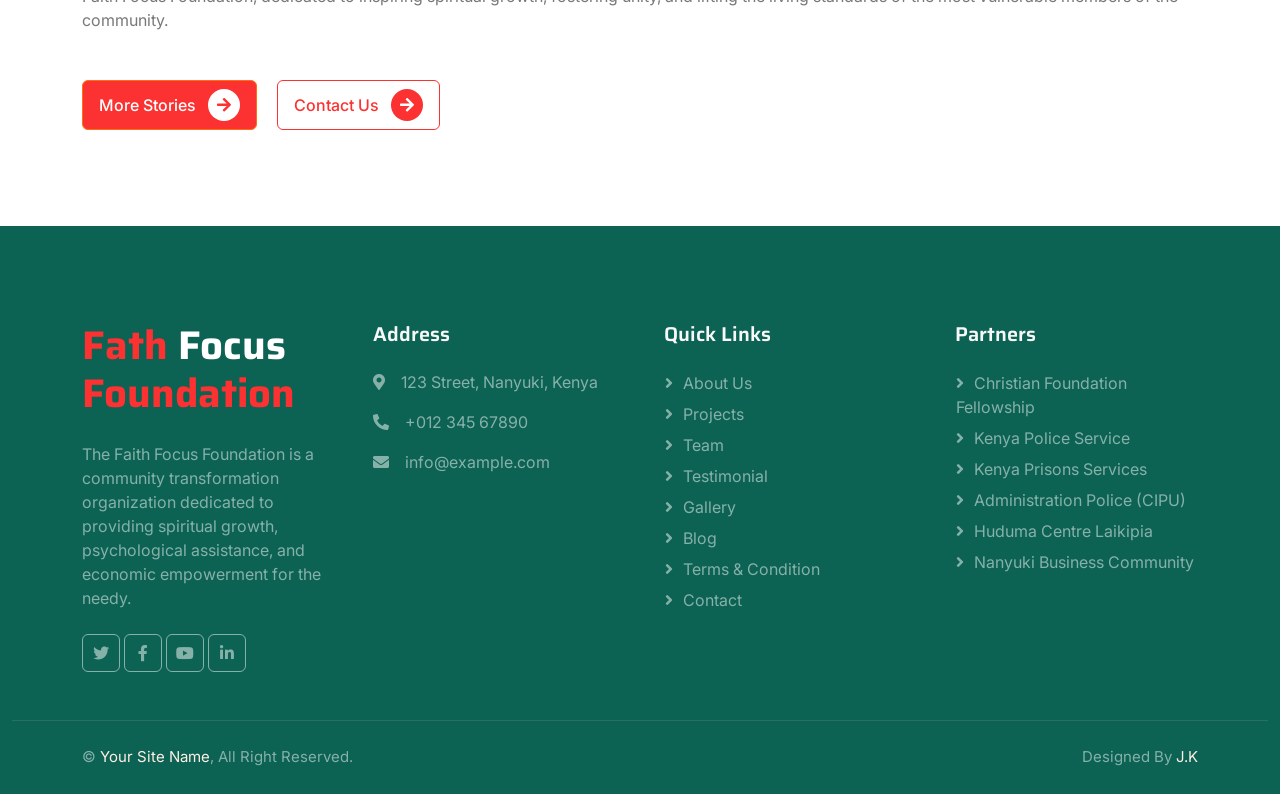
<file: front-end/blog1.html>
<!DOCTYPE html>
<html lang="en">

<head>
    <meta charset="utf-8">
    <title>ChariTeam - Free Nonprofit Website Template</title>
    <meta content="width=device-width, initial-scale=1.0" name="viewport">
    <meta content="" name="keywords">
    <meta content="" name="description">
    
    <!-- Favicon -->
    <link href="img/favicon.ico" rel="icon">
    
    <!-- Google Web Fonts -->
    <link rel="preconnect" href="https://fonts.googleapis.com">
    <link rel="preconnect" href="https://fonts.gstatic.com" crossorigin>
    <link href="https://fonts.googleapis.com/css2?family=Inter:wght@400;500;600&family=Saira:wght@500;600;700&display=swap" rel="stylesheet"> 
    
    <!-- Icon Font Stylesheet -->
    <link href="https://cdnjs.cloudflare.com/ajax/libs/font-awesome/5.10.0/css/all.min.css" rel="stylesheet">
    <link href="https://cdn.jsdelivr.net/npm/bootstrap-icons@1.4.1/font/bootstrap-icons.css" rel="stylesheet">
    
    <!-- Libraries Stylesheet -->
    <link href="lib/animate/animate.min.css" rel="stylesheet">
    <link href="lib/owlcarousel/assets/owl.carousel.min.css" rel="stylesheet">
    
    <!-- Customized Bootstrap Stylesheet -->
    <link href="css/bootstrap.min.css" rel="stylesheet">
    
    <!-- Template Stylesheet -->
    <link href="css/style.css" rel="stylesheet">
</head>

<body>
    <!-- Spinner Start -->
    <div id="spinner" class="show bg-white position-fixed translate-middle w-100 vh-100 top-50 start-50 d-flex align-items-center justify-content-center">
        <div class="spinner-grow text-primary" role="status"></div>
    </div>
    <!-- Spinner End -->
    
    
    <!-- Navbar Start -->
    <div class="container-fluid fixed-top px-0 wow fadeIn" data-wow-delay="0.1s">
        <div class="top-bar text-white-50 row gx-0 align-items-center d-none d-lg-flex">
            <div class="col-lg-6 px-5 text-start">
                <small><i class="fa fa-map-marker-alt me-2"></i>Nanyuki, Kenya</small>
                <small class="ms-4"><i class="fa fa-envelope me-2"></i>info@example.com</small>
            </div>
            <div class="col-lg-6 px-5 text-end">
                <small>Follow us:</small>
                <a class="text-white-50 ms-3" href=""><i class="fab fa-facebook-f"></i></a>
                <a class="text-white-50 ms-3" href=""><i class="fab fa-twitter"></i></a>
                <a class="text-white-50 ms-3" href=""><i class="fab fa-linkedin-in"></i></a>
                <a class="text-white-50 ms-3" href=""><i class="fab fa-instagram"></i></a>
            </div>
        </div>
        
        <nav class="navbar navbar-expand-lg navbar-dark py-lg-0 px-lg-5 wow fadeIn" data-wow-delay="0.1s">
            <img class="img-fluid rounded-circle mx-2" src="img/cropped_circle_image.png" style="width: 50px; height: 50px;">
            <a href="index.html" class="navbar-brand ms-4 ms-lg-0">
                <!-- <img class="img-fluid rounded-circle" src="img/cropped_circle_image.png" style="width: 70px; height: 70px;"> -->
                <h1 class="fw-bold text-white m-0">Faith <span class="text-danger">Focus</span></h1>
            </a>
            <button type="button" class="navbar-toggler me-4" data-bs-toggle="collapse" data-bs-target="#navbarCollapse">
                <span class="navbar-toggler-icon"></span>
            </button>
            <div class="collapse navbar-collapse" id="navbarCollapse">
                <div class="navbar-nav ms-auto p-4 p-lg-0">
                    <a href="index.html" class="nav-item nav-link active">Home</a>
                    <a href="about.html" class="nav-item nav-link">About</a>
                    <a href="causes.html" class="nav-item nav-link">Projects</a>
                    <a href="team.html" class="nav-item nav-link">Our Team</a>
                    <a href="testimonial.html" class="nav-item nav-link">Testimonial</a>
                    <a href="gallery.html" class="nav-item nav-link">Gallery</a>
                    <a href="blog.html" class="nav-item nav-link">Blog</a>
                    
                    <!-- <div class="nav-item dropdown">
                        <a href="#" class="nav-link dropdown-toggle" data-bs-toggle="dropdown">Pages</a>
                        <div class="dropdown-menu m-0">
                            <a href="404.html" class="dropdown-item">404 Page</a>
                        </div>
                    </div> -->
                </div>
                <div class="d-none d-lg-flex ms-2">
                    <a class="btn btn-outline-primary py-2 px-3" href="contact.html">
                        Contact Us
                        <div class="d-inline-flex btn-sm-square bg-white text-primary rounded-circle ms-2">
                            <i class="fa fa-arrow-right"></i>
                        </div>
                    </a>
                </div>
            </div>
        </nav>
    </div>
    <!-- Navbar End -->
    
    
    <!-- Page Header Start -->
    <div class="container-fluid page-header mb-5 wow fadeIn" data-wow-delay="0.1s">
        <div class="container text-center">
            <h1 class="display-4 text-white animated slideInDown mb-4">Blogs</h1>
            <nav aria-label="breadcrumb animated slideInDown">
                <ol class="breadcrumb justify-content-center mb-0">
                    <li class="breadcrumb-item"><a class="text-white" href="#">Home</a></li>
                    <li class="breadcrumb-item"><a class="text-white" href="#">Pages</a></li>
                    <li class="breadcrumb-item text-primary active" aria-current="page">Blogs</li>
                </ol>
            </nav>
        </div>
    </div>
    <!-- Page Header End -->
    
    
    <!-- Team Start -->
    <div class="container-xxl py-5">
        <div class="container">
            <div class="text-center mx-auto mb-5 wow fadeInUp" data-wow-delay="0.1s" style="max-width: 500px;">
                <div class="d-inline-block rounded-pill bg-secondary text-primary py-1 px-3 mb-3">Stories</div>
                <h1 class="display-6 mb-5">Police meeting</h1>
            </div>
            <div class="row g-5">
                 <div class="col-lg-12 wow fadeInUp" data-wow-delay="0.1s">
                        <div class="position-relative overflow-hidden h-100" style="min-height: 400px;">
                            <img class="position-absolute w-100 h-100 pt-5 pe-5" src="img/popo.jpg" alt="" style="object-fit: fill;">
                            <!-- <img class="position-absolute top-0 end-0 bg-white ps-2 pb-2" src="img/image3.jpg" alt="" style="width: 200px; height: 200px;"> -->
                        </div>
                    </div>
                <div class="col-lg-12 wow fadeInUp" data-wow-delay="0.5s">
                    <div class="h-100">
                        <div class="d-inline-block rounded-pill bg-secondary text-primary py-1 px-3 mb-3">About Us</div>
                        <h1 class="display-6 mb-5">We Help People In Need Around The World</h1>
                        <div class="bg-light border-bottom border-5 border-primary rounded p-4 mb-4">
                            <p class="text-dark mb-2">“The King will reply, &apos;Truly I tell you, whatever you did for one of the least of these brothers and sisters of mine, you did for me."</p>
                            <span class="text-primary">Matthew 25:40</span>
                        </div>
                        <p class="mb-5">The Faith Focus Foundation was born from a crisis of faith and community in Laikipia East, Kenya. What began as a desperate need for divine intervention among the local Kenya Police Service—following a period of sudden losses, illnesses, and accidents—evolved into a powerful movement for social change.
                            
                            Starting as "All About Jesus" (AAJ), the movement held a historic Cross-Over Service on December 31st, 2022. This service was remarkable for uniting diverse community pillars—the Police, Prisons, Matatu owners, business community, and even street families. The offerings from this single service were immediately dedicated to helping the street families of Nanyuki.
                            
                            This led to a clear, new calling: the holistic rehabilitation of street families through counseling, mentorship, and life-skills support. Recognizing the depth of this need, the collective formalized its efforts, first registering as the Nanyuki Street Family Rescue CBO in June 2023.
                            
                            Driven by the motto "Bringing back hope to the needy," the organization continued to expand its reach—aiding key populations, securing legal identity documents for the homeless, supporting the construction of a community chapel, and reintegrating ex-inmates. The team’s commitment to its faith-driven, empowerment mission culminated in the renaming of the organization to the Faith Focus Foundation, dedicated to inspiring spiritual growth, fostering unity, and lifting the living standards of the most vulnerable members of the community.</p>
                            <a class="btn btn-primary py-2 px-3 me-3" href="blog.html">
                                More Stories
                                <div class="d-inline-flex btn-sm-square bg-white text-primary rounded-circle ms-2">
                                    <i class="fa fa-arrow-right"></i>
                                </div>
                            </a>
                            <a class="btn btn-outline-primary py-2 px-3" href="contact.html">
                                Contact Us
                                <div class="d-inline-flex btn-sm-square bg-primary text-white rounded-circle ms-2">
                                    <i class="fa fa-arrow-right"></i>
                                </div>
                            </a>
                        </div>
                    </div>
                   
                </div>
            </div>
        </div>
    </div>
    <!-- Team End -->
    
    
    <!-- Footer Start -->
    <div class="container-fluid bg-dark text-white-50 footer mt-5 pt-5 wow fadeIn" data-wow-delay="0.1s">
        <div class="container py-5">
            <div class="row g-5">
                <div class="col-lg-3 col-md-6">
                    <h1 class="fw-bold text-primary mb-4">Fath <span class="text-white">Focus</span> Foundation</h1>
                    <p>The Faith Focus Foundation is a community transformation organization dedicated to providing spiritual growth, psychological assistance, and economic empowerment for the needy.</p>
                    <div class="d-flex pt-2">
                        <a class="btn btn-square me-1" href=""><i class="fab fa-twitter"></i></a>
                        <a class="btn btn-square me-1" href=""><i class="fab fa-facebook-f"></i></a>
                        <a class="btn btn-square me-1" href=""><i class="fab fa-youtube"></i></a>
                        <a class="btn btn-square me-0" href=""><i class="fab fa-linkedin-in"></i></a>
                    </div>
                </div>
                <div class="col-lg-3 col-md-6">
                    <h5 class="text-light mb-4">Address</h5>
                    <p><i class="fa fa-map-marker-alt me-3"></i>123 Street, Nanyuki, Kenya</p>
                    <p><i class="fa fa-phone-alt me-3"></i>+012 345 67890</p>
                    <p><i class="fa fa-envelope me-3"></i>info@example.com</p>
                </div>
                <div class="col-lg-3 col-md-6">
                    <h5 class="text-light mb-4">Quick Links</h5>
                    <a class="btn btn-link" href="">About Us</a>
                    <a class="btn btn-link" href="">Projects</a>
                    <a class="btn btn-link" href="">Team</a>
                    <a class="btn btn-link" href="">Testimonial</a>
                    <a class="btn btn-link" href="">Gallery</a>
                    <a class="btn btn-link" href="">Blog</a>
                    <a class="btn btn-link" href="">Terms & Condition</a>
                    <a class="btn btn-link" href="">Contact</a>
                </div>
                <div class="col-lg-3 col-md-6">
                    <h5 class="text-light mb-4">Partners</h5>
                    <a class="btn btn-link" href="">Christian Foundation Fellowship</a>
                    <a class="btn btn-link" href="">Kenya Police Service</a>
                    <a class="btn btn-link" href="">Kenya Prisons Services</a>
                    <a class="btn btn-link" href="">Administration Police (CIPU)</a>
                    <a class="btn btn-link" href="">Huduma Centre Laikipia</a>
                    <a class="btn btn-link" href="">Nanyuki Business Community</a>
                </div>
            </div>
        </div>
        <div class="container-fluid copyright">
            <div class="container">
                <div class="row">
                    <div class="col-md-6 text-center text-md-start mb-3 mb-md-0">
                        &copy; <a href="#">Your Site Name</a>, All Right Reserved.
                    </div>
                    <div class="col-md-6 text-center text-md-end">
                        <!--/*** This template is free as long as you keep the footer author’s credit link/attribution link/backlink. If you'd like to use the template without the footer author’s credit link/attribution link/backlink, you can purchase the Credit Removal License from "https://htmlcodex.com/credit-removal". Thank you for your support. ***/-->
                        <!-- Designed By <a href="https://htmlcodex.com">HTML Codex</a> -->
                        Designed By <a href="wambugu-j-kaba.netlify.app">J.K</a>
                    </div>
                </div>
            </div>
        </div>
    </div>
    <!-- Footer End -->
    
    
    <!-- Back to Top -->
    <a href="#" class="btn btn-lg btn-primary btn-lg-square back-to-top"><i class="bi bi-arrow-up"></i></a>
    
    
    <!-- JavaScript Libraries -->
    <script src="https://code.jquery.com/jquery-3.4.1.min.js"></script>
    <script src="https://cdn.jsdelivr.net/npm/bootstrap@5.0.0/dist/js/bootstrap.bundle.min.js"></script>
    <script src="lib/wow/wow.min.js"></script>
    <script src="lib/easing/easing.min.js"></script>
    <script src="lib/waypoints/waypoints.min.js"></script>
    <script src="lib/owlcarousel/owl.carousel.min.js"></script>
    <script src="lib/parallax/parallax.min.js"></script>
    
    <!-- Template Javascript -->
    <script src="js/main.js"></script>
</body>

</html>
</file>
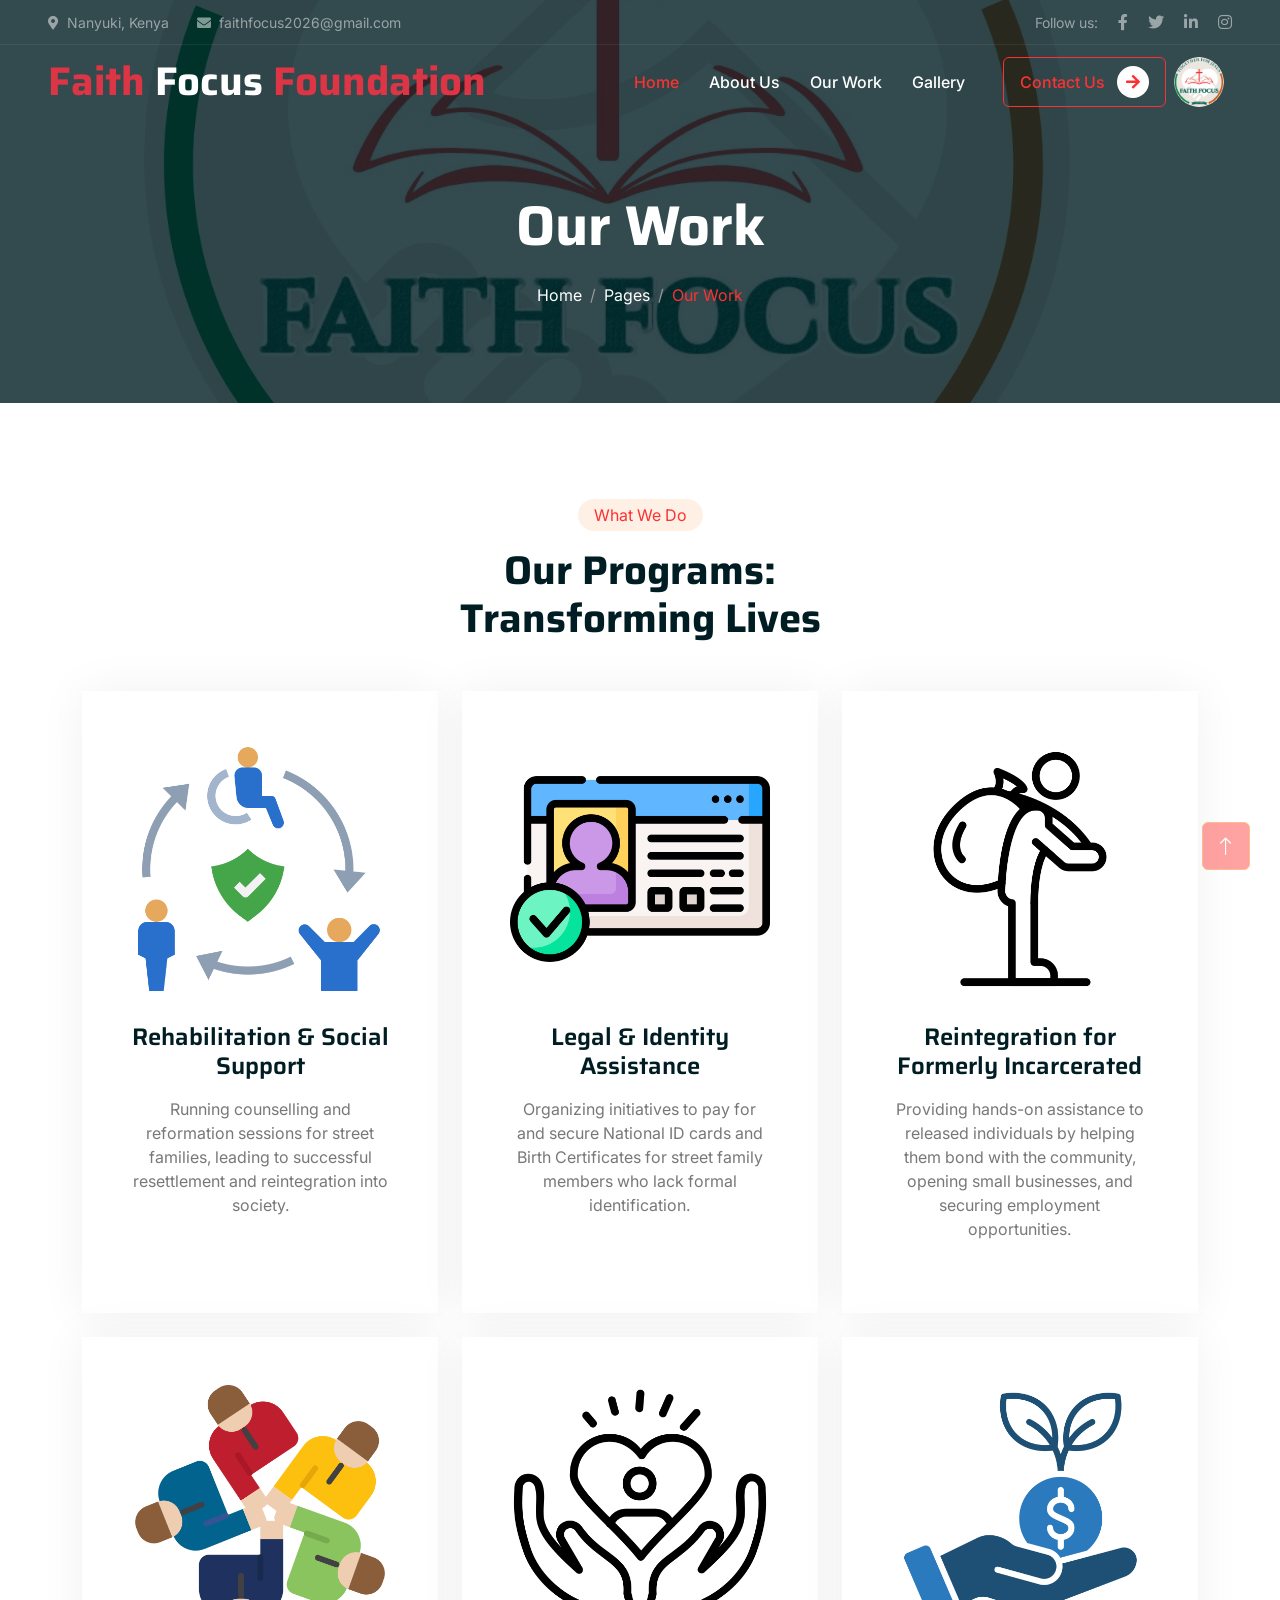
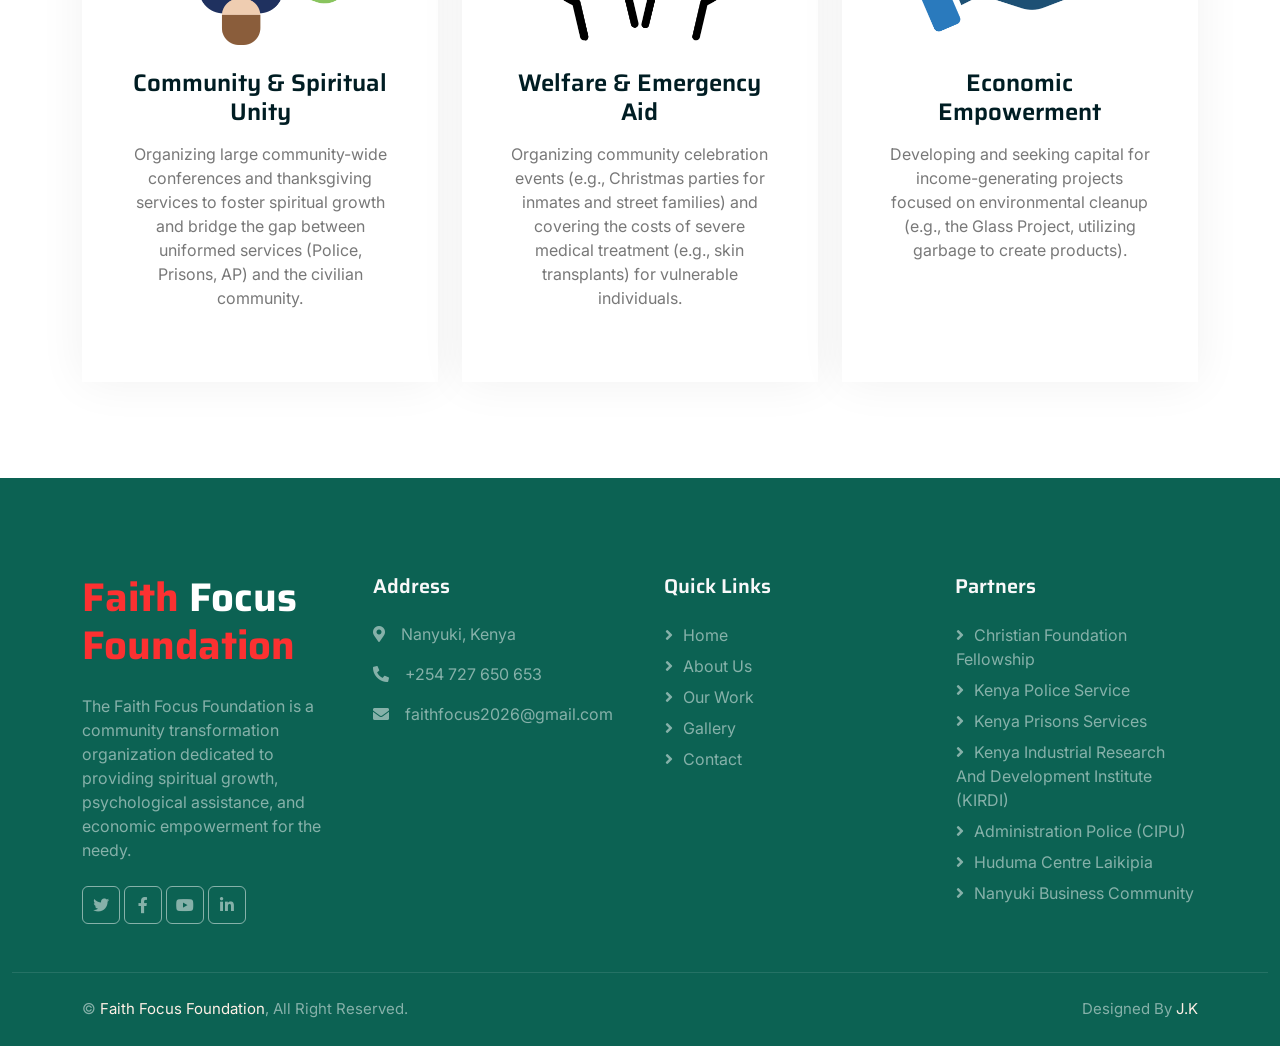
<file: front-end/causes.html>
<!DOCTYPE html>
<html lang="en">

<head>
    <meta charset="utf-8">
    <title>Faith Focus Foundation</title>
    <meta content="width=device-width, initial-scale=1.0" name="viewport">
    <meta content="" name="keywords">
    <meta content="" name="description">

    <!-- Favicon -->
    <link href="img/cropped_circle_image.png" rel="icon">

    <!-- Google Web Fonts -->
    <link rel="preconnect" href="https://fonts.googleapis.com">
    <link rel="preconnect" href="https://fonts.gstatic.com" crossorigin>
    <link href="https://fonts.googleapis.com/css2?family=Inter:wght@400;500;600&family=Saira:wght@500;600;700&display=swap" rel="stylesheet"> 

    <!-- Icon Font Stylesheet -->
    <link href="https://cdnjs.cloudflare.com/ajax/libs/font-awesome/5.10.0/css/all.min.css" rel="stylesheet">
    <link href="https://cdn.jsdelivr.net/npm/bootstrap-icons@1.4.1/font/bootstrap-icons.css" rel="stylesheet">

    <!-- Libraries Stylesheet -->
    <link href="lib/animate/animate.min.css" rel="stylesheet">
    <link href="lib/owlcarousel/assets/owl.carousel.min.css" rel="stylesheet">

    <!-- Customized Bootstrap Stylesheet -->
    <link href="css/bootstrap.min.css" rel="stylesheet">

    <!-- Template Stylesheet -->
    <link href="css/style.css" rel="stylesheet">
</head>

<body>
    <!-- Spinner Start -->
    <div id="spinner" class="show bg-white position-fixed translate-middle w-100 vh-100 top-50 start-50 d-flex align-items-center justify-content-center">
        <div class="spinner-grow text-primary" role="status"></div>
    </div>
    <!-- Spinner End -->


    <!-- Navbar Start -->
    <div class="container-fluid fixed-top px-0 wow fadeIn" data-wow-delay="0.1s">
        <div class="top-bar text-white-50 row gx-0 align-items-center d-none d-lg-flex">
            <div class="col-lg-6 px-5 text-start">
                <small><i class="fa fa-map-marker-alt me-2"></i>Nanyuki, Kenya</small>
                <small class="ms-4"><i class="fa fa-envelope me-2"></i>faithfocus2026@gmail.com</small>
            </div>
            <div class="col-lg-6 px-5 text-end">
                <small>Follow us:</small>
                <a class="text-white-50 ms-3" href=""><i class="fab fa-facebook-f"></i></a>
                <a class="text-white-50 ms-3" href=""><i class="fab fa-twitter"></i></a>
                <a class="text-white-50 ms-3" href=""><i class="fab fa-linkedin-in"></i></a>
                <a class="text-white-50 ms-3" href=""><i class="fab fa-instagram"></i></a>
            </div>
        </div>
        
        <nav class="navbar navbar-expand-lg navbar-dark py-lg-0 px-lg-5 wow fadeIn" data-wow-delay="0.1s">
            <a href="index.html" class="navbar-brand ms-4 ms-lg-0">
                <!-- <img class="img-fluid rounded-circle" src="img/cropped_circle_image.png" style="width: 70px; height: 70px;"> -->
                <h1 class="fw-bold text-danger m-0">Faith <span class="text-white">Focus</span> Foundation</h1>
            </a>
            <button type="button" class="navbar-toggler me-4" data-bs-toggle="collapse" data-bs-target="#navbarCollapse">
                <span class="navbar-toggler-icon"></span>
            </button>
            <div class="collapse navbar-collapse" id="navbarCollapse">
                <div class="navbar-nav ms-auto p-4 p-lg-0">
                    <a href="index.html" class="nav-item nav-link active">Home</a>
                    <a href="about.html" class="nav-item nav-link">About Us</a>
                    <a href="causes.html" class="nav-item nav-link">Our Work</a>
                    <!-- <a href="team.html" class="nav-item nav-link">Our Team</a> -->
                    <!-- <a href="testimonial.html" class="nav-item nav-link">Testimonial</a> -->
                    <a href="gallery.html" class="nav-item nav-link">Gallery</a>
                    <!-- <a href="blog.html" class="nav-item nav-link">Blog</a> -->
                    
                    <!-- <div class="nav-item dropdown">
                        <a href="#" class="nav-link dropdown-toggle" data-bs-toggle="dropdown">Pages</a>
                        <div class="dropdown-menu m-0">
                            <a href="404.html" class="dropdown-item">404 Page</a>
                        </div>
                    </div> -->
                </div>
                <div class="d-none d-lg-flex ms-2">
                    <a class="btn btn-outline-primary py-2 px-3" href="contact.html">
                        Contact Us
                        <div class="d-inline-flex btn-sm-square bg-white text-primary rounded-circle ms-2">
                            <i class="fa fa-arrow-right"></i>
                        </div>
                    </a>
                </div>            
                <img class="img-fluid rounded-circle mx-2" src="img/cropped_circle_image.png" style="width: 50px; height: 50px;">
            </div>
        </nav>
    </div>
    <!-- Navbar End -->


    <!-- Page Header Start -->
    <div class="container-fluid page-header mb-5 wow fadeIn" data-wow-delay="0.1s">
        <div class="container text-center">
            <h1 class="display-4 text-white animated slideInDown mb-4">Our Work</h1>
            <nav aria-label="breadcrumb animated slideInDown">
                <ol class="breadcrumb justify-content-center mb-0">
                    <li class="breadcrumb-item"><a class="text-white" href="#">Home</a></li>
                    <li class="breadcrumb-item"><a class="text-white" href="#">Pages</a></li>
                    <li class="breadcrumb-item text-primary active" aria-current="page">Our Work</li>
                </ol>
            </nav>
        </div>
    </div>
    <!-- Page Header End -->


<!-- Service Start -->
<div class="container-xxl py-5">
    <div class="container">
        <div class="text-center mx-auto mb-5 wow fadeInUp" data-wow-delay="0.1s" style="max-width: 500px;">
            <div class="d-inline-block rounded-pill bg-secondary text-primary py-1 px-3 mb-3">What We Do</div>
            <h1 class="display-6 mb-5">Our Programs: Transforming Lives</h1>
        </div>
        <div class="row g-4 justify-content-center">
            <div class="col-lg-4 col-md-6 wow fadeInUp" data-wow-delay="0.1s">
                <div class="service-item bg-white text-center h-100 p-4 p-xl-5">
                    <img class="img-fluid mb-4" src="img/rehabilitation.png" alt="">
                    <h4 class="mb-3">Rehabilitation & Social Support</h4>
                    <p class="mb-4">Running counselling and reformation sessions for street families, leading to successful resettlement and reintegration into society.</p>
                    
                </div>
            </div>
            <div class="col-lg-4 col-md-6 wow fadeInUp" data-wow-delay="0.3s">
                <div class="service-item bg-white text-center h-100 p-4 p-xl-5">
                    <img class="img-fluid mb-4" src="img/identity-card.png" alt="">
                    <h4 class="mb-3">Legal & Identity Assistance</h4>
                    <p class="mb-4">Organizing initiatives to pay for and secure National ID cards and Birth Certificates for street family members who lack formal identification.</p>
                    
                </div>
            </div>
            <div class="col-lg-4 col-md-6 wow fadeInUp" data-wow-delay="0.5s">
                <div class="service-item bg-white text-center h-100 p-4 p-xl-5">
                    <img class="img-fluid mb-4" src="img/man.png" alt="">
                    <h4 class="mb-3">Reintegration for Formerly Incarcerated</h4>
                    <p class="mb-4">Providing hands-on assistance to released individuals by helping them bond with the community, opening small businesses, and securing employment opportunities.</p>
                    
                </div>
            </div>
            <div class="col-lg-4 col-md-6 wow fadeInUp" data-wow-delay="0.1s">
                <div class="service-item bg-white text-center h-100 p-4 p-xl-5">
                    <img class="img-fluid mb-4" src="img/partners.png" alt="">
                    <h4 class="mb-3">Community & Spiritual Unity</h4>
                    <p class="mb-4">Organizing large community-wide conferences and thanksgiving services to foster spiritual growth and bridge the gap between uniformed services (Police, Prisons, AP) and the civilian community.</p>
                    
                </div>
            </div>
            <div class="col-lg-4 col-md-6 wow fadeInUp" data-wow-delay="0.3s">
                <div class="service-item bg-white text-center h-100 p-4 p-xl-5">
                    <img class="img-fluid mb-4" src="img/humanity.png" alt="">
                    <h4 class="mb-3">Welfare & Emergency Aid</h4>
                    <p class="mb-4">Organizing community celebration events (e.g., Christmas parties for inmates and street families) and covering the costs of severe medical treatment (e.g., skin transplants) for vulnerable individuals.



</p>
                    
                </div>
            </div>
            <div class="col-lg-4 col-md-6 wow fadeInUp" data-wow-delay="0.5s">
                <div class="service-item bg-white text-center h-100 p-4 p-xl-5">
                    <img class="img-fluid mb-4" src="img/empowerment.png" alt="">
                    <h4 class="mb-3">Economic Empowerment</h4>
                    <p class="mb-4">Developing and seeking capital for income-generating projects focused on environmental cleanup (e.g., the Glass Project, utilizing garbage to create products).</p>
                    
                </div>
            </div>
        </div>
    </div>
</div>
<!-- Service End -->
        

    <!-- Footer Start -->
    <div class="container-fluid bg-dark text-white-50 footer mt-5 pt-5 wow fadeIn" data-wow-delay="0.1s">
        <div class="container py-5">
            <div class="row g-5">
                <div class="col-lg-3 col-md-6">
                    <h1 class="fw-bold text-primary mb-4">Faith <span class="text-white">Focus</span> Foundation</h1>
                    <p>The Faith Focus Foundation is a community transformation organization dedicated to providing spiritual growth, psychological assistance, and economic empowerment for the needy.</p>
                    <div class="d-flex pt-2">
                        <a class="btn btn-square me-1" href=""><i class="fab fa-twitter"></i></a>
                        <a class="btn btn-square me-1" href=""><i class="fab fa-facebook-f"></i></a>
                        <a class="btn btn-square me-1" href=""><i class="fab fa-youtube"></i></a>
                        <a class="btn btn-square me-0" href=""><i class="fab fa-linkedin-in"></i></a>
                    </div>
                </div>
                <div class="col-lg-3 col-md-6">
                    <h5 class="text-light mb-4">Address</h5>
                    <p><i class="fa fa-map-marker-alt me-3"></i>Nanyuki, Kenya</p>
                    <p><i class="fa fa-phone-alt me-3"></i>+254 727 650 653</p>
                    <p><i class="fa fa-envelope me-3"></i>faithfocus2026@gmail.com</p>
                </div>
                <div class="col-lg-3 col-md-6">
                    <h5 class="text-light mb-4">Quick Links</h5>                    
                    <a class="btn btn-link" href="/front-end/index.html">Home</a>
                    <a class="btn btn-link" href="">About Us</a>
                    <a class="btn btn-link" href="causes.html">Our Work</a>
                    <!-- <a class="btn btn-link" href="">Testimonial</a> -->
                    <a class="btn btn-link" href="gallery.html">Gallery</a>
                    <!-- <a class="btn btn-link" href="">Blog</a> -->
                    <a class="btn btn-link" href="">Contact</a>
                </div>
                <div class="col-lg-3 col-md-6">
                    <h5 class="text-light mb-4">Partners</h5>
                    <a class="btn btn-link" href="">Christian Foundation Fellowship</a>
                    <a class="btn btn-link" href="">Kenya Police Service</a>
                    <a class="btn btn-link" href="">Kenya Prisons Services</a>
                    <a class="btn btn-link" href="">Kenya Industrial Research and Development Institute (KIRDI)</a>
                    <a class="btn btn-link" href="">Administration Police (CIPU)</a>
                    <a class="btn btn-link" href="">Huduma Centre Laikipia</a>
                    <a class="btn btn-link" href="">Nanyuki Business Community</a>
                </div>
            </div>
        </div>
        <div class="container-fluid copyright">
            <div class="container">
                <div class="row">
                    <div class="col-md-6 text-center text-md-start mb-3 mb-md-0">
                        &copy; <a href="/front-end/index.html">Faith Focus Foundation</a>, All Right Reserved.
                    </div>
                    <div class="col-md-6 text-center text-md-end">
                        <!--/*** This template is free as long as you keep the footer author’s credit link/attribution link/backlink. If you'd like to use the template without the footer author’s credit link/attribution link/backlink, you can purchase the Credit Removal License from "https://htmlcodex.com/credit-removal". Thank you for your support. ***/-->
                        <!-- Designed By <a href="https://htmlcodex.com">HTML Codex</a> -->
                        Designed By <a href="https://wambugu-j-kaba.netlify.app">J.K</a>
                    </div>
                </div>
            </div>
        </div>
    </div>
    <!-- Footer End -->


    <!-- Back to Top -->
    <a href="#" class="btn btn-lg btn-primary btn-lg-square back-to-top"><i class="bi bi-arrow-up"></i></a>


    <!-- JavaScript Libraries -->
    <script src="https://code.jquery.com/jquery-3.4.1.min.js"></script>
    <script src="https://cdn.jsdelivr.net/npm/bootstrap@5.0.0/dist/js/bootstrap.bundle.min.js"></script>
    <script src="lib/wow/wow.min.js"></script>
    <script src="lib/easing/easing.min.js"></script>
    <script src="lib/waypoints/waypoints.min.js"></script>
    <script src="lib/owlcarousel/owl.carousel.min.js"></script>
    <script src="lib/parallax/parallax.min.js"></script>

    <!-- Template Javascript -->
    <script src="js/main.js"></script>
</body>

</html>
</file>
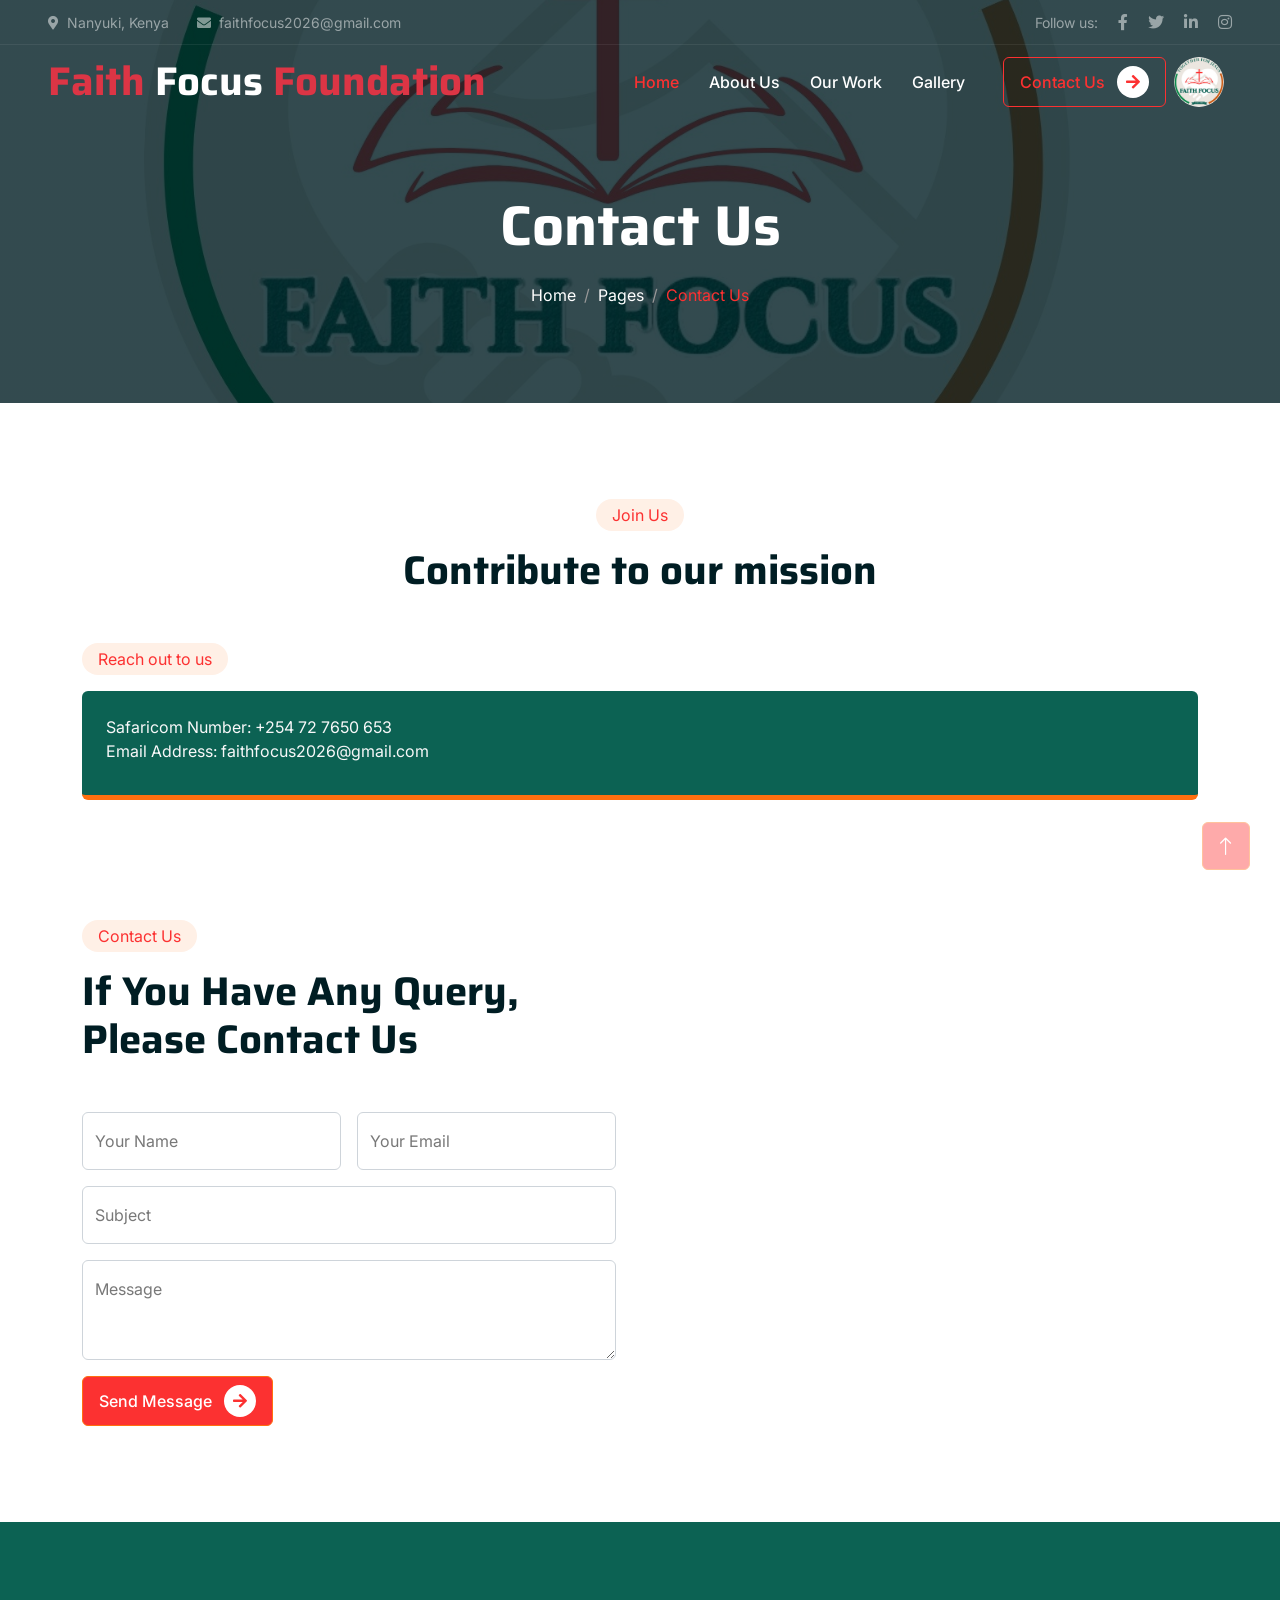
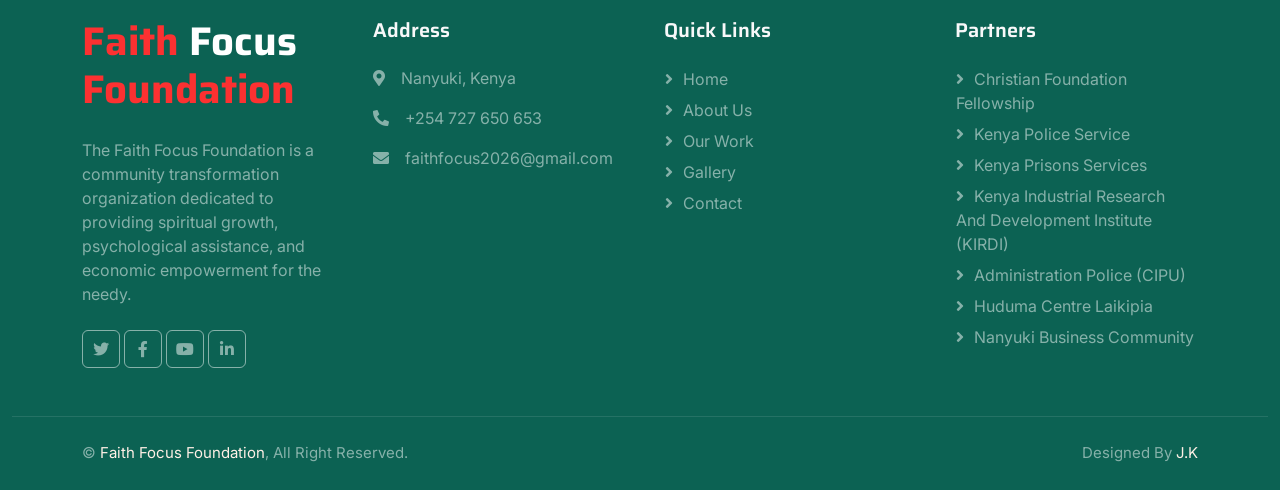
<file: front-end/contact.html>
<!DOCTYPE html>
<html lang="en">

<head>
    <meta charset="utf-8">
    <title>Faith Focus Foundation</title>
    <meta content="width=device-width, initial-scale=1.0" name="viewport">
    <meta content="" name="keywords">
    <meta content="" name="description">
    
    <!-- Favicon -->
    <link href="img/cropped_circle_image.png" rel="icon">
    
    <!-- Google Web Fonts -->
    <link rel="preconnect" href="https://fonts.googleapis.com">
    <link rel="preconnect" href="https://fonts.gstatic.com" crossorigin>
    <link href="https://fonts.googleapis.com/css2?family=Inter:wght@400;500;600&family=Saira:wght@500;600;700&display=swap" rel="stylesheet"> 
    
    <!-- Icon Font Stylesheet -->
    <link href="https://cdnjs.cloudflare.com/ajax/libs/font-awesome/5.10.0/css/all.min.css" rel="stylesheet">
    <link href="https://cdn.jsdelivr.net/npm/bootstrap-icons@1.4.1/font/bootstrap-icons.css" rel="stylesheet">
    
    <!-- Libraries Stylesheet -->
    <link href="lib/animate/animate.min.css" rel="stylesheet">
    <link href="lib/owlcarousel/assets/owl.carousel.min.css" rel="stylesheet">
    
    <!-- Customized Bootstrap Stylesheet -->
    <link href="css/bootstrap.min.css" rel="stylesheet">
    
    <!-- Template Stylesheet -->
    <link href="css/style.css" rel="stylesheet">
</head>

<body>
    <!-- Spinner Start -->
    <div id="spinner" class="show bg-white position-fixed translate-middle w-100 vh-100 top-50 start-50 d-flex align-items-center justify-content-center">
        <div class="spinner-grow text-primary" role="status"></div>
    </div>
    <!-- Spinner End -->
    
    
    <!-- Navbar Start -->
    <div class="container-fluid fixed-top px-0 wow fadeIn" data-wow-delay="0.1s">
        <div class="top-bar text-white-50 row gx-0 align-items-center d-none d-lg-flex">
            <div class="col-lg-6 px-5 text-start">
                <small><i class="fa fa-map-marker-alt me-2"></i>Nanyuki, Kenya</small>
                <small class="ms-4"><i class="fa fa-envelope me-2"></i>faithfocus2026@gmail.com</small>
            </div>
            <div class="col-lg-6 px-5 text-end">
                <small>Follow us:</small>
                <a class="text-white-50 ms-3" href=""><i class="fab fa-facebook-f"></i></a>
                <a class="text-white-50 ms-3" href=""><i class="fab fa-twitter"></i></a>
                <a class="text-white-50 ms-3" href=""><i class="fab fa-linkedin-in"></i></a>
                <a class="text-white-50 ms-3" href=""><i class="fab fa-instagram"></i></a>
            </div>
        </div>
        
        <nav class="navbar navbar-expand-lg navbar-dark py-lg-0 px-lg-5 wow fadeIn" data-wow-delay="0.1s">
            <a href="index.html" class="navbar-brand ms-4 ms-lg-0">
                <!-- <img class="img-fluid rounded-circle" src="img/cropped_circle_image.png" style="width: 70px; height: 70px;"> -->
                <h1 class="fw-bold text-danger m-0">Faith <span class="text-white">Focus</span> Foundation</h1>
            </a>
            <button type="button" class="navbar-toggler me-4" data-bs-toggle="collapse" data-bs-target="#navbarCollapse">
                <span class="navbar-toggler-icon"></span>
            </button>
             <div class="collapse navbar-collapse" id="navbarCollapse">
                <div class="navbar-nav ms-auto p-4 p-lg-0">
                    <a href="index.html" class="nav-item nav-link active">Home</a>
                    <a href="about.html" class="nav-item nav-link">About Us</a>
                    <a href="causes.html" class="nav-item nav-link">Our Work</a>
                    <!-- <a href="team.html" class="nav-item nav-link">Our Team</a> -->
                    <!-- <a href="testimonial.html" class="nav-item nav-link">Testimonial</a> -->
                    <a href="gallery.html" class="nav-item nav-link">Gallery</a>
                    <!-- <a href="blog.html" class="nav-item nav-link">Blog</a> -->
                </div>
                <div class="d-none d-lg-flex ms-2">
                    <a class="btn btn-outline-primary py-2 px-3" href="contact.html">
                        Contact Us
                        <div class="d-inline-flex btn-sm-square bg-white text-primary rounded-circle ms-2">
                            <i class="fa fa-arrow-right"></i>
                        </div>
                    </a>
                </div>            
                <img class="img-fluid rounded-circle mx-2" src="img/cropped_circle_image.png" style="width: 50px; height: 50px;">
            </div>
        </nav>
    </div>
    <!-- Navbar End -->
    
    
    <!-- Page Header Start -->
    <div class="container-fluid page-header mb-5 wow fadeIn" data-wow-delay="0.1s">
        <div class="container text-center">
            <h1 class="display-4 text-white animated slideInDown mb-4">Contact Us</h1>
            <nav aria-label="breadcrumb animated slideInDown">
                <ol class="breadcrumb justify-content-center mb-0">
                    <li class="breadcrumb-item"><a class="text-white" href="#">Home</a></li>
                    <li class="breadcrumb-item"><a class="text-white" href="#">Pages</a></li>
                    <li class="breadcrumb-item text-primary active" aria-current="page">Contact Us</li>
                </ol>
            </nav>
        </div>
    </div>
    <!-- Page Header End -->
    
    <!-- donate Start -->
    <!-- <div class="container-fluid py-5">
        <div class="container" id="donate">
            <div class="text-center mx-auto mb-5 wow fadeInUp" data-wow-delay="0.1s" style="max-width: 500px;">
                <div class="d-inline-block rounded-pill bg-secondary text-primary py-1 px-3 mb-3">Support Us</div>
                <h1 class="display-6 mb-5">Contribute to our mission</h1>
            </div>
            <div class="row g-5">
                <div class="col-lg-4 wow fadeInUp " data-wow-delay="0.5s">
                    <div class="h-100">
                        <div class="d-inline-block rounded-pill bg-secondary text-primary py-1 px-3 mb-3">Mpesa</div>
                        <div class="bg-dark border-bottom border-5 border-primary rounded p-4 mb-4">
                            <p class="text-light mb-2">Paybill: 222222 <br> account number: faith focus</p>
                        </div>
                        
                    </div>
                </div>
                <div class="col-lg-4 wow fadeInUp" data-wow-delay="0.5s">
                    <div class="h-100">
                        <div class="d-inline-block rounded-pill bg-secondary text-primary py-1 px-3 mb-3">Airtel Money</div>
                        <div class="bg-dark border-bottom border-5 border-primary rounded p-4 mb-4">
                            <p class="text-light mb-2">Paybill: 222222 <br> account number: faith focus</p>
                        </div>
                        
                    </div>
                </div>
                <div class="col-lg-4 wow fadeInUp" data-wow-delay="0.5s">
                    <div class="h-100">
                        <div class="d-inline-block rounded-pill bg-secondary text-primary py-1 px-3 mb-3">Equity Bank</div>
                        <div class="bg-dark border-bottom border-5 border-primary rounded p-4 mb-4">
                            <p class="text-light mb-2">Paybill: 222222 <br> account number: faith focus</p>
                        </div>
                        
                    </div>
                </div>
            </div>
        </div>
    </div> -->
    <!-- donate End -->

        <!-- volunteer Start -->
    <div class="container-fluid py-5">
        <div class="container" id="volunteer">
            <div class="text-center mx-auto mb-5 wow fadeInUp" data-wow-delay="0.1s" style="max-width: 500px;">
                <div class="d-inline-block rounded-pill bg-secondary text-primary py-1 px-3 mb-3">Join Us</div>
                <h1 class="display-6 mb-5">Contribute to our mission</h1>
            </div>
            <div class="row g-5">
                <div class="col-lg-12 wow fadeInUp " data-wow-delay="0.5s">
                    <div class="h-100">
                        <div class="d-inline-block rounded-pill bg-secondary text-primary py-1 px-3 mb-3">Reach out to us</div>
                        <div class="bg-dark border-bottom border-5 border-primary rounded p-4 mb-4">
                            <p class="text-light mb-2">Safaricom Number: +254 72 7650 653 <br> Email Address: faithfocus2026@gmail.com</p>
                        </div>
                        
                    </div>
                </div>
            </div>
        </div>
    </div>
    <!-- volunteer End -->
    
    <!-- Contact Start -->
    <div class="container-xxl py-5">
        <div class="container">
            <div class="row g-5">
                <div class="col-lg-6 wow fadeIn" data-wow-delay="0.1s">
                    <div class="d-inline-block rounded-pill bg-secondary text-primary py-1 px-3 mb-3">Contact Us</div>
                    <h1 class="display-6 mb-5">If You Have Any Query, Please Contact Us</h1>
                    <form>
                        <div class="row g-3">
                            <div class="col-md-6">
                                <div class="form-floating">
                                    <input type="text" class="form-control" id="name" placeholder="Your Name">
                                    <label for="name">Your Name</label>
                                </div>
                            </div>
                            <div class="col-md-6">
                                <div class="form-floating">
                                    <input type="email" class="form-control" id="email" placeholder="Your Email">
                                    <label for="email">Your Email</label>
                                </div>
                            </div>
                            <div class="col-12">
                                <div class="form-floating">
                                    <input type="text" class="form-control" id="subject" placeholder="Subject">
                                    <label for="subject">Subject</label>
                                </div>
                            </div>
                            <div class="col-12">
                                <div class="form-floating">
                                    <textarea class="form-control" placeholder="Leave a message here" id="message" style="height: 100px"></textarea>
                                    <label for="message">Message</label>
                                </div>
                            </div>
                            <div class="col-12">
                                <button class="btn btn-primary py-2 px-3 me-3">
                                    Send Message
                                    <div class="d-inline-flex btn-sm-square bg-white text-primary rounded-circle ms-2">
                                        <i class="fa fa-arrow-right"></i>
                                    </div>
                                </button>
                            </div>
                        </div>
                    </form>
                </div>
                <div class="col-lg-6 wow fadeIn" data-wow-delay="0.5s" style="min-height: 450px;">
                    <div class="position-relative rounded overflow-hidden h-100">
                        <iframe src="https://www.google.com/maps/embed?pb=!1m18!1m12!1m3!1d3833.9654512527445!2d37.057828274776305!3d0.03181189996787851!2m3!1f0!2f0!3f0!3m2!1i1024!2i768!4f13.1!3m3!1m2!1s0x1787f74b23f8f447%3A0x7a4bfc859c1c0de3!2sCFF%20NANYUKI%20TOWN!5e1!3m2!1sen!2ske!4v1760948289465!5m2!1sen!2ske" width="600" height="450" style="border:0;" allowfullscreen="" loading="lazy" referrerpolicy="no-referrer-when-downgrade"></iframe>
                    </div>
                </div>
            </div>
        </div>
    </div>
    <!-- Contact End -->
    
    
    <!-- Footer Start -->
    <div class="container-fluid bg-dark text-white-50 footer mt-5 pt-5 wow fadeIn" data-wow-delay="0.1s">
        <div class="container py-5">
            <div class="row g-5">
                <div class="col-lg-3 col-md-6">
                    <h1 class="fw-bold text-primary mb-4">Faith <span class="text-white">Focus</span> Foundation</h1>
                    <p>The Faith Focus Foundation is a community transformation organization dedicated to providing spiritual growth, psychological assistance, and economic empowerment for the needy.</p>
                    <div class="d-flex pt-2">
                        <a class="btn btn-square me-1" href=""><i class="fab fa-twitter"></i></a>
                        <a class="btn btn-square me-1" href=""><i class="fab fa-facebook-f"></i></a>
                        <a class="btn btn-square me-1" href=""><i class="fab fa-youtube"></i></a>
                        <a class="btn btn-square me-0" href=""><i class="fab fa-linkedin-in"></i></a>
                    </div>
                </div>
                <div class="col-lg-3 col-md-6">
                    <h5 class="text-light mb-4">Address</h5>
                    <p><i class="fa fa-map-marker-alt me-3"></i>Nanyuki, Kenya</p>
                    <p><i class="fa fa-phone-alt me-3"></i>+254 727 650 653</p>
                    <p><i class="fa fa-envelope me-3"></i>faithfocus2026@gmail.com</p>
                </div>
                <div class="col-lg-3 col-md-6">
                    <h5 class="text-light mb-4">Quick Links</h5>                    
                    <a class="btn btn-link" href="/front-end/index.html">Home</a>
                    <a class="btn btn-link" href="about.html">About Us</a>
                    <a class="btn btn-link" href="causes.html">Our Work</a>
                    <!-- <a class="btn btn-link" href="">Testimonial</a> -->
                    <a class="btn btn-link" href="gallery.html">Gallery</a>
                    <!-- <a class="btn btn-link" href="">Blog</a> -->
                    <a class="btn btn-link" href="contact.html">Contact</a>
                </div>
                <div class="col-lg-3 col-md-6">
                    <h5 class="text-light mb-4">Partners</h5>
                    <a class="btn btn-link" href="">Christian Foundation Fellowship</a>
                    <a class="btn btn-link" href="">Kenya Police Service</a>
                    <a class="btn btn-link" href="">Kenya Prisons Services</a>
                    <a class="btn btn-link" href="">Kenya Industrial Research and Development Institute (KIRDI)</a>
                    <a class="btn btn-link" href="">Administration Police (CIPU)</a>
                    <a class="btn btn-link" href="">Huduma Centre Laikipia</a>
                    <a class="btn btn-link" href="">Nanyuki Business Community</a>
                </div>
            </div>
        </div>
        <div class="container-fluid copyright">
            <div class="container">
                <div class="row">
                    <div class="col-md-6 text-center text-md-start mb-3 mb-md-0">
                        &copy; <a href="/front-end/index.html">Faith Focus Foundation</a>, All Right Reserved.
                    </div>
                    <div class="col-md-6 text-center text-md-end">
                        <!--/*** This template is free as long as you keep the footer author’s credit link/attribution link/backlink. If you'd like to use the template without the footer author’s credit link/attribution link/backlink, you can purchase the Credit Removal License from "https://htmlcodex.com/credit-removal". Thank you for your support. ***/-->
                        <!-- Designed By <a href="https://htmlcodex.com">HTML Codex</a> -->
                        Designed By <a href="https://wambugu-j-kaba.netlify.app">J.K</a>
                    </div>
                </div>
            </div>
        </div>
    </div>
    <!-- Footer End -->
    
    
    <!-- Back to Top -->
    <a href="#" class="btn btn-lg btn-primary btn-lg-square back-to-top"><i class="bi bi-arrow-up"></i></a>
    
    
    <!-- JavaScript Libraries -->
    <script src="https://code.jquery.com/jquery-3.4.1.min.js"></script>
    <script src="https://cdn.jsdelivr.net/npm/bootstrap@5.0.0/dist/js/bootstrap.bundle.min.js"></script>
    <script src="lib/wow/wow.min.js"></script>
    <script src="lib/easing/easing.min.js"></script>
    <script src="lib/waypoints/waypoints.min.js"></script>
    <script src="lib/owlcarousel/owl.carousel.min.js"></script>
    <script src="lib/parallax/parallax.min.js"></script>
    
    <!-- Template Javascript -->
    <script src="js/main.js"></script>
</body>

</html>
</file>
<file: css/style.css>
/********** Template CSS **********/
:root {
    --primary: #FC3131;
    --secondary: #FFF0E6;
    --light: #F8F8F9;
    --dark: #001D23;
}

.whatapp-button {
    position: fixed;
    display: none;
    left: 30px;
    bottom: 30px;
    z-index: 99;
}

.back-to-top {
    position: fixed;
    display: none;
    right: 30px;
    bottom: 30px;
    z-index: 99;
}


/*** Spinner ***/
#spinner {
    opacity: 0;
    visibility: hidden;
    transition: opacity .5s ease-out, visibility 0s linear .5s;
    z-index: 99999;
}

#spinner.show {
    transition: opacity .5s ease-out, visibility 0s linear 0s;
    visibility: visible;
    opacity: 1;
}


/*** Button ***/
.btn {
    font-weight: 500;
    transition: .5s;
}

.btn.btn-primary,
.btn.btn-outline-primary:hover {
    color: #FFFFFF;
}

.btn.btn-primary:hover {
    color: var(--primary);
    background: transparent;
}

.btn-square {
    width: 38px;
    height: 38px;
}

.btn-sm-square {
    width: 32px;
    height: 32px;
}

.btn-lg-square {
    width: 48px;
    height: 48px;
}

.btn-square,
.btn-sm-square,
.btn-lg-square {
    padding: 0;
    display: flex;
    align-items: center;
    justify-content: center;
    font-weight: normal;
}


/*** Navbar ***/
.fixed-top {
    transition: .5s;
}

.top-bar {
    height: 45px;
    border-bottom: 1px solid rgba(255, 255, 255, .07);
}

.navbar .dropdown-toggle::after {
    border: none;
    content: "\f107";
    font-family: "Font Awesome 5 Free";
    font-weight: 900;
    vertical-align: middle;
    margin-left: 8px;
}

.navbar .navbar-nav .nav-link {
    margin-right: 30px;
    padding: 25px 0;
    color: #FFFFFF;
    font-weight: 500;
    outline: none;
}

.navbar .navbar-nav .nav-link:hover,
.navbar .navbar-nav .nav-link.active {
    color: var(--primary);
}

@media (max-width: 991.98px) {
    .navbar .navbar-nav {
        margin-top: 10px;
        border-top: 1px solid rgba(0, 0, 0, .07);
        background: var(--dark);
    }

    .navbar .navbar-nav .nav-link {
        padding: 10px 0;
    }
}

@media (min-width: 992px) {
    .navbar .nav-item .dropdown-menu {
        display: block;
        visibility: hidden;
        top: 100%;
        transform: rotateX(-75deg);
        transform-origin: 0% 0%;
        transition: .5s;
        opacity: 0;
    }

    .navbar .nav-item:hover .dropdown-menu {
        transform: rotateX(0deg);
        visibility: visible;
        transition: .5s;
        opacity: 1;
    }
}


/*** Header ***/
.carousel-caption {
    top: 0;
    left: 0;
    right: 0;
    bottom: 0;
    display: flex;
    align-items: center;
    justify-content: center;
    text-align: center;
    background: rgba(0, 29, 35, .8);
    z-index: 1;
}

.carousel-control-prev,
.carousel-control-next {
    width: 15%;
}

.carousel-control-prev-icon,
.carousel-control-next-icon {
    width: 3rem;
    height: 3rem;
    background-color: var(--dark);
    border: 12px solid var(--dark);
    border-radius: 3rem;
}

@media (max-width: 768px) {
    #header-carousel .carousel-item {
        position: relative;
        min-height: 450px;
    }
    
    #header-carousel .carousel-item img {
        position: absolute;
        width: 100%;
        height: 100%;
        object-fit: cover;
    }
}

.page-header {
    padding-top: 12rem;
    padding-bottom: 6rem;
    background: linear-gradient(rgba(0, 29, 35, .8), rgba(0, 29, 35, .8)), url(../img/fff.jpg) center center no-repeat;
    background-size: cover;
}

.page-header .breadcrumb-item+.breadcrumb-item::before {
    color: #999999;
}


/*** Causes ***/
.causes-item .progress {
    height: 5px;
    border-radius: 0;
    overflow: visible;
}

.causes-item .progress .progress-bar {
    position: relative;
    overflow: visible;
    width: 0px;
    border-radius: 0;
    transition: 5s;
}

.causes-item .progress .progress-bar span {
    position: absolute;
    top: -7px;
    right: 0;
    width: 40px;
    height: 19px;
    display: flex;
    align-items: center;
    justify-content: center;
    font-size: 12px;
    background: var(--primary);
    color: #FFFFFF;
}

.causes-item .causes-overlay {
    position: absolute;
    width: 100%;
    height: 0;
    top: 0;
    left: 0;
    display: flex;
    align-items: center;
    justify-content: center;
    background: rgba(0, 0, 0, .5);
    overflow: hidden;
    opacity: 0;
    transition: .5s;
}

.causes-item:hover .causes-overlay {
    height: 100%;
    opacity: 1;
}


/*** Service ***/
.service-item {
    box-shadow: 0 0 45px rgba(0, 0, 0, .06);
}


/*** Donate ***/
.donate {
    background: rgba(0, 29, 35, .8);
}

.btn-group .btn-light:hover,
.btn-group input[type="radio"]:checked+label {
    color: var(--primary);
    border-color: var(--primary);
}


/*** Team ***/
.team-item img {
    position: relative;
    top: 0;
    transition: .5s;
}

.team-item:hover img {
    top: -30px;
}

.team-item .team-text {
    position: relative;
    height: 100px;
    transition: .5s;
}

.team-item:hover .team-text {
    margin-top: -60px;
    height: 160px;
}

.team-item .team-text .team-social {
    opacity: 0;
    transition: .5s;
}

.team-item:hover .team-text .team-social {
    opacity: 1;
}

.team-item .team-social .btn {
    display: inline-flex;
    color: var(--primary);
    background: #FFFFFF;
    border-radius: 40px;
}

.team-item .team-social .btn:hover {
    color: #FFFFFF;
    background: var(--primary);
}


/*** Testimonial ***/
.testimonial-carousel::before {
    position: absolute;
    content: "";
    top: 0;
    left: 0;
    height: 100%;
    width: 0;
    background: linear-gradient(to right, rgba(255, 255, 255, 1) 0%, rgba(255, 255, 255, 0) 100%);
    z-index: 1;
}

.testimonial-carousel::after {
    position: absolute;
    content: "";
    top: 0;
    right: 0;
    height: 100%;
    width: 0;
    background: linear-gradient(to left, rgba(255, 255, 255, 1) 0%, rgba(255, 255, 255, 0) 100%);
    z-index: 1;
}

@media (min-width: 768px) {
    .testimonial-carousel::before,
    .testimonial-carousel::after {
        width: 200px;
    }
}

@media (min-width: 992px) {
    .testimonial-carousel::before,
    .testimonial-carousel::after {
        width: 300px;
    }
}

.testimonial-carousel .owl-item .testimonial-text {
    background: var(--light);
    transform: scale(.8);
    transition: .5s;
}

.testimonial-carousel .owl-item.center .testimonial-text {
    background: var(--primary);
    transform: scale(1);
}

.testimonial-carousel .owl-item .testimonial-text *,
.testimonial-carousel .owl-item .testimonial-item img {
    transition: .5s;
}

.testimonial-carousel .owl-item.center .testimonial-text * {
    color: var(--light) !important;
}

.testimonial-carousel .owl-item.center .testimonial-item img {
    background: var(--primary) !important;
} 

.testimonial-carousel .owl-nav {
    position: absolute;
    width: 350px;
    top:-10px;
    left: 50%;
    transform: translateX(-50%);
    display: flex;
    justify-content: space-between;
    opacity: 0;
    transition: .5s;
    z-index: 1;
}

.testimonial-carousel:hover .owl-nav {
    width: 300px;
    opacity: 1;
}

.testimonial-carousel .owl-nav .owl-prev,
.testimonial-carousel .owl-nav .owl-next {
    position: relative;
    color: var(--primary);
    font-size: 45px;
    transition: .5s;
}

.testimonial-carousel .owl-nav .owl-prev:hover,
.testimonial-carousel .owl-nav .owl-next:hover {
    color: var(--dark);
}


/*** Footer ***/

.footer .btn.btn-link {
    display: block;
    margin-bottom: 5px;
    padding: 0;
    text-align: left;
    color: rgba(255,255,255,0.5);
    font-weight: normal;
    text-transform: capitalize;
    transition: .3s;
}

.footer .btn.btn-link::before {
    position: relative;
    content: "\f105";
    font-family: "Font Awesome 5 Free";
    font-weight: 900;
    color: rgba(255,255,255,0.5);
    margin-right: 10px;
}

.footer .btn.btn-link:hover {
    color: var(--light);
    letter-spacing: 1px;
    box-shadow: none;
}

.footer .btn.btn-square {
    color: rgba(255,255,255,0.5);
    border: 1px solid rgba(255,255,255,0.5);
}

.footer .btn.btn-square:hover {
    color: var(--secondary);
    border-color: var(--light);
}

.footer .copyright {
    padding: 25px 0;
    font-size: 15px;
    border-top: 1px solid rgba(256, 256, 256, .1);
}

.footer .copyright a {
    color: var(--secondary);
}

.footer .copyright a:hover {
    color: var(--primary);
}
</file>
<file: front-end/css/style.css>
/********** Template CSS **********/
:root {
    --primary: #FC3131;
    --secondary: #FFF0E6;
    --light: #F8F8F9;
    --dark: #001D23;
}

.back-to-top {
    position: fixed;
    display: none;
    right: 30px;
    bottom: 30px;
    z-index: 99;
}


/*** Spinner ***/
#spinner {
    opacity: 0;
    visibility: hidden;
    transition: opacity .5s ease-out, visibility 0s linear .5s;
    z-index: 99999;
}

#spinner.show {
    transition: opacity .5s ease-out, visibility 0s linear 0s;
    visibility: visible;
    opacity: 1;
}


/*** Button ***/
.btn {
    font-weight: 500;
    transition: .5s;
}

.btn.btn-primary,
.btn.btn-outline-primary:hover {
    color: #FFFFFF;
}

.btn.btn-primary:hover {
    color: var(--primary);
    background: transparent;
}

.btn-square {
    width: 38px;
    height: 38px;
}

.btn-sm-square {
    width: 32px;
    height: 32px;
}

.btn-lg-square {
    width: 48px;
    height: 48px;
}

.btn-square,
.btn-sm-square,
.btn-lg-square {
    padding: 0;
    display: flex;
    align-items: center;
    justify-content: center;
    font-weight: normal;
}


/*** Navbar ***/
.fixed-top {
    transition: .5s;
}

.top-bar {
    height: 45px;
    border-bottom: 1px solid rgba(255, 255, 255, .07);
}

.navbar .dropdown-toggle::after {
    border: none;
    content: "\f107";
    font-family: "Font Awesome 5 Free";
    font-weight: 900;
    vertical-align: middle;
    margin-left: 8px;
}

.navbar .navbar-nav .nav-link {
    margin-right: 30px;
    padding: 25px 0;
    color: #FFFFFF;
    font-weight: 500;
    outline: none;
}

.navbar .navbar-nav .nav-link:hover,
.navbar .navbar-nav .nav-link.active {
    color: var(--primary);
}

@media (max-width: 991.98px) {
    .navbar .navbar-nav {
        margin-top: 10px;
        border-top: 1px solid rgba(0, 0, 0, .07);
        background: var(--dark);
    }

    .navbar .navbar-nav .nav-link {
        padding: 10px 0;
    }
}

@media (min-width: 992px) {
    .navbar .nav-item .dropdown-menu {
        display: block;
        visibility: hidden;
        top: 100%;
        transform: rotateX(-75deg);
        transform-origin: 0% 0%;
        transition: .5s;
        opacity: 0;
    }

    .navbar .nav-item:hover .dropdown-menu {
        transform: rotateX(0deg);
        visibility: visible;
        transition: .5s;
        opacity: 1;
    }
}


/*** Header ***/
.carousel-caption {
    top: 0;
    left: 0;
    right: 0;
    bottom: 0;
    display: flex;
    align-items: center;
    justify-content: center;
    text-align: center;
    background: rgba(0, 29, 35, .8);
    z-index: 1;
}

.carousel-control-prev,
.carousel-control-next {
    width: 15%;
}

.carousel-control-prev-icon,
.carousel-control-next-icon {
    width: 3rem;
    height: 3rem;
    background-color: var(--dark);
    border: 12px solid var(--dark);
    border-radius: 3rem;
}

@media (max-width: 768px) {
    #header-carousel .carousel-item {
        position: relative;
        min-height: 450px;
    }
    
    #header-carousel .carousel-item img {
        position: absolute;
        width: 100%;
        height: 100%;
        object-fit: cover;
    }
}

.page-header {
    padding-top: 12rem;
    padding-bottom: 6rem;
    background: linear-gradient(rgba(0, 29, 35, .8), rgba(0, 29, 35, .8)), url(../img/fff.jpg) center center no-repeat;
    background-size: cover;
}

.page-header .breadcrumb-item+.breadcrumb-item::before {
    color: #999999;
}


/*** Causes ***/
.causes-item .progress {
    height: 5px;
    border-radius: 0;
    overflow: visible;
}

.causes-item .progress .progress-bar {
    position: relative;
    overflow: visible;
    width: 0px;
    border-radius: 0;
    transition: 5s;
}

.causes-item .progress .progress-bar span {
    position: absolute;
    top: -7px;
    right: 0;
    width: 40px;
    height: 19px;
    display: flex;
    align-items: center;
    justify-content: center;
    font-size: 12px;
    background: var(--primary);
    color: #FFFFFF;
}

.causes-item .causes-overlay {
    position: absolute;
    width: 100%;
    height: 0;
    top: 0;
    left: 0;
    display: flex;
    align-items: center;
    justify-content: center;
    background: rgba(0, 0, 0, .5);
    overflow: hidden;
    opacity: 0;
    transition: .5s;
}

.causes-item:hover .causes-overlay {
    height: 100%;
    opacity: 1;
}


/*** Service ***/
.service-item {
    box-shadow: 0 0 45px rgba(0, 0, 0, .06);
}


/*** Donate ***/
.donate {
    background: rgba(0, 29, 35, .8);
}

.btn-group .btn-light:hover,
.btn-group input[type="radio"]:checked+label {
    color: var(--primary);
    border-color: var(--primary);
}


/*** Team ***/
.team-item img {
    position: relative;
    top: 0;
    transition: .5s;
}

.team-item:hover img {
    top: -30px;
}

.team-item .team-text {
    position: relative;
    height: 100px;
    transition: .5s;
}

.team-item:hover .team-text {
    margin-top: -60px;
    height: 160px;
}

.team-item .team-text .team-social {
    opacity: 0;
    transition: .5s;
}

.team-item:hover .team-text .team-social {
    opacity: 1;
}

.team-item .team-social .btn {
    display: inline-flex;
    color: var(--primary);
    background: #FFFFFF;
    border-radius: 40px;
}

.team-item .team-social .btn:hover {
    color: #FFFFFF;
    background: var(--primary);
}


/*** Testimonial ***/
.testimonial-carousel::before {
    position: absolute;
    content: "";
    top: 0;
    left: 0;
    height: 100%;
    width: 0;
    background: linear-gradient(to right, rgba(255, 255, 255, 1) 0%, rgba(255, 255, 255, 0) 100%);
    z-index: 1;
}

.testimonial-carousel::after {
    position: absolute;
    content: "";
    top: 0;
    right: 0;
    height: 100%;
    width: 0;
    background: linear-gradient(to left, rgba(255, 255, 255, 1) 0%, rgba(255, 255, 255, 0) 100%);
    z-index: 1;
}

@media (min-width: 768px) {
    .testimonial-carousel::before,
    .testimonial-carousel::after {
        width: 200px;
    }
}

@media (min-width: 992px) {
    .testimonial-carousel::before,
    .testimonial-carousel::after {
        width: 300px;
    }
}

.testimonial-carousel .owl-item .testimonial-text {
    background: var(--light);
    transform: scale(.8);
    transition: .5s;
}

.testimonial-carousel .owl-item.center .testimonial-text {
    background: var(--primary);
    transform: scale(1);
}

.testimonial-carousel .owl-item .testimonial-text *,
.testimonial-carousel .owl-item .testimonial-item img {
    transition: .5s;
}

.testimonial-carousel .owl-item.center .testimonial-text * {
    color: var(--light) !important;
}

.testimonial-carousel .owl-item.center .testimonial-item img {
    background: var(--primary) !important;
} 

.testimonial-carousel .owl-nav {
    position: absolute;
    width: 350px;
    top:-10px;
    left: 50%;
    transform: translateX(-50%);
    display: flex;
    justify-content: space-between;
    opacity: 0;
    transition: .5s;
    z-index: 1;
}

.testimonial-carousel:hover .owl-nav {
    width: 300px;
    opacity: 1;
}

.testimonial-carousel .owl-nav .owl-prev,
.testimonial-carousel .owl-nav .owl-next {
    position: relative;
    color: var(--primary);
    font-size: 45px;
    transition: .5s;
}

.testimonial-carousel .owl-nav .owl-prev:hover,
.testimonial-carousel .owl-nav .owl-next:hover {
    color: var(--dark);
}


/*** Footer ***/

.footer .btn.btn-link {
    display: block;
    margin-bottom: 5px;
    padding: 0;
    text-align: left;
    color: rgba(255,255,255,0.5);
    font-weight: normal;
    text-transform: capitalize;
    transition: .3s;
}

.footer .btn.btn-link::before {
    position: relative;
    content: "\f105";
    font-family: "Font Awesome 5 Free";
    font-weight: 900;
    color: rgba(255,255,255,0.5);
    margin-right: 10px;
}

.footer .btn.btn-link:hover {
    color: var(--light);
    letter-spacing: 1px;
    box-shadow: none;
}

.footer .btn.btn-square {
    color: rgba(255,255,255,0.5);
    border: 1px solid rgba(255,255,255,0.5);
}

.footer .btn.btn-square:hover {
    color: var(--secondary);
    border-color: var(--light);
}

.footer .copyright {
    padding: 25px 0;
    font-size: 15px;
    border-top: 1px solid rgba(256, 256, 256, .1);
}

.footer .copyright a {
    color: var(--secondary);
}

.footer .copyright a:hover {
    color: var(--primary);
}
</file>
